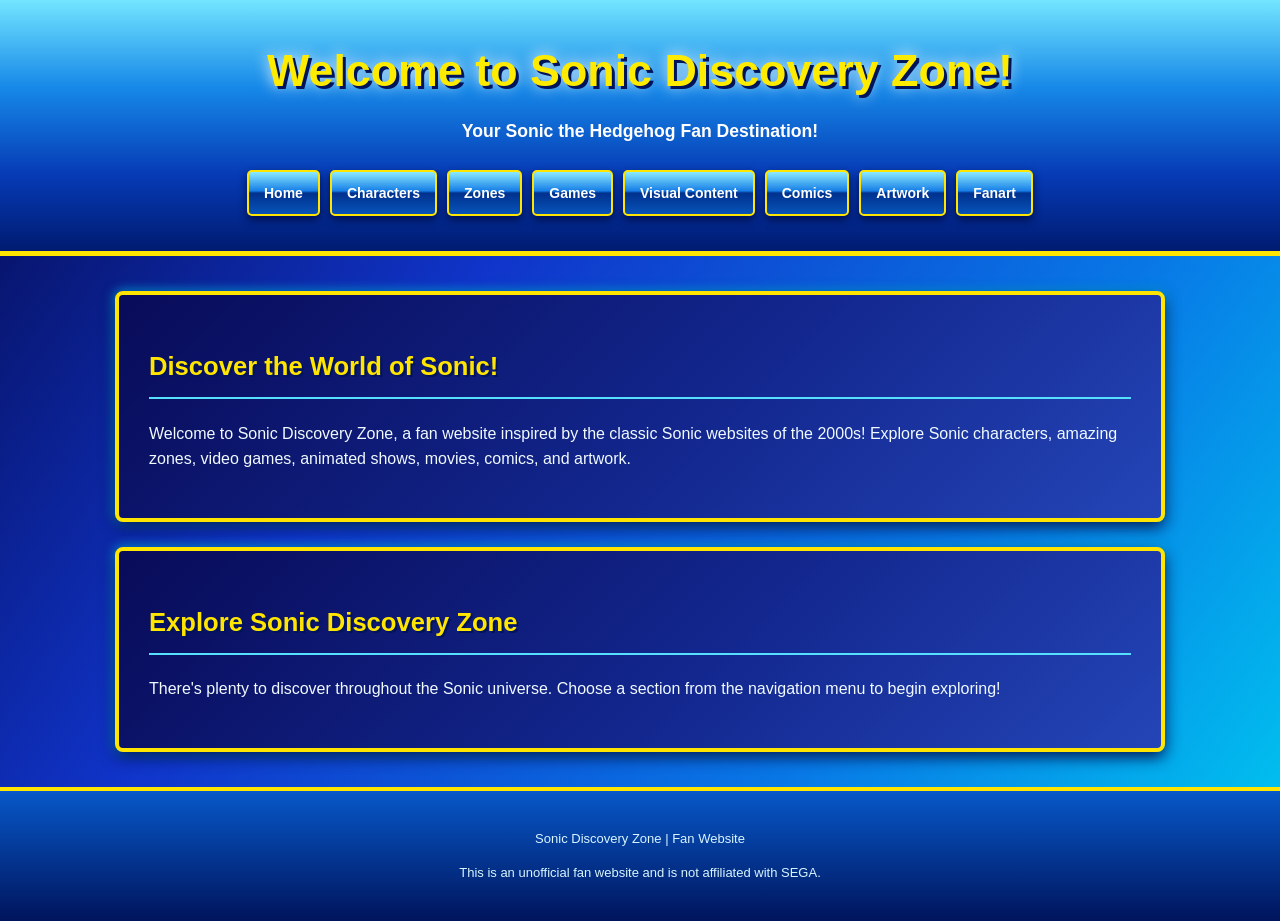
<file: index.html>
<!DOCTYPE html>
<html lang="en">
<head>
    <meta charset="UTF-8">
    <meta name="viewport" content="width=device-width, initial-scale=1.0">
    <title>Sonic Discovery Zone | Home</title> 
    <link rel="stylesheet" href="css/style.css">
</head>
<body>

    <header>
        <h1>Welcome to Sonic Discovery Zone!</h1>
        <p>Your Sonic the Hedgehog Fan Destination!</p>

        <nav aria-label="Main navigation">
            <a href="index.html">Home</a>
            <a href="characters.html">Characters</a>
            <a href="zones.html">Zones</a>
            <a href="games.html">Games</a>
            <a href="visual-content.html">Visual Content</a>
            <a href="comics.html">Comics</a>
            <a href="artwork.html">Artwork</a>
            <a href="fanart.html">Fanart</a>
        </nav>
    </header>

    <main>
        <section>
            <h2>Discover the World of Sonic!</h2>
            <p>
                Welcome to Sonic Discovery Zone, a fan website
                inspired by the classic Sonic websites of the 2000s!
                Explore Sonic characters, amazing zones, video games,
                animated shows, movies, comics, and artwork.
            </p>
        </section>

        <section>
            <h2>Explore Sonic Discovery Zone</h2>
            <p>
                There's plenty to discover throughout the Sonic
                universe. Choose a section from the navigation
                menu to begin exploring!
            </p>
        </section>
    </main>

    <footer>
        <p>Sonic Discovery Zone | Fan Website</p>
        <p>
            This is an unofficial fan website and is not
            affiliated with SEGA.
        </p>
    </footer>

</body>
</html>
</file>
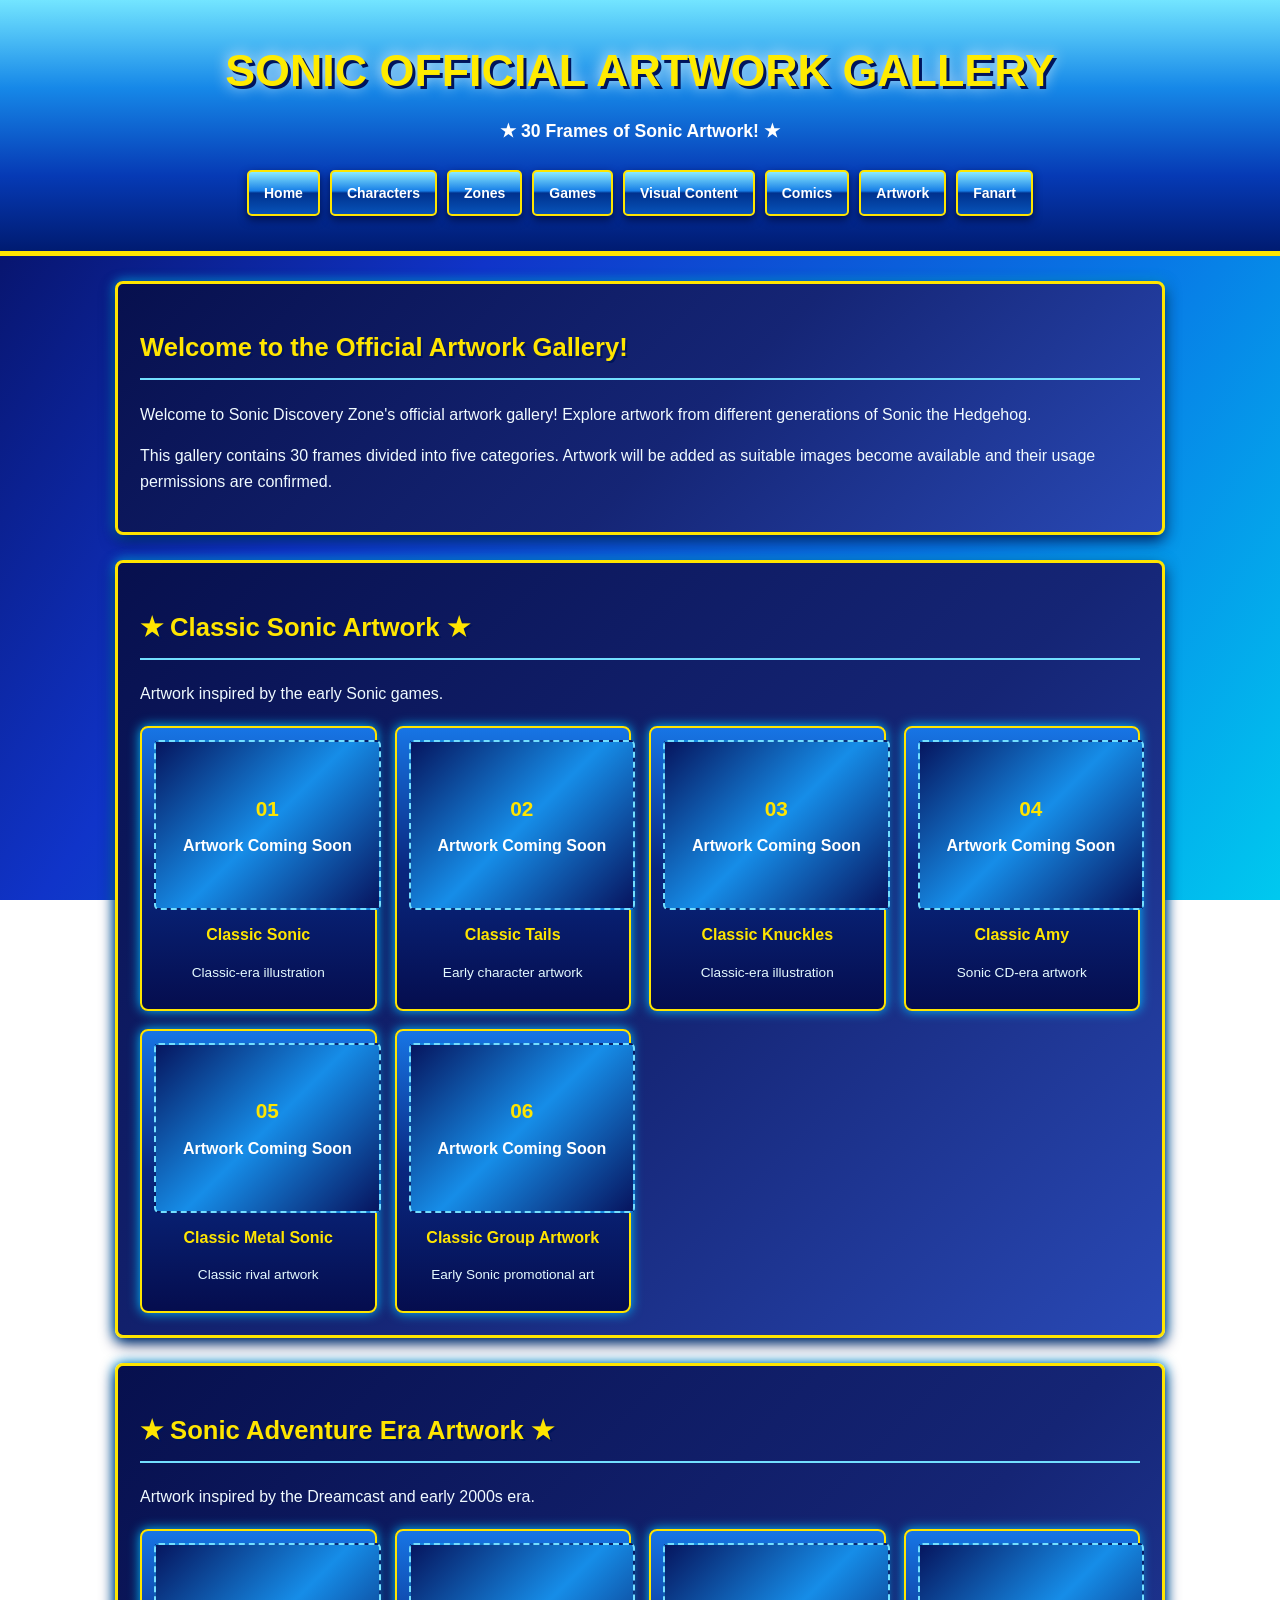
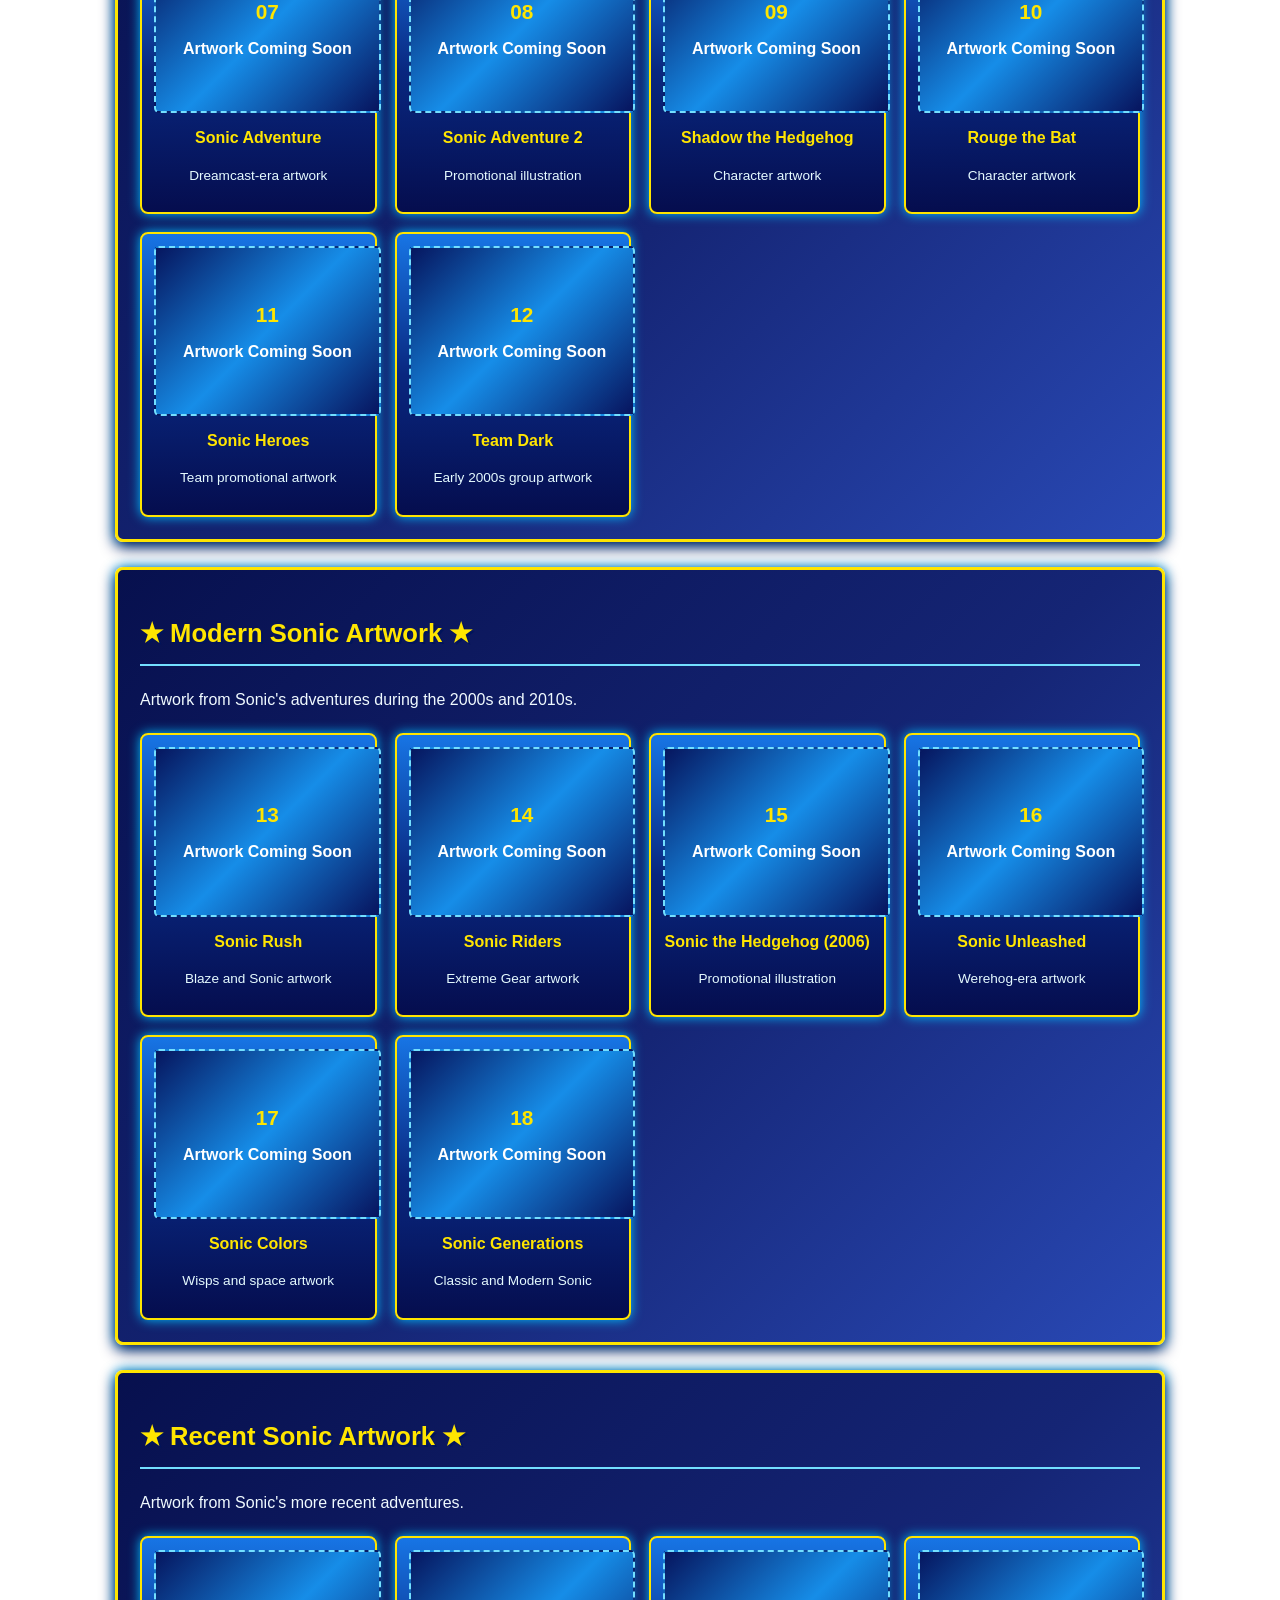
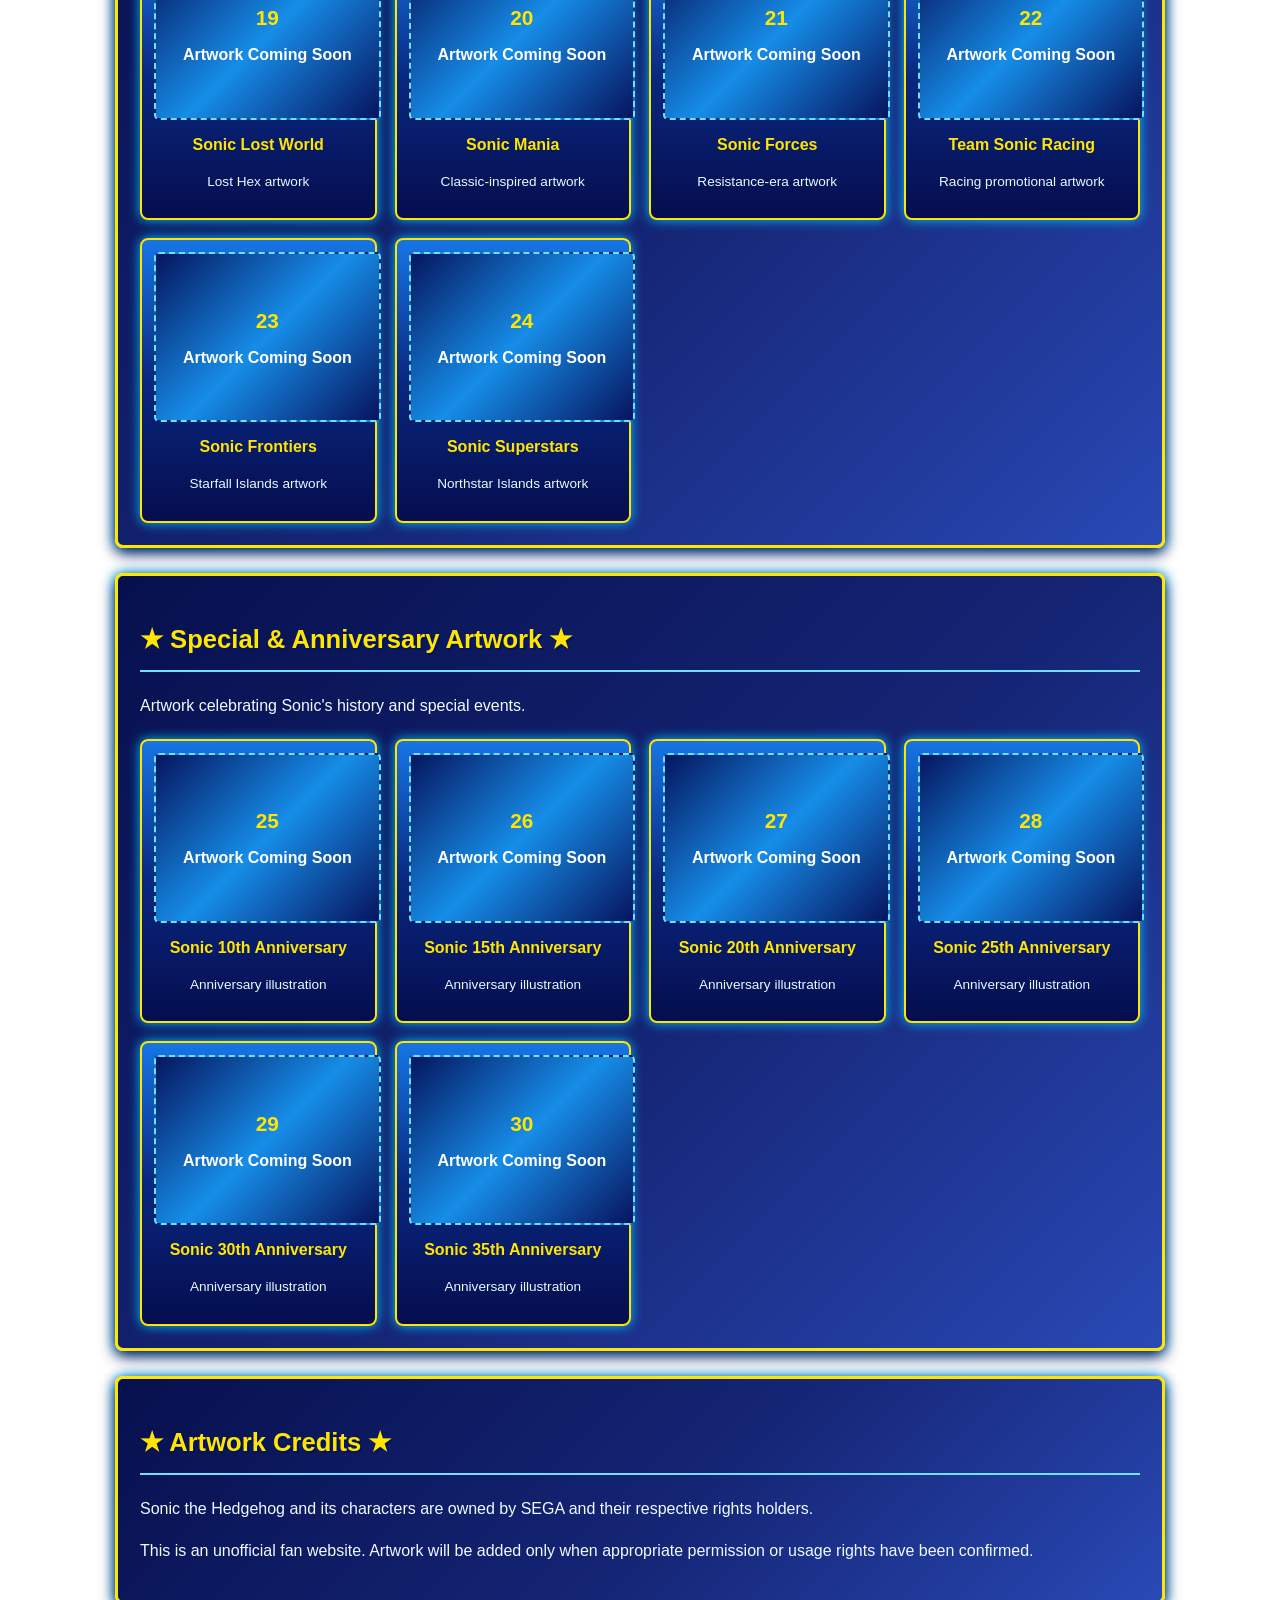
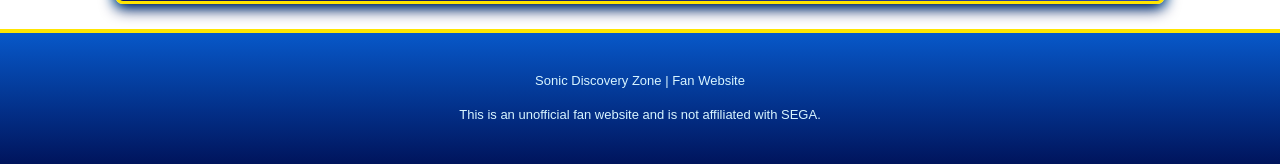
<file: artwork.html>
<!DOCTYPE html>
<html lang="en">

<head>
    <meta charset="UTF-8">
    <meta name="viewport"
          content="width=device-width, initial-scale=1.0">

    <title>Official Artwork | Sonic Discovery Zone</title>

    <link rel="stylesheet" href="css/style.css">

    <style>
        /* SONIC DISCOVERY ZONE - 30 ARTWORK FRAMES */

        .artwork-page {
            width: min(1100px, 94%);
            margin: 25px auto;
        }

        .artwork-page section {
            margin-bottom: 25px;
            padding: 22px;
            background: linear-gradient(
                135deg,
                #07104e,
                #152575 55%,
                #2949b5
            );
            border: 3px solid #ffe500;
            border-radius: 8px;
        }

        .artwork-page h2 {
            color: #ffe500;
            border-bottom: 2px solid #73dfff;
            padding-bottom: 10px;
        }

        /* GALLERY GRID */

        .artwork-gallery {
            display: grid;
            grid-template-columns:
                repeat(auto-fit, minmax(210px, 1fr));
            gap: 18px;
            margin-top: 20px;
        }

        /* INDIVIDUAL FRAMES */

        .artwork-card {
            min-width: 0;
            padding: 12px;
            text-align: center;

            background: linear-gradient(
                180deg,
                #1775e5,
                #09277f,
                #050d4e
            );

            border: 2px solid #ffe500;
            border-radius: 8px;

            box-shadow: 0 0 12px #00bfff;

            transition:
                transform 0.2s,
                box-shadow 0.2s;
        }

        .artwork-card:hover {
            transform: translateY(-4px);
            box-shadow: 0 0 20px #ffe500;
        }

        /* ARTWORK PLACEHOLDERS */

        .artwork-placeholder {
            aspect-ratio: 4 / 3;
            min-height: 170px;
            padding: 15px;

            display: flex;
            flex-direction: column;
            align-items: center;
            justify-content: center;
            gap: 8px;

            background: linear-gradient(
                135deg,
                #06165f,
                #168de8,
                #07145e
            );

            border: 2px dashed #73dfff;
            border-radius: 5px;
            color: white;
            font-weight: bold;
        }

        .frame-number {
            color: #ffe500;
            font-size: 1.3rem;
        }

        .artwork-card h3 {
            color: #ffe500;
            font-size: 1rem;
            margin: 12px 0 5px;
        }

        .artwork-card p {
            color: #e5faff;
            font-size: 0.85rem;
        }

        /* FUTURE ARTWORK IMAGES */

        .artwork-card img {
            display: block;
            width: 100%;
            aspect-ratio: 4 / 3;
            height: auto;
            object-fit: contain;
            background: #06104c;
            border: 2px solid #73dfff;
            border-radius: 5px;
        }

        /* RESPONSIVE DESIGN */

        @media (max-width: 600px) {
            .artwork-page section {
                padding: 14px;
            }

            .artwork-gallery {
                grid-template-columns:
                    repeat(auto-fit, minmax(160px, 1fr));
                gap: 12px;
            }
        }

        @media (max-width: 380px) {
            .artwork-gallery {
                grid-template-columns: 1fr;
            }
        }
    </style>
</head>

<body>

<header>
    <h1>SONIC OFFICIAL ARTWORK GALLERY</h1>
    <p>★ 30 Frames of Sonic Artwork! ★</p>

    <nav aria-label="Main navigation">
        <a href="index.html">Home</a>
        <a href="characters.html">Characters</a>
        <a href="zones.html">Zones</a>
        <a href="games.html">Games</a>
        <a href="visual-content.html">Visual Content</a>
        <a href="comics.html">Comics</a>
        <a href="artwork.html">Artwork</a>
        <a href="fanart.html">Fanart</a>
    </nav>
</header>

<main class="artwork-page">

    <section>
        <h2>Welcome to the Official Artwork Gallery!</h2>

        <p>
            Welcome to Sonic Discovery Zone's
            official artwork gallery!
            Explore artwork from different
            generations of Sonic the Hedgehog.
        </p>

        <p>
            This gallery contains 30 frames
            divided into five categories.
            Artwork will be added as
            suitable images become available
            and their usage permissions
            are confirmed.
        </p>
    </section>

    <!-- CLASSIC SONIC ARTWORK -->

    <section>
        <h2>★ Classic Sonic Artwork ★</h2>
        <p>Artwork inspired by the early Sonic games.</p>

        <div class="artwork-gallery">

            <article class="artwork-card">
                <div class="artwork-placeholder">
                    <span class="frame-number">01</span>
                    <span>Artwork Coming Soon</span>
                </div>
                <h3>Classic Sonic</h3>
                <p>Classic-era illustration</p>
            </article>

            <article class="artwork-card">
                <div class="artwork-placeholder">
                    <span class="frame-number">02</span>
                    <span>Artwork Coming Soon</span>
                </div>
                <h3>Classic Tails</h3>
                <p>Early character artwork</p>
            </article>

            <article class="artwork-card">
                <div class="artwork-placeholder">
                    <span class="frame-number">03</span>
                    <span>Artwork Coming Soon</span>
                </div>
                <h3>Classic Knuckles</h3>
                <p>Classic-era illustration</p>
            </article>

            <article class="artwork-card">
                <div class="artwork-placeholder">
                    <span class="frame-number">04</span>
                    <span>Artwork Coming Soon</span>
                </div>
                <h3>Classic Amy</h3>
                <p>Sonic CD-era artwork</p>
            </article>

            <article class="artwork-card">
                <div class="artwork-placeholder">
                    <span class="frame-number">05</span>
                    <span>Artwork Coming Soon</span>
                </div>
                <h3>Classic Metal Sonic</h3>
                <p>Classic rival artwork</p>
            </article>

            <article class="artwork-card">
                <div class="artwork-placeholder">
                    <span class="frame-number">06</span>
                    <span>Artwork Coming Soon</span>
                </div>
                <h3>Classic Group Artwork</h3>
                <p>Early Sonic promotional art</p>
            </article>

        </div>
    </section>

    <!-- SONIC ADVENTURE ERA -->

    <section>
        <h2>★ Sonic Adventure Era Artwork ★</h2>
        <p>Artwork inspired by the Dreamcast and early 2000s era.</p>

        <div class="artwork-gallery">

            <article class="artwork-card">
                <div class="artwork-placeholder">
                    <span class="frame-number">07</span>
                    <span>Artwork Coming Soon</span>
                </div>
                <h3>Sonic Adventure</h3>
                <p>Dreamcast-era artwork</p>
            </article>

            <article class="artwork-card">
                <div class="artwork-placeholder">
                    <span class="frame-number">08</span>
                    <span>Artwork Coming Soon</span>
                </div>
                <h3>Sonic Adventure 2</h3>
                <p>Promotional illustration</p>
            </article>

            <article class="artwork-card">
                <div class="artwork-placeholder">
                    <span class="frame-number">09</span>
                    <span>Artwork Coming Soon</span>
                </div>
                <h3>Shadow the Hedgehog</h3>
                <p>Character artwork</p>
            </article>

            <article class="artwork-card">
                <div class="artwork-placeholder">
                    <span class="frame-number">10</span>
                    <span>Artwork Coming Soon</span>
                </div>
                <h3>Rouge the Bat</h3>
                <p>Character artwork</p>
            </article>

            <article class="artwork-card">
                <div class="artwork-placeholder">
                    <span class="frame-number">11</span>
                    <span>Artwork Coming Soon</span>
                </div>
                <h3>Sonic Heroes</h3>
                <p>Team promotional artwork</p>
            </article>

            <article class="artwork-card">
                <div class="artwork-placeholder">
                    <span class="frame-number">12</span>
                    <span>Artwork Coming Soon</span>
                </div>
                <h3>Team Dark</h3>
                <p>Early 2000s group artwork</p>
            </article>

        </div>
    </section>

    <!-- MODERN SONIC ARTWORK -->

    <section>
        <h2>★ Modern Sonic Artwork ★</h2>
        <p>Artwork from Sonic's adventures during the 2000s and 2010s.</p>

        <div class="artwork-gallery">

            <article class="artwork-card">
                <div class="artwork-placeholder">
                    <span class="frame-number">13</span>
                    <span>Artwork Coming Soon</span>
                </div>
                <h3>Sonic Rush</h3>
                <p>Blaze and Sonic artwork</p>
            </article>

            <article class="artwork-card">
                <div class="artwork-placeholder">
                    <span class="frame-number">14</span>
                    <span>Artwork Coming Soon</span>
                </div>
                <h3>Sonic Riders</h3>
                <p>Extreme Gear artwork</p>
            </article>

            <article class="artwork-card">
                <div class="artwork-placeholder">
                    <span class="frame-number">15</span>
                    <span>Artwork Coming Soon</span>
                </div>
                <h3>Sonic the Hedgehog (2006)</h3>
                <p>Promotional illustration</p>
            </article>

            <article class="artwork-card">
                <div class="artwork-placeholder">
                    <span class="frame-number">16</span>
                    <span>Artwork Coming Soon</span>
                </div>
                <h3>Sonic Unleashed</h3>
                <p>Werehog-era artwork</p>
            </article>

            <article class="artwork-card">
                <div class="artwork-placeholder">
                    <span class="frame-number">17</span>
                    <span>Artwork Coming Soon</span>
                </div>
                <h3>Sonic Colors</h3>
                <p>Wisps and space artwork</p>
            </article>

            <article class="artwork-card">
                <div class="artwork-placeholder">
                    <span class="frame-number">18</span>
                    <span>Artwork Coming Soon</span>
                </div>
                <h3>Sonic Generations</h3>
                <p>Classic and Modern Sonic</p>
            </article>

        </div>
    </section>

    <!-- RECENT SONIC ARTWORK -->

    <section>
        <h2>★ Recent Sonic Artwork ★</h2>
        <p>Artwork from Sonic's more recent adventures.</p>

        <div class="artwork-gallery">

            <article class="artwork-card">
                <div class="artwork-placeholder">
                    <span class="frame-number">19</span>
                    <span>Artwork Coming Soon</span>
                </div>
                <h3>Sonic Lost World</h3>
                <p>Lost Hex artwork</p>
            </article>

            <article class="artwork-card">
                <div class="artwork-placeholder">
                    <span class="frame-number">20</span>
                    <span>Artwork Coming Soon</span>
                </div>
                <h3>Sonic Mania</h3>
                <p>Classic-inspired artwork</p>
            </article>

            <article class="artwork-card">
                <div class="artwork-placeholder">
                    <span class="frame-number">21</span>
                    <span>Artwork Coming Soon</span>
                </div>
                <h3>Sonic Forces</h3>
                <p>Resistance-era artwork</p>
            </article>

            <article class="artwork-card">
                <div class="artwork-placeholder">
                    <span class="frame-number">22</span>
                    <span>Artwork Coming Soon</span>
                </div>
                <h3>Team Sonic Racing</h3>
                <p>Racing promotional artwork</p>
            </article>

            <article class="artwork-card">
                <div class="artwork-placeholder">
                    <span class="frame-number">23</span>
                    <span>Artwork Coming Soon</span>
                </div>
                <h3>Sonic Frontiers</h3>
                <p>Starfall Islands artwork</p>
            </article>

            <article class="artwork-card">
                <div class="artwork-placeholder">
                    <span class="frame-number">24</span>
                    <span>Artwork Coming Soon</span>
                </div>
                <h3>Sonic Superstars</h3>
                <p>Northstar Islands artwork</p>
            </article>

        </div>
    </section>

    <!-- SPECIAL ARTWORK -->

    <section>
        <h2>★ Special &amp; Anniversary Artwork ★</h2>
        <p>Artwork celebrating Sonic's history and special events.</p>

        <div class="artwork-gallery">

            <article class="artwork-card">
                <div class="artwork-placeholder">
                    <span class="frame-number">25</span>
                    <span>Artwork Coming Soon</span>
                </div>
                <h3>Sonic 10th Anniversary</h3>
                <p>Anniversary illustration</p>
            </article>

            <article class="artwork-card">
                <div class="artwork-placeholder">
                    <span class="frame-number">26</span>
                    <span>Artwork Coming Soon</span>
                </div>
                <h3>Sonic 15th Anniversary</h3>
                <p>Anniversary illustration</p>
            </article>

            <article class="artwork-card">
                <div class="artwork-placeholder">
                    <span class="frame-number">27</span>
                    <span>Artwork Coming Soon</span>
                </div>
                <h3>Sonic 20th Anniversary</h3>
                <p>Anniversary illustration</p>
            </article>

            <article class="artwork-card">
                <div class="artwork-placeholder">
                    <span class="frame-number">28</span>
                    <span>Artwork Coming Soon</span>
                </div>
                <h3>Sonic 25th Anniversary</h3>
                <p>Anniversary illustration</p>
            </article>

            <article class="artwork-card">
                <div class="artwork-placeholder">
                    <span class="frame-number">29</span>
                    <span>Artwork Coming Soon</span>
                </div>
                <h3>Sonic 30th Anniversary</h3>
                <p>Anniversary illustration</p>
            </article>

            <article class="artwork-card">
                <div class="artwork-placeholder">
                    <span class="frame-number">30</span>
                    <span>Artwork Coming Soon</span>
                </div>
                <h3>Sonic 35th Anniversary</h3>
                <p>Anniversary illustration</p>
            </article>

        </div>
    </section>

    <!-- CREDITS -->

    <section>
        <h2>★ Artwork Credits ★</h2>

        <p>
            Sonic the Hedgehog and its characters
            are owned by SEGA and their respective
            rights holders.
        </p>

        <p>
            This is an unofficial fan website.
            Artwork will be added only when
            appropriate permission or usage
            rights have been confirmed.
        </p>
    </section>

</main>

<footer>
    <p>Sonic Discovery Zone | Fan Website</p>
    <p>
        This is an unofficial fan website
        and is not affiliated with SEGA.
    </p>
</footer>

</body>
</html>
</file>
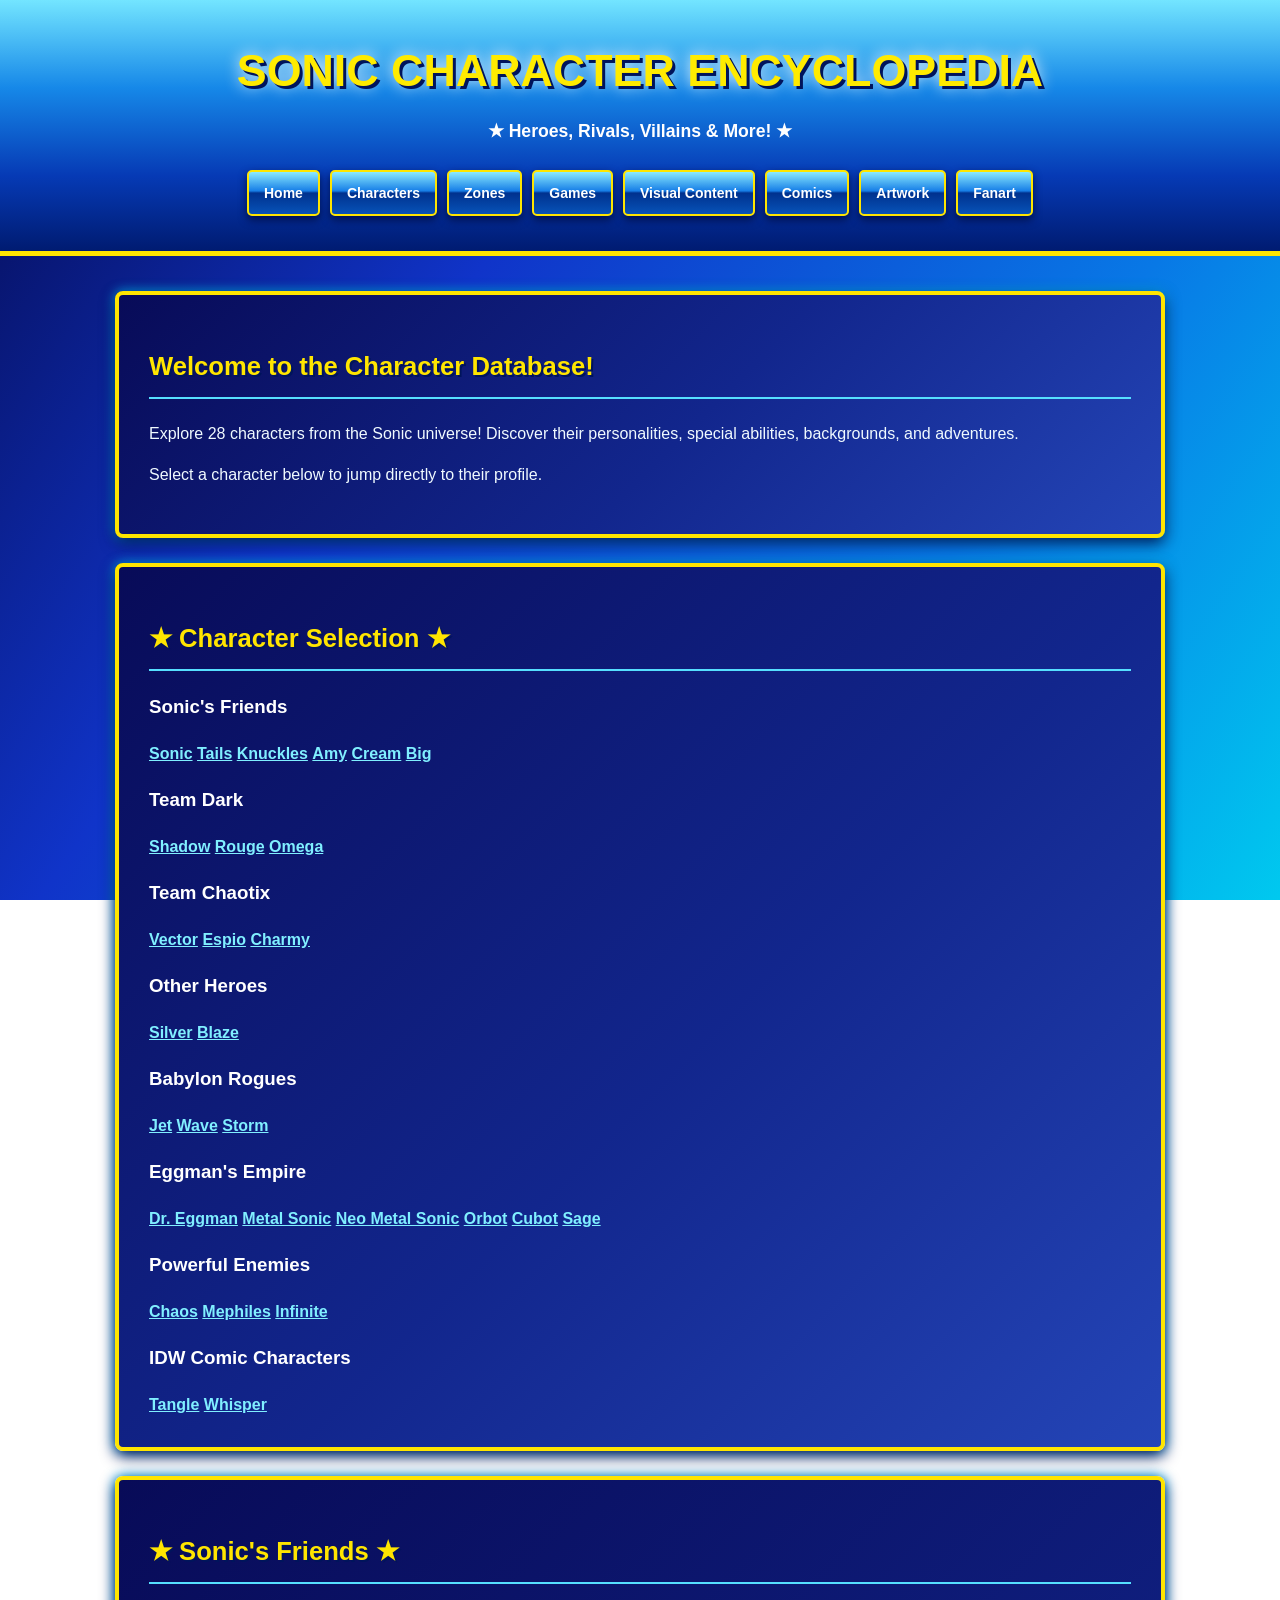
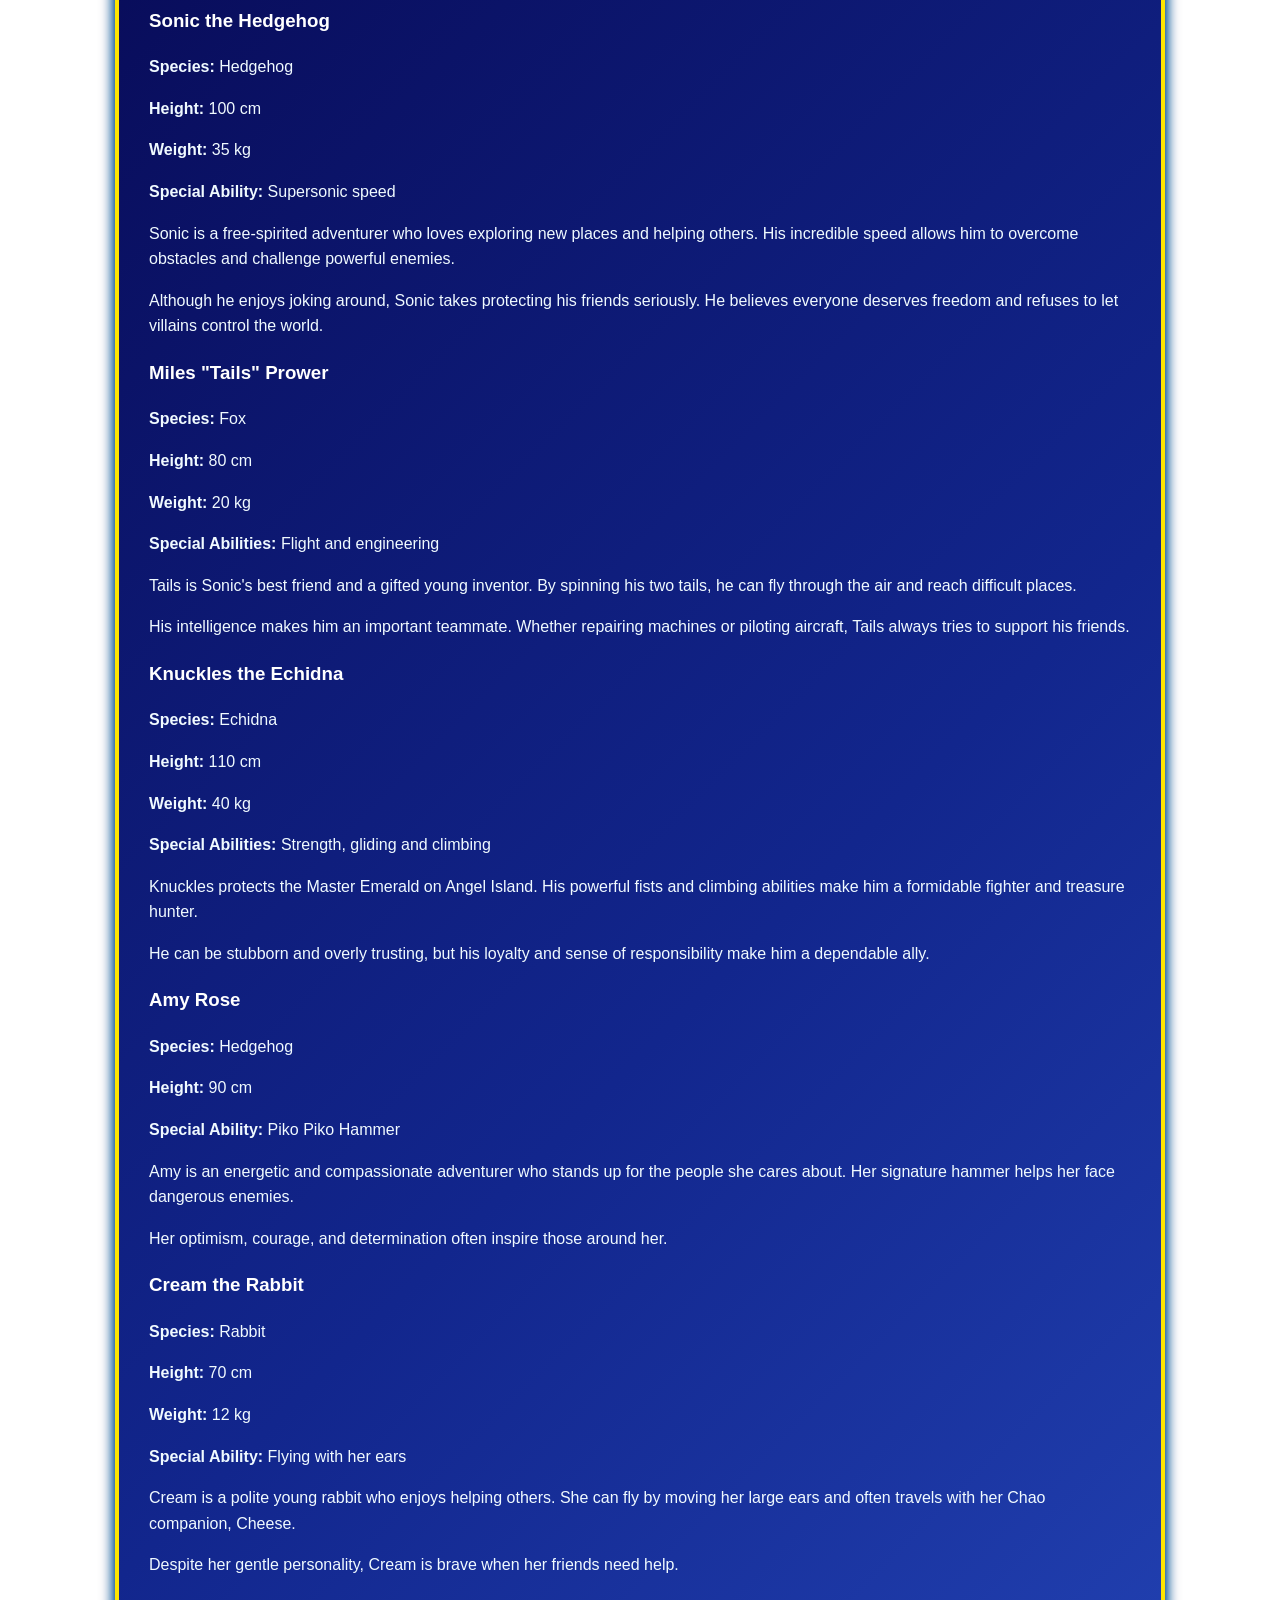
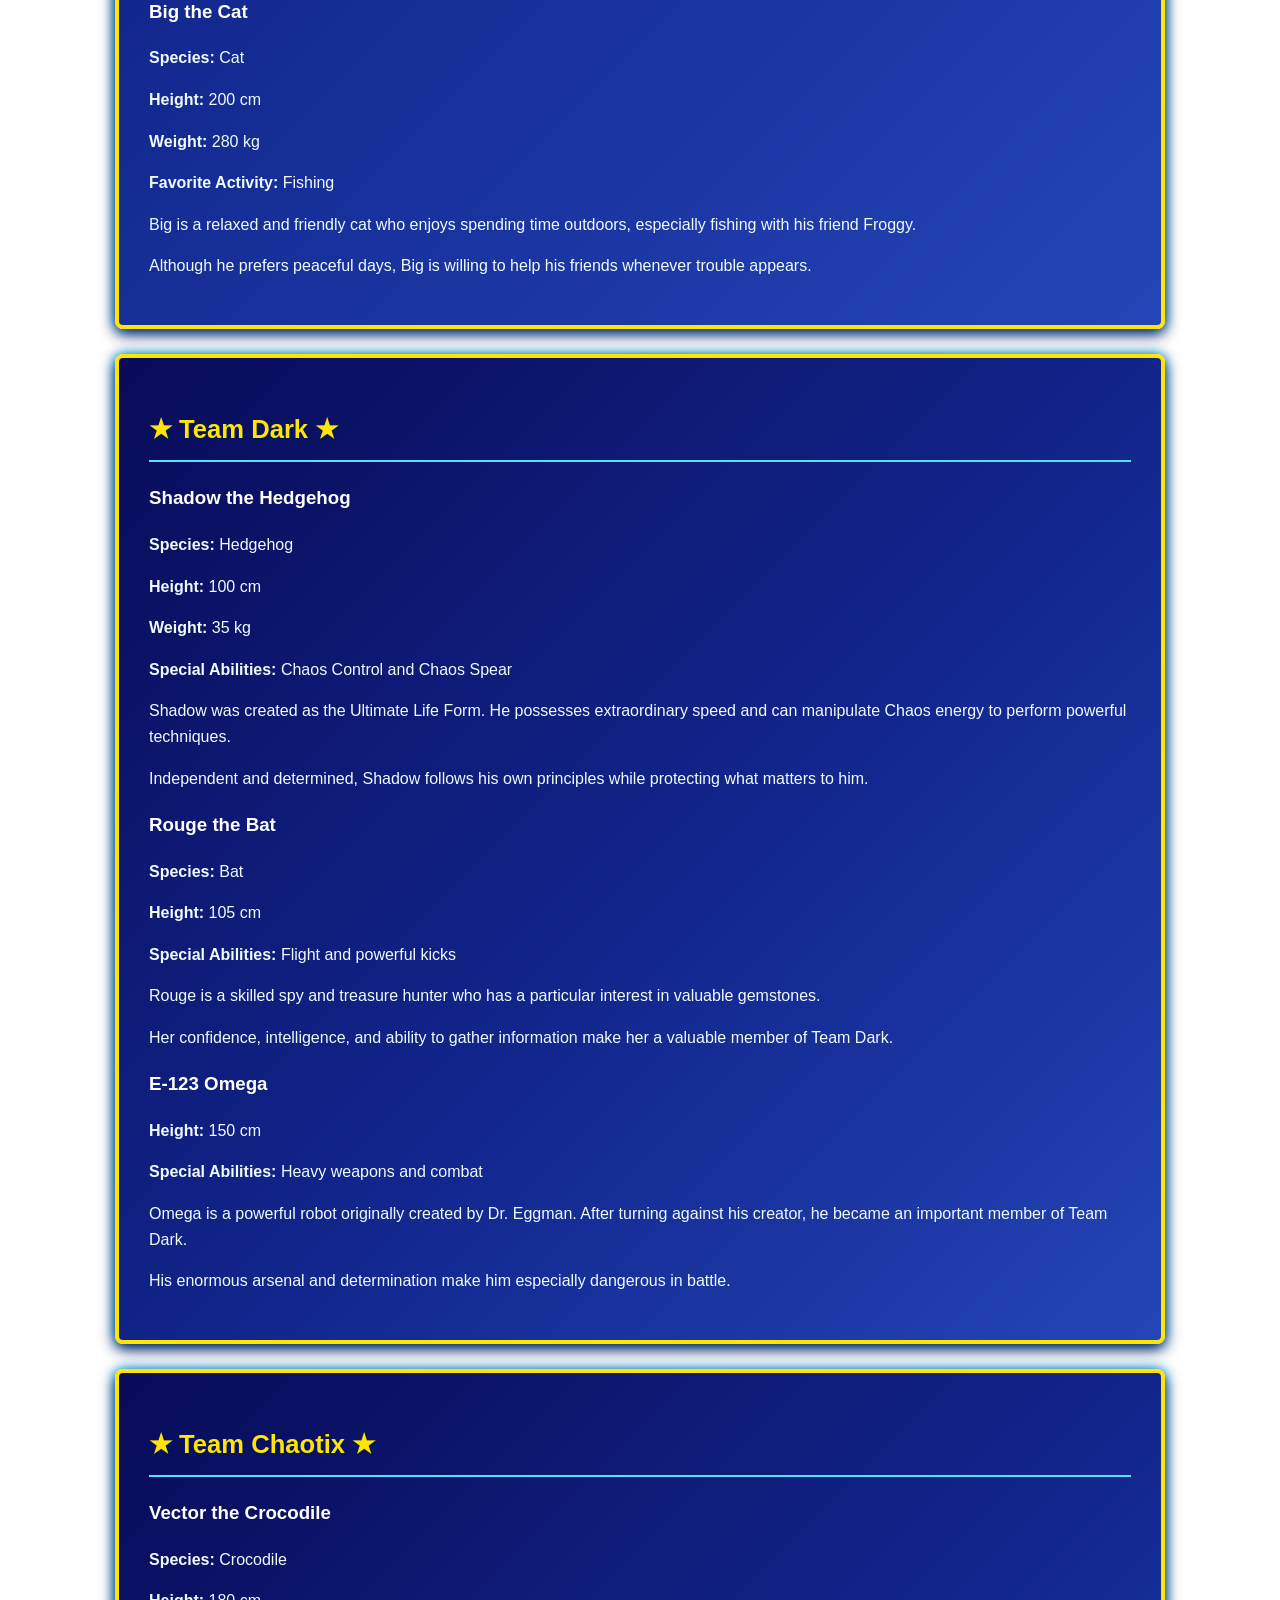
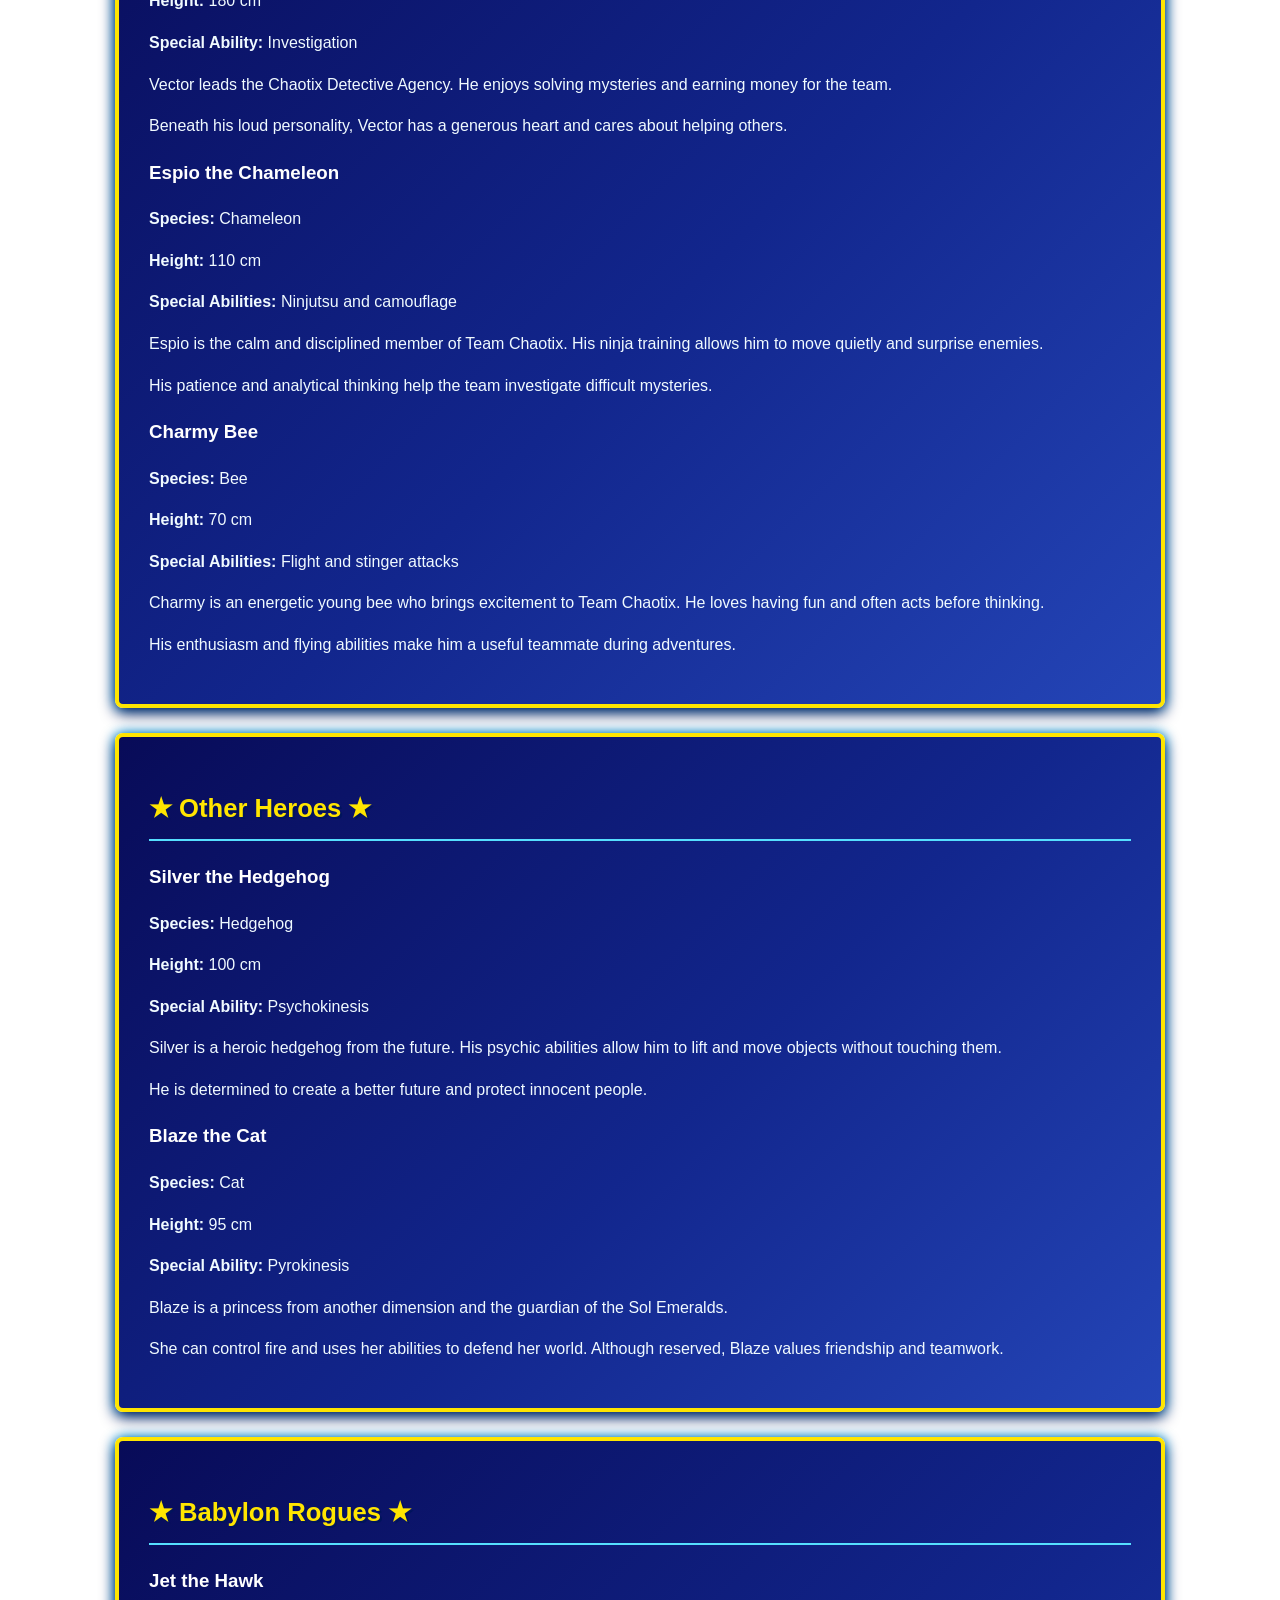
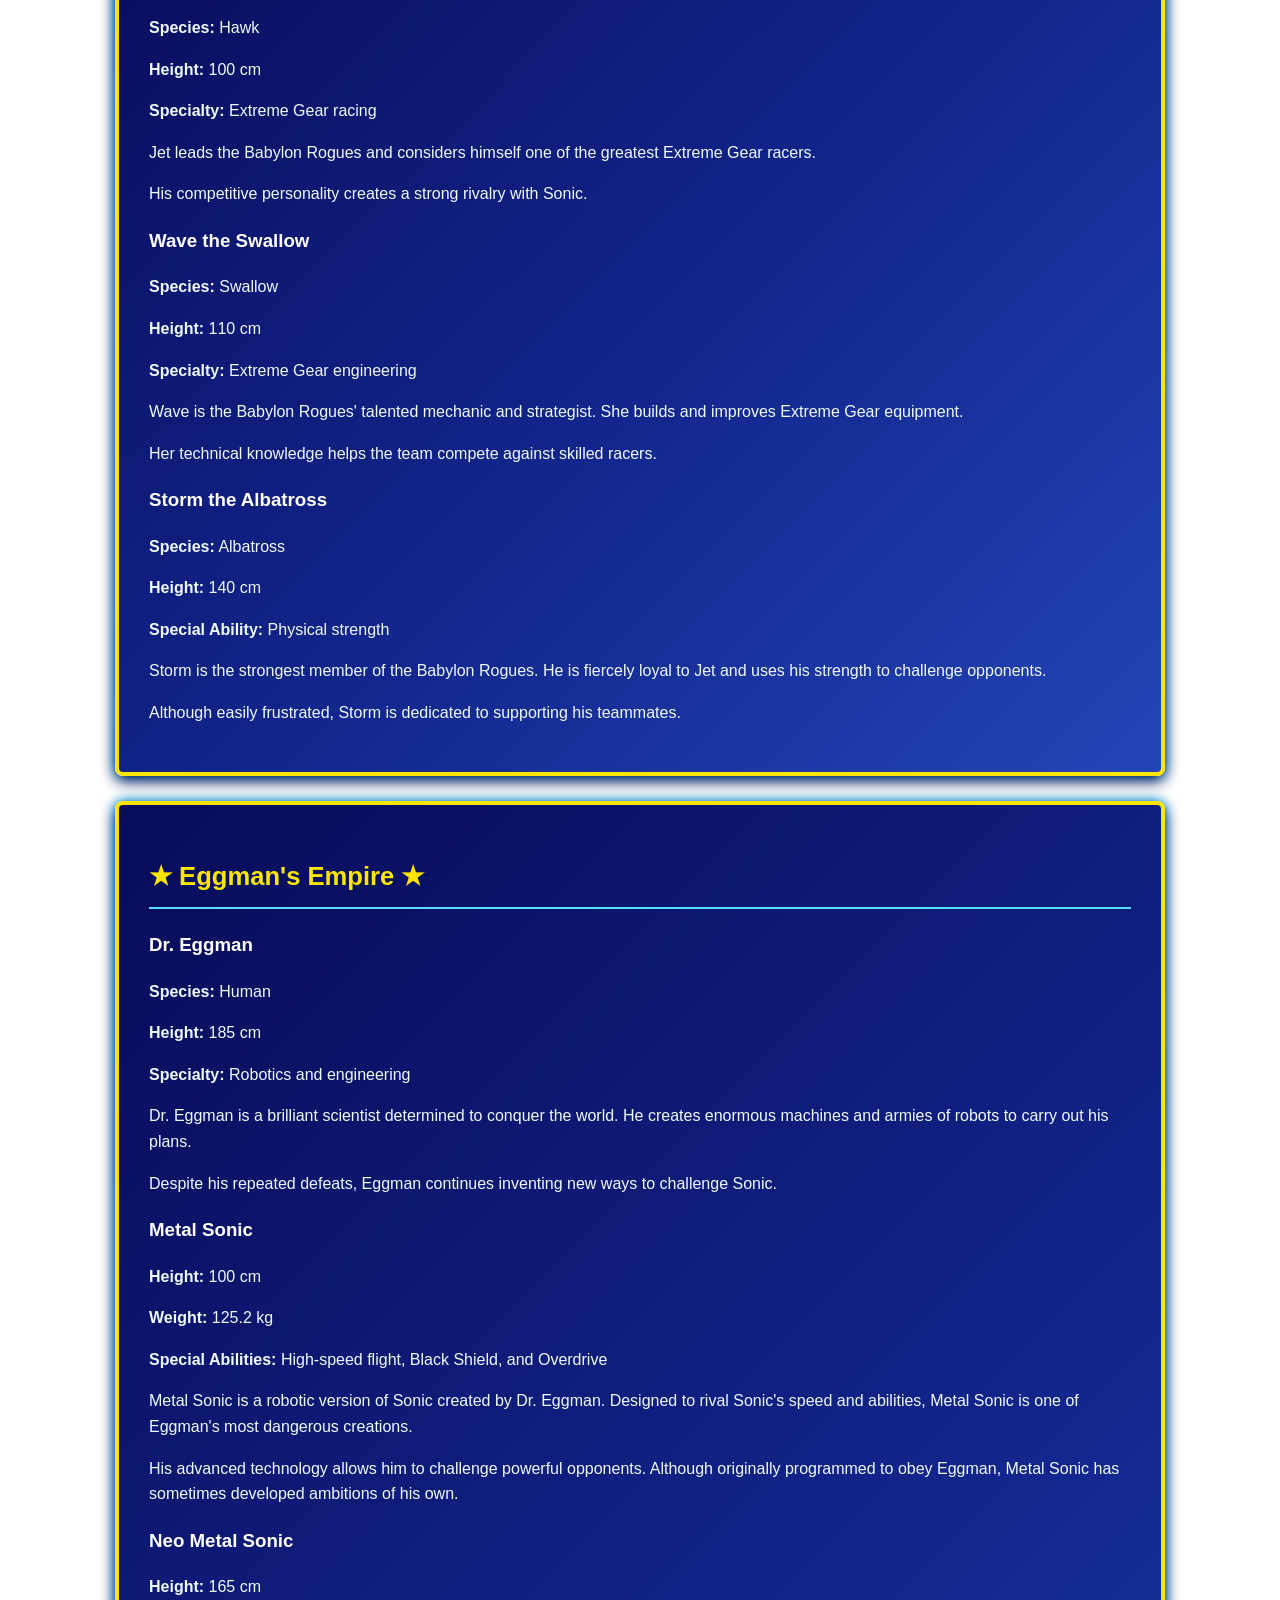
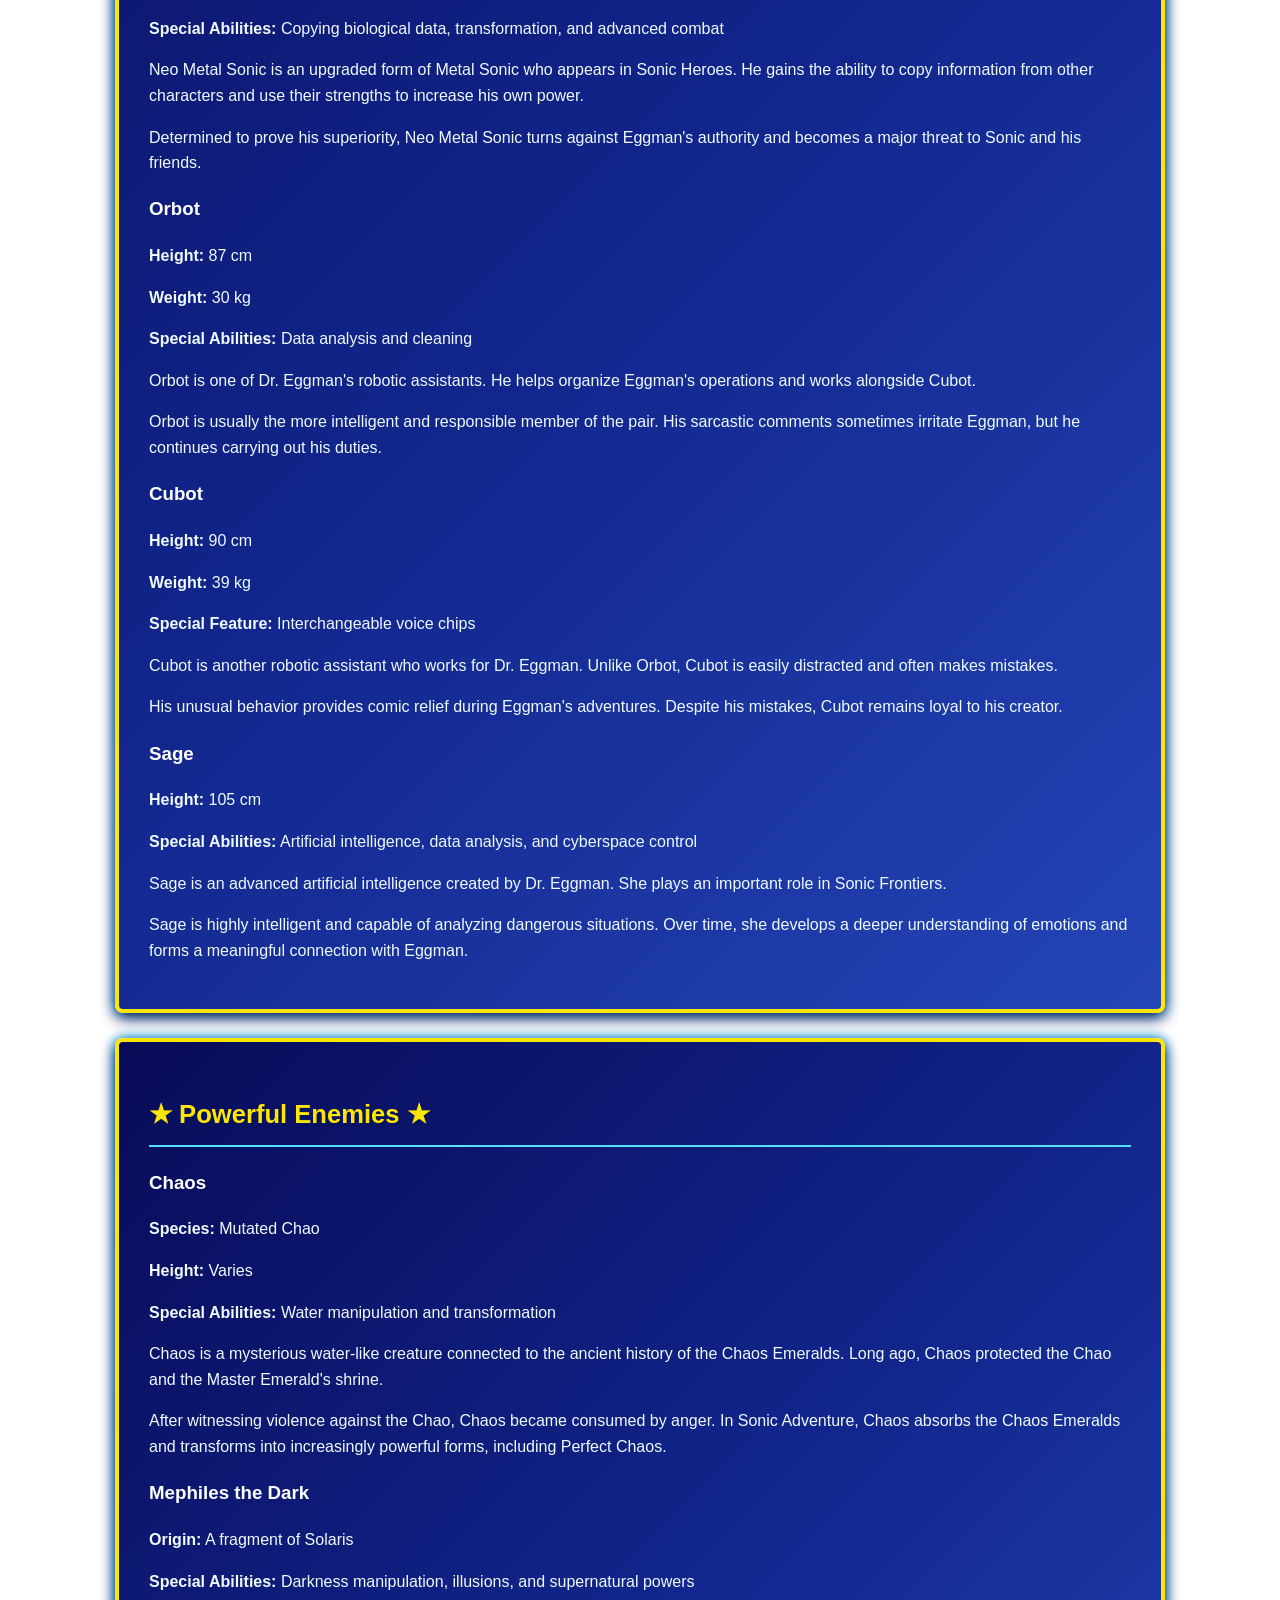
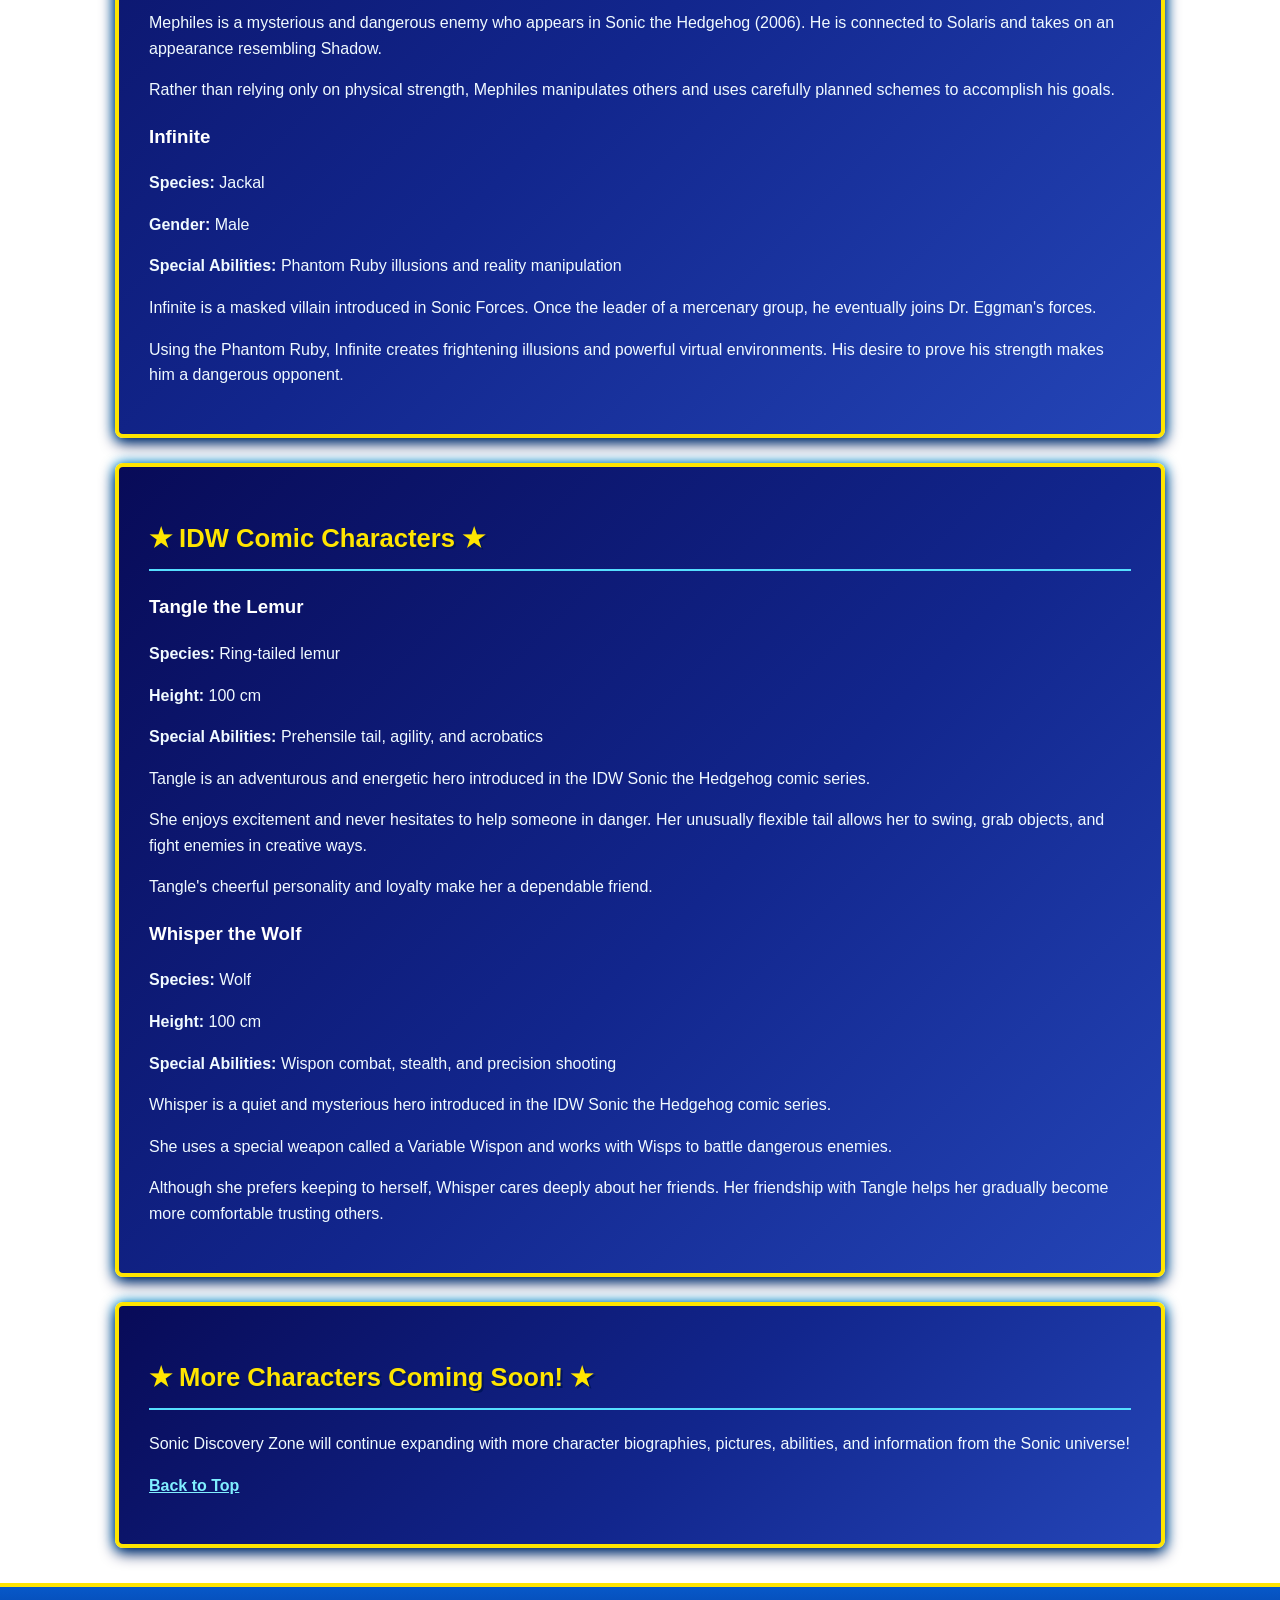
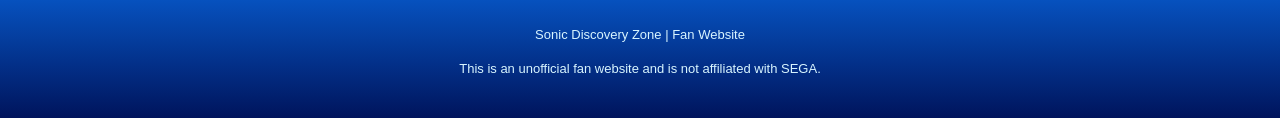
<file: characters.html>
<!DOCTYPE html>
<html lang="en">
<head>
    <meta charset="UTF-8">
    <meta name="viewport" content="width=device-width, initial-scale=1.0">
    <title>Characters | Sonic Discovery Zone</title>
    <link rel="stylesheet" href="css/style.css">
</head>
<body>

<header>
    <h1>SONIC CHARACTER ENCYCLOPEDIA</h1>
    <p>★ Heroes, Rivals, Villains & More! ★</p>

    <nav aria-label="Main navigation">
        <a href="index.html">Home</a>
        <a href="characters.html">Characters</a>
        <a href="zones.html">Zones</a>
        <a href="games.html">Games</a>
        <a href="visual-content.html">Visual Content</a>
        <a href="comics.html">Comics</a>
        <a href="artwork.html">Artwork</a>
        <a href="fanart.html">Fanart</a>
    </nav>
</header>

<main class="character-page">

    <section>
        <h2>Welcome to the Character Database!</h2>
        <p>
            Explore 28 characters from the Sonic universe!
            Discover their personalities, special abilities,
            backgrounds, and adventures.
        </p>
        <p>
            Select a character below to jump directly
            to their profile.
        </p>
    </section>

    <section class="character-directory">
        <h2>★ Character Selection ★</h2>

        <h3>Sonic's Friends</h3>
        <div class="character-links">
            <a href="#sonic">Sonic</a>
            <a href="#tails">Tails</a>
            <a href="#knuckles">Knuckles</a>
            <a href="#amy">Amy</a>
            <a href="#cream">Cream</a>
            <a href="#big">Big</a>
        </div>

        <h3>Team Dark</h3>
        <div class="character-links">
            <a href="#shadow">Shadow</a>
            <a href="#rouge">Rouge</a>
            <a href="#omega">Omega</a>
        </div>

        <h3>Team Chaotix</h3>
        <div class="character-links">
            <a href="#vector">Vector</a>
            <a href="#espio">Espio</a>
            <a href="#charmy">Charmy</a>
        </div>

        <h3>Other Heroes</h3>
        <div class="character-links">
            <a href="#silver">Silver</a>
            <a href="#blaze">Blaze</a>
        </div>

        <h3>Babylon Rogues</h3>
        <div class="character-links">
            <a href="#jet">Jet</a>
            <a href="#wave">Wave</a>
            <a href="#storm">Storm</a>
        </div>

        <h3>Eggman's Empire</h3>
        <div class="character-links">
            <a href="#eggman">Dr. Eggman</a>
            <a href="#metal-sonic">Metal Sonic</a>
            <a href="#neo-metal">Neo Metal Sonic</a>
            <a href="#orbot">Orbot</a>
            <a href="#cubot">Cubot</a>
            <a href="#sage">Sage</a>
        </div>

        <h3>Powerful Enemies</h3>
        <div class="character-links">
            <a href="#chaos">Chaos</a>
            <a href="#mephiles">Mephiles</a>
            <a href="#infinite">Infinite</a>
        </div>

        <h3>IDW Comic Characters</h3>
        <div class="character-links">
            <a href="#tangle">Tangle</a>
            <a href="#whisper">Whisper</a>
        </div>
    </section>

    <section>
        <h2>★ Sonic's Friends ★</h2>

        <article class="character-profile" id="sonic">
            <h3>Sonic the Hedgehog</h3>
            <p><strong>Species:</strong> Hedgehog</p>
            <p><strong>Height:</strong> 100 cm</p>
            <p><strong>Weight:</strong> 35 kg</p>
            <p><strong>Special Ability:</strong> Supersonic speed</p>
            <p>
                Sonic is a free-spirited adventurer who loves
                exploring new places and helping others.
                His incredible speed allows him to overcome
                obstacles and challenge powerful enemies.
            </p>
            <p>
                Although he enjoys joking around, Sonic takes
                protecting his friends seriously. He believes
                everyone deserves freedom and refuses to
                let villains control the world.
            </p>
        </article>

        <article class="character-profile" id="tails">
            <h3>Miles "Tails" Prower</h3>
            <p><strong>Species:</strong> Fox</p>
            <p><strong>Height:</strong> 80 cm</p>
            <p><strong>Weight:</strong> 20 kg</p>
            <p><strong>Special Abilities:</strong> Flight and engineering</p>
            <p>
                Tails is Sonic's best friend and a gifted young
                inventor. By spinning his two tails, he can
                fly through the air and reach difficult places.
            </p>
            <p>
                His intelligence makes him an important
                teammate. Whether repairing machines or
                piloting aircraft, Tails always tries to
                support his friends.
            </p>
        </article>

        <article class="character-profile" id="knuckles">
            <h3>Knuckles the Echidna</h3>
            <p><strong>Species:</strong> Echidna</p>
            <p><strong>Height:</strong> 110 cm</p>
            <p><strong>Weight:</strong> 40 kg</p>
            <p><strong>Special Abilities:</strong> Strength, gliding and climbing</p>
            <p>
                Knuckles protects the Master Emerald on
                Angel Island. His powerful fists and
                climbing abilities make him a formidable
                fighter and treasure hunter.
            </p>
            <p>
                He can be stubborn and overly trusting,
                but his loyalty and sense of responsibility
                make him a dependable ally.
            </p>
        </article>

        <article class="character-profile" id="amy">
            <h3>Amy Rose</h3>
            <p><strong>Species:</strong> Hedgehog</p>
            <p><strong>Height:</strong> 90 cm</p>
            <p><strong>Special Ability:</strong> Piko Piko Hammer</p>
            <p>
                Amy is an energetic and compassionate
                adventurer who stands up for the people
                she cares about. Her signature hammer
                helps her face dangerous enemies.
            </p>
            <p>
                Her optimism, courage, and determination
                often inspire those around her.
            </p>
        </article>

        <article class="character-profile" id="cream">
            <h3>Cream the Rabbit</h3>
            <p><strong>Species:</strong> Rabbit</p>
            <p><strong>Height:</strong> 70 cm</p>
            <p><strong>Weight:</strong> 12 kg</p>
            <p><strong>Special Ability:</strong> Flying with her ears</p>
            <p>
                Cream is a polite young rabbit who
                enjoys helping others. She can fly
                by moving her large ears and often
                travels with her Chao companion, Cheese.
            </p>
            <p>
                Despite her gentle personality,
                Cream is brave when her friends
                need help.
            </p>
        </article>

        <article class="character-profile" id="big">
            <h3>Big the Cat</h3>
            <p><strong>Species:</strong> Cat</p>
            <p><strong>Height:</strong> 200 cm</p>
            <p><strong>Weight:</strong> 280 kg</p>
            <p><strong>Favorite Activity:</strong> Fishing</p>
            <p>
                Big is a relaxed and friendly cat
                who enjoys spending time outdoors,
                especially fishing with his friend Froggy.
            </p>
            <p>
                Although he prefers peaceful days,
                Big is willing to help his friends
                whenever trouble appears.
            </p>
        </article>
    </section>

    <section>
        <h2>★ Team Dark ★</h2>

        <article class="character-profile" id="shadow">
            <h3>Shadow the Hedgehog</h3>
            <p><strong>Species:</strong> Hedgehog</p>
            <p><strong>Height:</strong> 100 cm</p>
            <p><strong>Weight:</strong> 35 kg</p>
            <p><strong>Special Abilities:</strong> Chaos Control and Chaos Spear</p>
            <p>
                Shadow was created as the Ultimate Life Form.
                He possesses extraordinary speed and can
                manipulate Chaos energy to perform
                powerful techniques.
            </p>
            <p>
                Independent and determined, Shadow
                follows his own principles while
                protecting what matters to him.
            </p>
        </article>

        <article class="character-profile" id="rouge">
            <h3>Rouge the Bat</h3>
            <p><strong>Species:</strong> Bat</p>
            <p><strong>Height:</strong> 105 cm</p>
            <p><strong>Special Abilities:</strong> Flight and powerful kicks</p>
            <p>
                Rouge is a skilled spy and treasure
                hunter who has a particular interest
                in valuable gemstones.
            </p>
            <p>
                Her confidence, intelligence, and
                ability to gather information make
                her a valuable member of Team Dark.
            </p>
        </article>

        <article class="character-profile" id="omega">
            <h3>E-123 Omega</h3>
            <p><strong>Height:</strong> 150 cm</p>
            <p><strong>Special Abilities:</strong> Heavy weapons and combat</p>
            <p>
                Omega is a powerful robot originally
                created by Dr. Eggman. After turning
                against his creator, he became an
                important member of Team Dark.
            </p>
            <p>
                His enormous arsenal and determination
                make him especially dangerous
                in battle.
            </p>
        </article>
    </section>

    <section>
        <h2>★ Team Chaotix ★</h2>

        <article class="character-profile" id="vector">
            <h3>Vector the Crocodile</h3>
            <p><strong>Species:</strong> Crocodile</p>
            <p><strong>Height:</strong> 180 cm</p>
            <p><strong>Special Ability:</strong> Investigation</p>
            <p>
                Vector leads the Chaotix Detective
                Agency. He enjoys solving mysteries
                and earning money for the team.
            </p>
            <p>
                Beneath his loud personality,
                Vector has a generous heart
                and cares about helping others.
            </p>
        </article>

        <article class="character-profile" id="espio">
            <h3>Espio the Chameleon</h3>
            <p><strong>Species:</strong> Chameleon</p>
            <p><strong>Height:</strong> 110 cm</p>
            <p><strong>Special Abilities:</strong> Ninjutsu and camouflage</p>
            <p>
                Espio is the calm and disciplined
                member of Team Chaotix.
                His ninja training allows him
                to move quietly and surprise enemies.
            </p>
            <p>
                His patience and analytical thinking
                help the team investigate
                difficult mysteries.
            </p>
        </article>

        <article class="character-profile" id="charmy">
            <h3>Charmy Bee</h3>
            <p><strong>Species:</strong> Bee</p>
            <p><strong>Height:</strong> 70 cm</p>
            <p><strong>Special Abilities:</strong> Flight and stinger attacks</p>
            <p>
                Charmy is an energetic young bee
                who brings excitement to Team Chaotix.
                He loves having fun and often
                acts before thinking.
            </p>
            <p>
                His enthusiasm and flying abilities
                make him a useful teammate
                during adventures.
            </p>
        </article>
    </section>

    <section>
        <h2>★ Other Heroes ★</h2>

        <article class="character-profile" id="silver">
            <h3>Silver the Hedgehog</h3>
            <p><strong>Species:</strong> Hedgehog</p>
            <p><strong>Height:</strong> 100 cm</p>
            <p><strong>Special Ability:</strong> Psychokinesis</p>
            <p>
                Silver is a heroic hedgehog from
                the future. His psychic abilities
                allow him to lift and move objects
                without touching them.
            </p>
            <p>
                He is determined to create
                a better future and protect
                innocent people.
            </p>
        </article>

        <article class="character-profile" id="blaze">
            <h3>Blaze the Cat</h3>
            <p><strong>Species:</strong> Cat</p>
            <p><strong>Height:</strong> 95 cm</p>
            <p><strong>Special Ability:</strong> Pyrokinesis</p>
            <p>
                Blaze is a princess from another
                dimension and the guardian
                of the Sol Emeralds.
            </p>
            <p>
                She can control fire and uses
                her abilities to defend
                her world. Although reserved,
                Blaze values friendship
                and teamwork.
            </p>
        </article>
    </section>

    <section>
        <h2>★ Babylon Rogues ★</h2>

        <article class="character-profile" id="jet">
            <h3>Jet the Hawk</h3>
            <p><strong>Species:</strong> Hawk</p>
            <p><strong>Height:</strong> 100 cm</p>
            <p><strong>Specialty:</strong> Extreme Gear racing</p>
            <p>
                Jet leads the Babylon Rogues
                and considers himself one of
                the greatest Extreme Gear racers.
            </p>
            <p>
                His competitive personality
                creates a strong rivalry
                with Sonic.
            </p>
        </article>

        <article class="character-profile" id="wave">
            <h3>Wave the Swallow</h3>
            <p><strong>Species:</strong> Swallow</p>
            <p><strong>Height:</strong> 110 cm</p>
            <p><strong>Specialty:</strong> Extreme Gear engineering</p>
            <p>
                Wave is the Babylon Rogues'
                talented mechanic and strategist.
                She builds and improves
                Extreme Gear equipment.
            </p>
            <p>
                Her technical knowledge
                helps the team compete
                against skilled racers.
            </p>
        </article>

        <article class="character-profile" id="storm">
            <h3>Storm the Albatross</h3>
            <p><strong>Species:</strong> Albatross</p>
            <p><strong>Height:</strong> 140 cm</p>
            <p><strong>Special Ability:</strong> Physical strength</p>
            <p>
                Storm is the strongest member
                of the Babylon Rogues.
                He is fiercely loyal to Jet
                and uses his strength
                to challenge opponents.
            </p>
            <p>
                Although easily frustrated,
                Storm is dedicated to
                supporting his teammates.
            </p>
        </article>
    </section>

    <section>
        <h2>★ Eggman's Empire ★</h2>

        <article class="character-profile" id="eggman">
            <h3>Dr. Eggman</h3>
            <p><strong>Species:</strong> Human</p>
            <p><strong>Height:</strong> 185 cm</p>
            <p><strong>Specialty:</strong> Robotics and engineering</p>
            <p>
                Dr. Eggman is a brilliant scientist
                determined to conquer the world.
                He creates enormous machines
                and armies of robots
                to carry out his plans.
            </p>
            <p>
                Despite his repeated defeats,
                Eggman continues inventing
                new ways to challenge Sonic.
            </p>
        </article>

       <article class="character-profile" id="metal-sonic">
            <h3>Metal Sonic</h3>
            <p><strong>Height:</strong> 100 cm</p>
            <p><strong>Weight:</strong> 125.2 kg</p>
            <p><strong>Special Abilities:</strong>
                High-speed flight, Black Shield,
                and Overdrive
            </p>
            <p>
                Metal Sonic is a robotic version of Sonic
                created by Dr. Eggman. Designed to rival
                Sonic's speed and abilities, Metal Sonic
                is one of Eggman's most dangerous creations.
            </p>
            <p>
                His advanced technology allows him to
                challenge powerful opponents. Although
                originally programmed to obey Eggman,
                Metal Sonic has sometimes developed
                ambitions of his own.
            </p>
        </article>

        <article class="character-profile" id="neo-metal">
            <h3>Neo Metal Sonic</h3>
            <p><strong>Height:</strong> 165 cm</p>
            <p><strong>Special Abilities:</strong>
                Copying biological data,
                transformation, and advanced combat
            </p>
            <p>
                Neo Metal Sonic is an upgraded form of
                Metal Sonic who appears in Sonic Heroes.
                He gains the ability to copy information
                from other characters and use their
                strengths to increase his own power.
            </p>
            <p>
                Determined to prove his superiority,
                Neo Metal Sonic turns against Eggman's
                authority and becomes a major threat
                to Sonic and his friends.
            </p>
        </article>

        <article class="character-profile" id="orbot">
            <h3>Orbot</h3>
            <p><strong>Height:</strong> 87 cm</p>
            <p><strong>Weight:</strong> 30 kg</p>
            <p><strong>Special Abilities:</strong>
                Data analysis and cleaning
            </p>
            <p>
                Orbot is one of Dr. Eggman's robotic
                assistants. He helps organize Eggman's
                operations and works alongside Cubot.
            </p>
            <p>
                Orbot is usually the more intelligent
                and responsible member of the pair.
                His sarcastic comments sometimes
                irritate Eggman, but he continues
                carrying out his duties.
            </p>
        </article>

        <article class="character-profile" id="cubot">
            <h3>Cubot</h3>
            <p><strong>Height:</strong> 90 cm</p>
            <p><strong>Weight:</strong> 39 kg</p>
            <p><strong>Special Feature:</strong>
                Interchangeable voice chips
            </p>
            <p>
                Cubot is another robotic assistant
                who works for Dr. Eggman. Unlike
                Orbot, Cubot is easily distracted
                and often makes mistakes.
            </p>
            <p>
                His unusual behavior provides
                comic relief during Eggman's
                adventures. Despite his mistakes,
                Cubot remains loyal to his creator.
            </p>
        </article>

        <article class="character-profile" id="sage">
            <h3>Sage</h3>
            <p><strong>Height:</strong> 105 cm</p>
            <p><strong>Special Abilities:</strong>
                Artificial intelligence,
                data analysis, and cyberspace control
            </p>
            <p>
                Sage is an advanced artificial
                intelligence created by Dr. Eggman.
                She plays an important role in
                Sonic Frontiers.
            </p>
            <p>
                Sage is highly intelligent and
                capable of analyzing dangerous
                situations. Over time, she develops
                a deeper understanding of emotions
                and forms a meaningful connection
                with Eggman.
            </p>
        </article>

    </section>

    <section>
        <h2>★ Powerful Enemies ★</h2>

        <article class="character-profile" id="chaos">
            <h3>Chaos</h3>
            <p><strong>Species:</strong> Mutated Chao</p>
            <p><strong>Height:</strong> Varies</p>
            <p><strong>Special Abilities:</strong>
                Water manipulation and transformation
            </p>
            <p>
                Chaos is a mysterious water-like
                creature connected to the ancient
                history of the Chaos Emeralds.
                Long ago, Chaos protected the
                Chao and the Master Emerald's shrine.
            </p>
            <p>
                After witnessing violence against
                the Chao, Chaos became consumed
                by anger. In Sonic Adventure,
                Chaos absorbs the Chaos Emeralds
                and transforms into increasingly
                powerful forms, including Perfect Chaos.
            </p>
        </article>

        <article class="character-profile" id="mephiles">
            <h3>Mephiles the Dark</h3>
            <p><strong>Origin:</strong>
                A fragment of Solaris
            </p>
            <p><strong>Special Abilities:</strong>
                Darkness manipulation,
                illusions, and supernatural powers
            </p>
            <p>
                Mephiles is a mysterious and
                dangerous enemy who appears
                in Sonic the Hedgehog (2006).
                He is connected to Solaris
                and takes on an appearance
                resembling Shadow.
            </p>
            <p>
                Rather than relying only on
                physical strength, Mephiles
                manipulates others and uses
                carefully planned schemes
                to accomplish his goals.
            </p>
        </article>

        <article class="character-profile" id="infinite">
            <h3>Infinite</h3>
            <p><strong>Species:</strong> Jackal</p>
            <p><strong>Gender:</strong> Male</p>
            <p><strong>Special Abilities:</strong>
                Phantom Ruby illusions
                and reality manipulation
            </p>
            <p>
                Infinite is a masked villain
                introduced in Sonic Forces.
                Once the leader of a mercenary
                group, he eventually joins
                Dr. Eggman's forces.
            </p>
            <p>
                Using the Phantom Ruby,
                Infinite creates frightening
                illusions and powerful
                virtual environments.
                His desire to prove his
                strength makes him a
                dangerous opponent.
            </p>
        </article>

    </section>

    <section>
        <h2>★ IDW Comic Characters ★</h2>

        <article class="character-profile" id="tangle">
            <h3>Tangle the Lemur</h3>
            <p><strong>Species:</strong>
                Ring-tailed lemur
            </p>
            <p><strong>Height:</strong> 100 cm</p>
            <p><strong>Special Abilities:</strong>
                Prehensile tail, agility,
                and acrobatics
            </p>
            <p>
                Tangle is an adventurous
                and energetic hero introduced
                in the IDW Sonic the Hedgehog
                comic series.
            </p>
            <p>
                She enjoys excitement and
                never hesitates to help
                someone in danger. Her
                unusually flexible tail
                allows her to swing,
                grab objects, and fight
                enemies in creative ways.
            </p>
            <p>
                Tangle's cheerful personality
                and loyalty make her
                a dependable friend.
            </p>
        </article>

        <article class="character-profile" id="whisper">
            <h3>Whisper the Wolf</h3>
            <p><strong>Species:</strong> Wolf</p>
            <p><strong>Height:</strong> 100 cm</p>
            <p><strong>Special Abilities:</strong>
                Wispon combat, stealth,
                and precision shooting
            </p>
            <p>
                Whisper is a quiet and
                mysterious hero introduced
                in the IDW Sonic the Hedgehog
                comic series.
            </p>
            <p>
                She uses a special weapon
                called a Variable Wispon
                and works with Wisps
                to battle dangerous enemies.
            </p>
            <p>
                Although she prefers
                keeping to herself,
                Whisper cares deeply
                about her friends.
                Her friendship with Tangle
                helps her gradually become
                more comfortable trusting others.
            </p>
        </article>

    </section>

    <section>
        <h2>★ More Characters Coming Soon! ★</h2>
        <p>
            Sonic Discovery Zone will continue
            expanding with more character
            biographies, pictures, abilities,
            and information from the Sonic universe!
        </p>
        <p>
            <a href="#top">Back to Top</a>
        </p>
    </section>

</main>

<footer>
    <p>Sonic Discovery Zone | Fan Website</p>
    <p>
        This is an unofficial fan website
        and is not affiliated with SEGA.
    </p>
</footer>

</body>
</html>
</file>
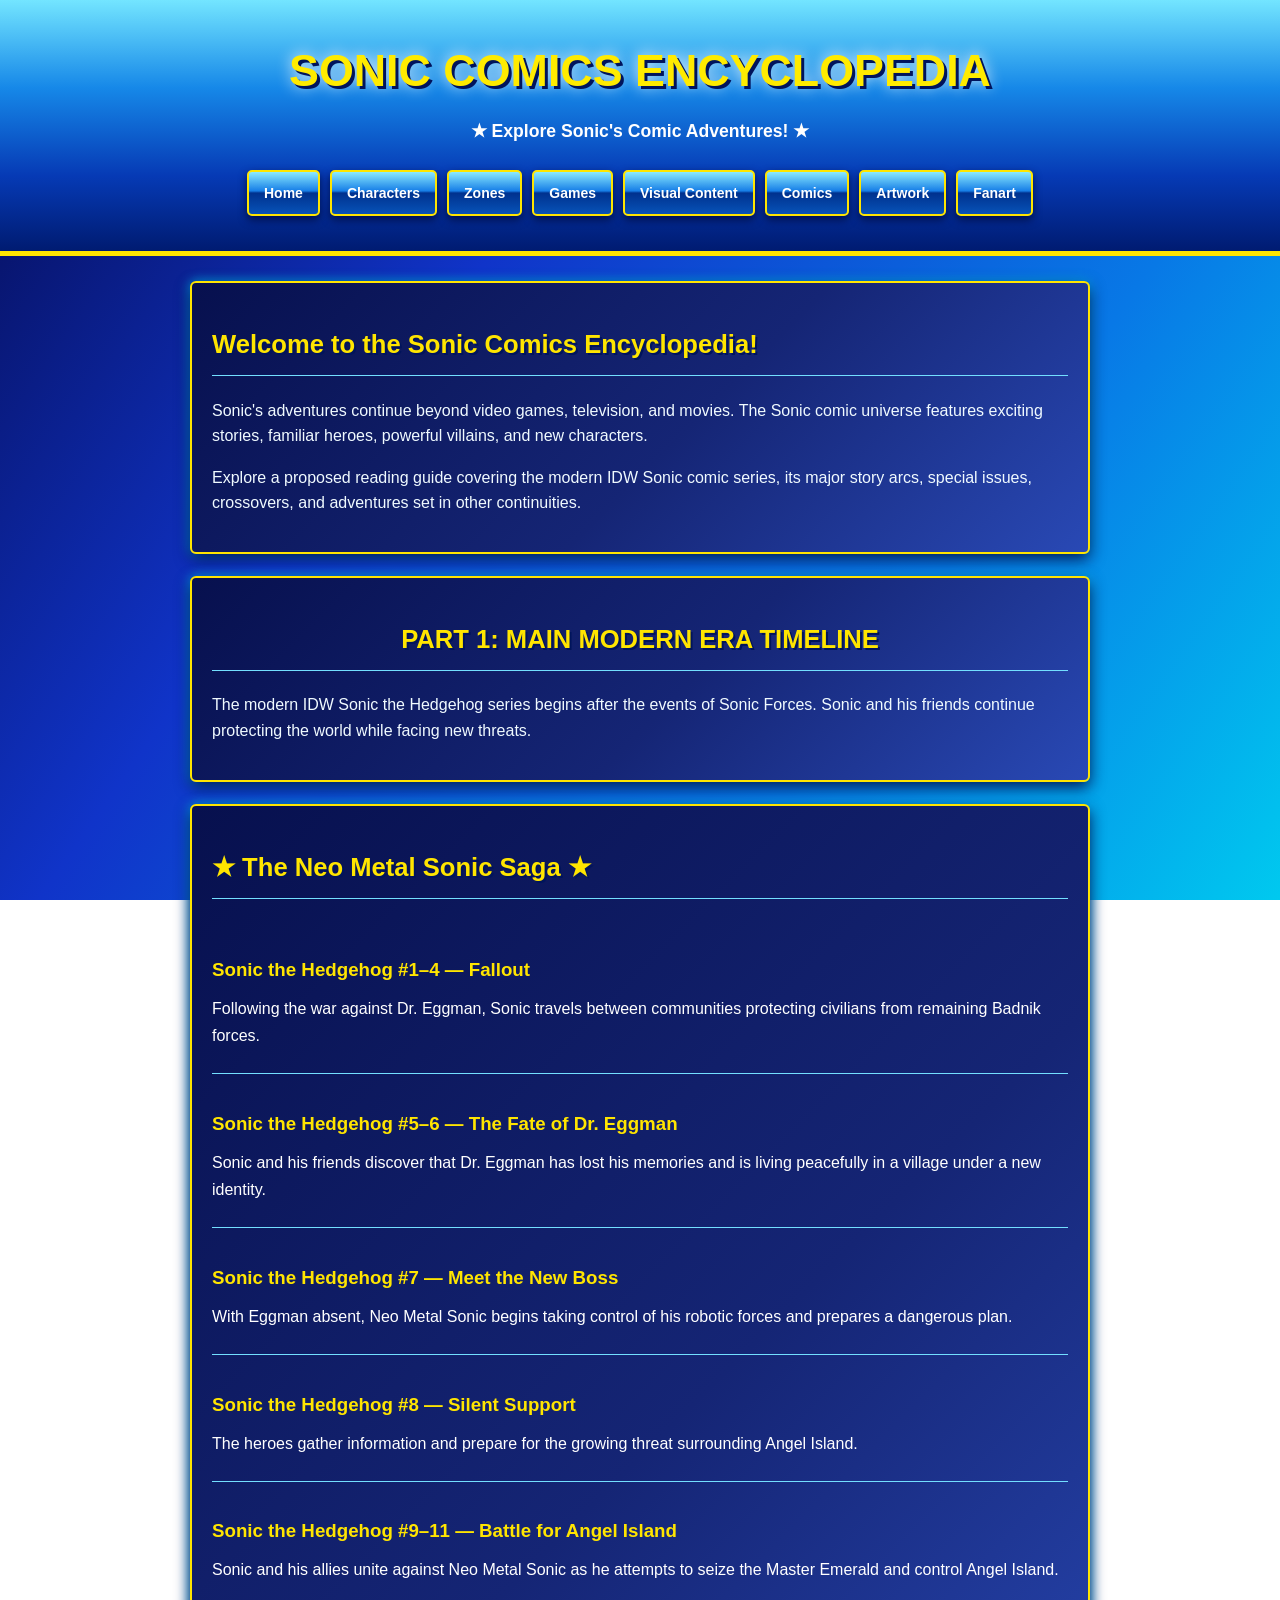
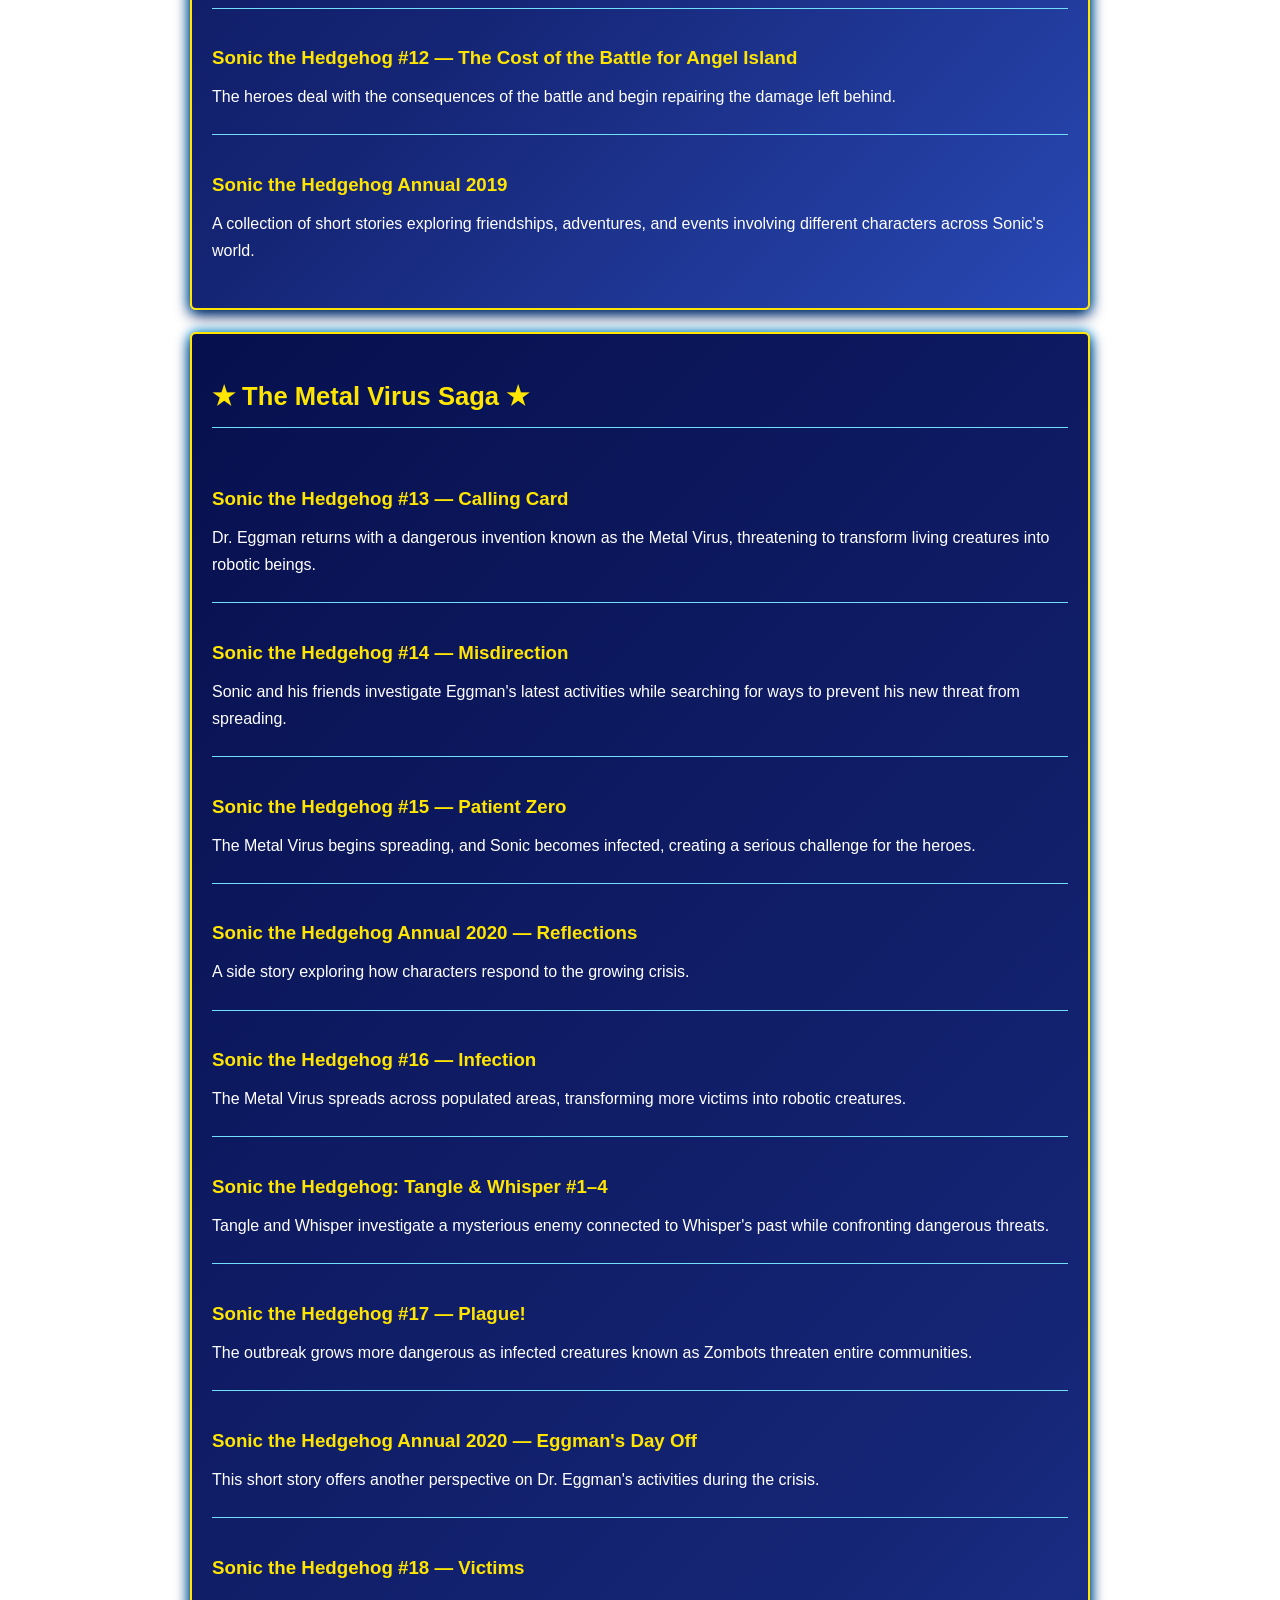
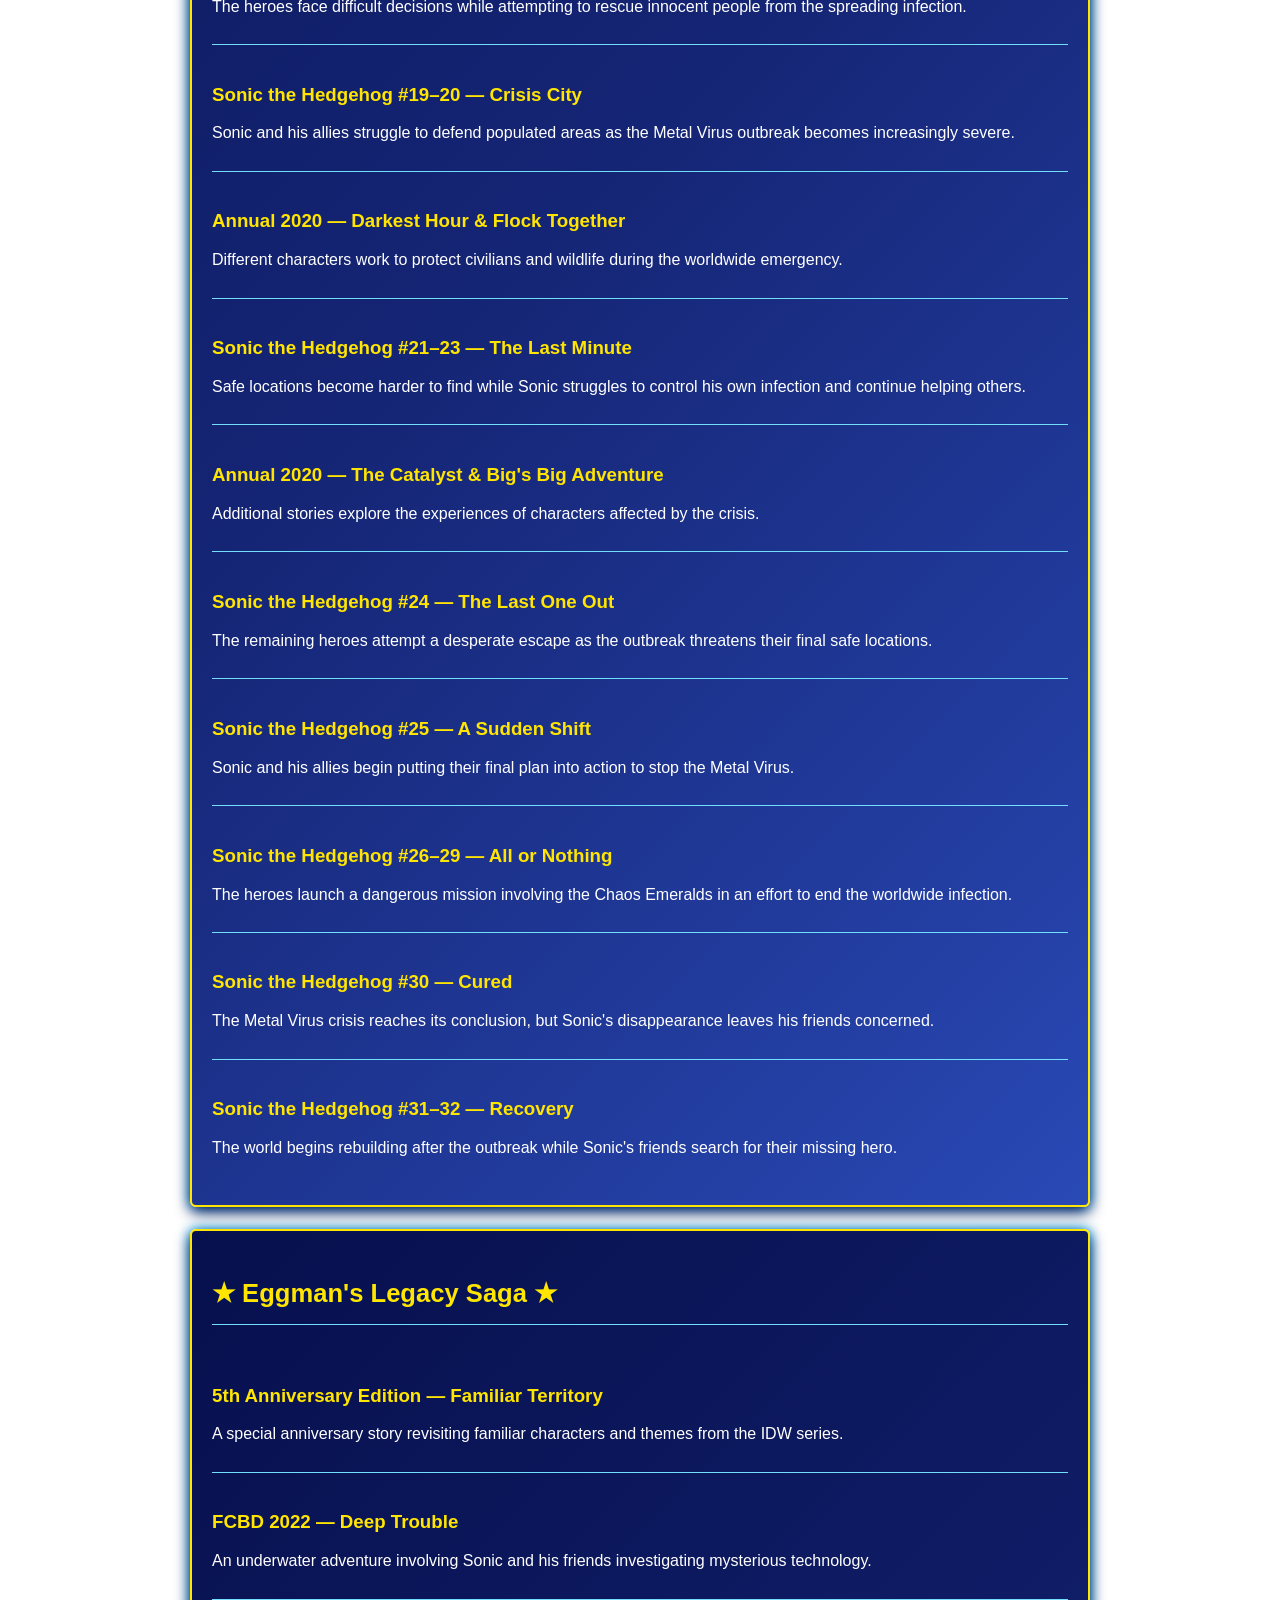
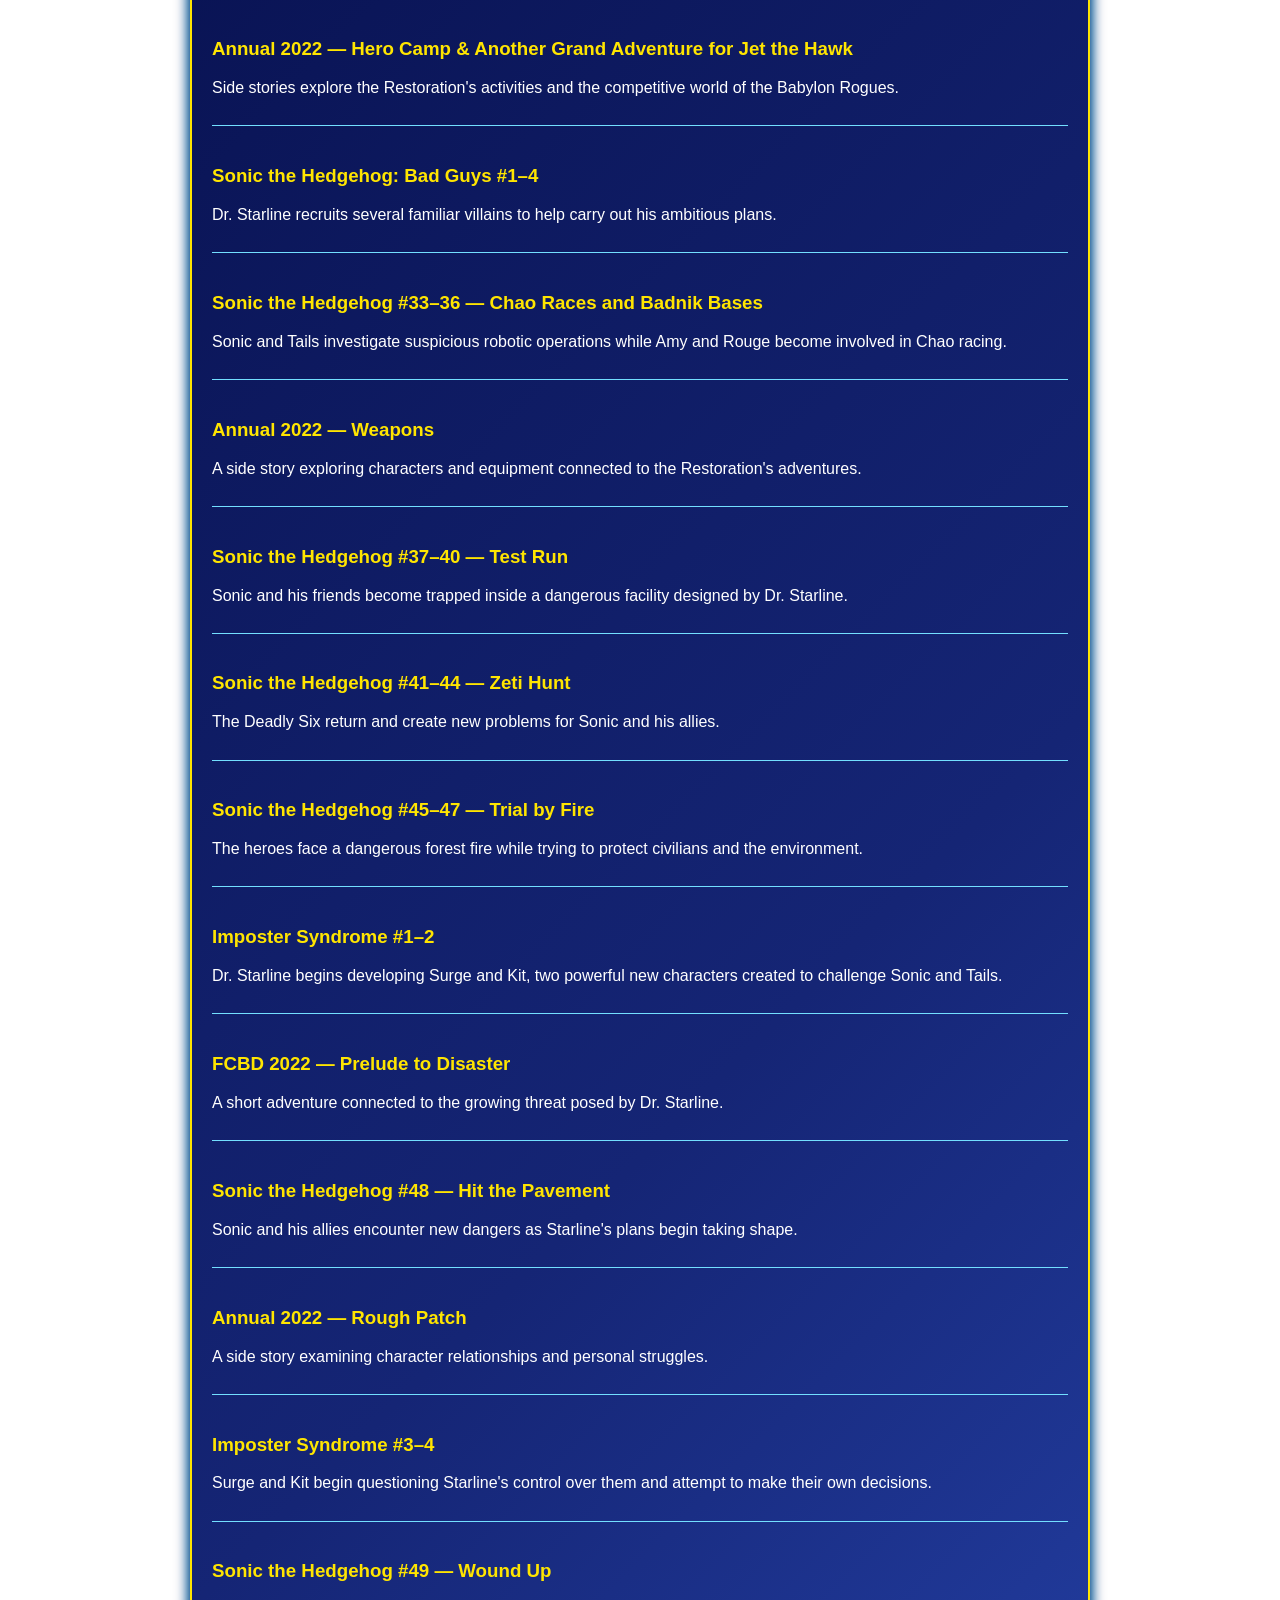
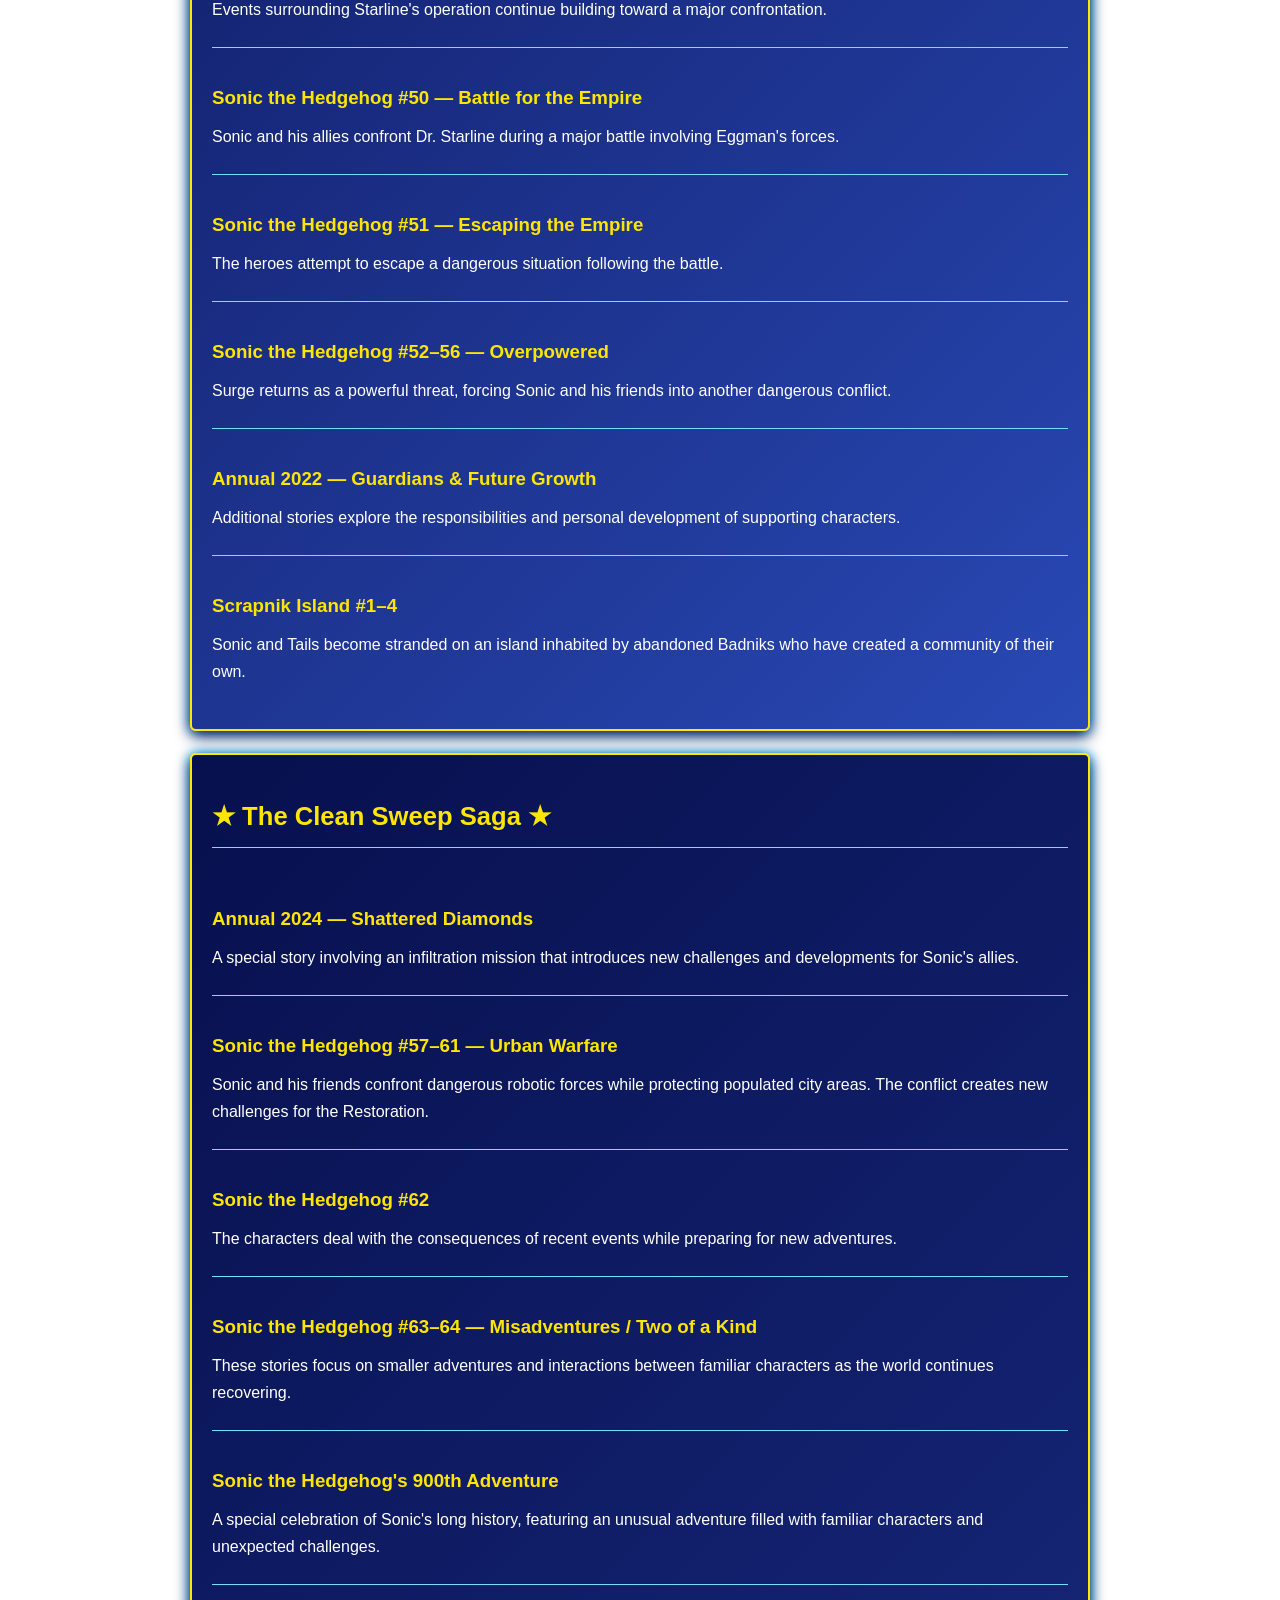
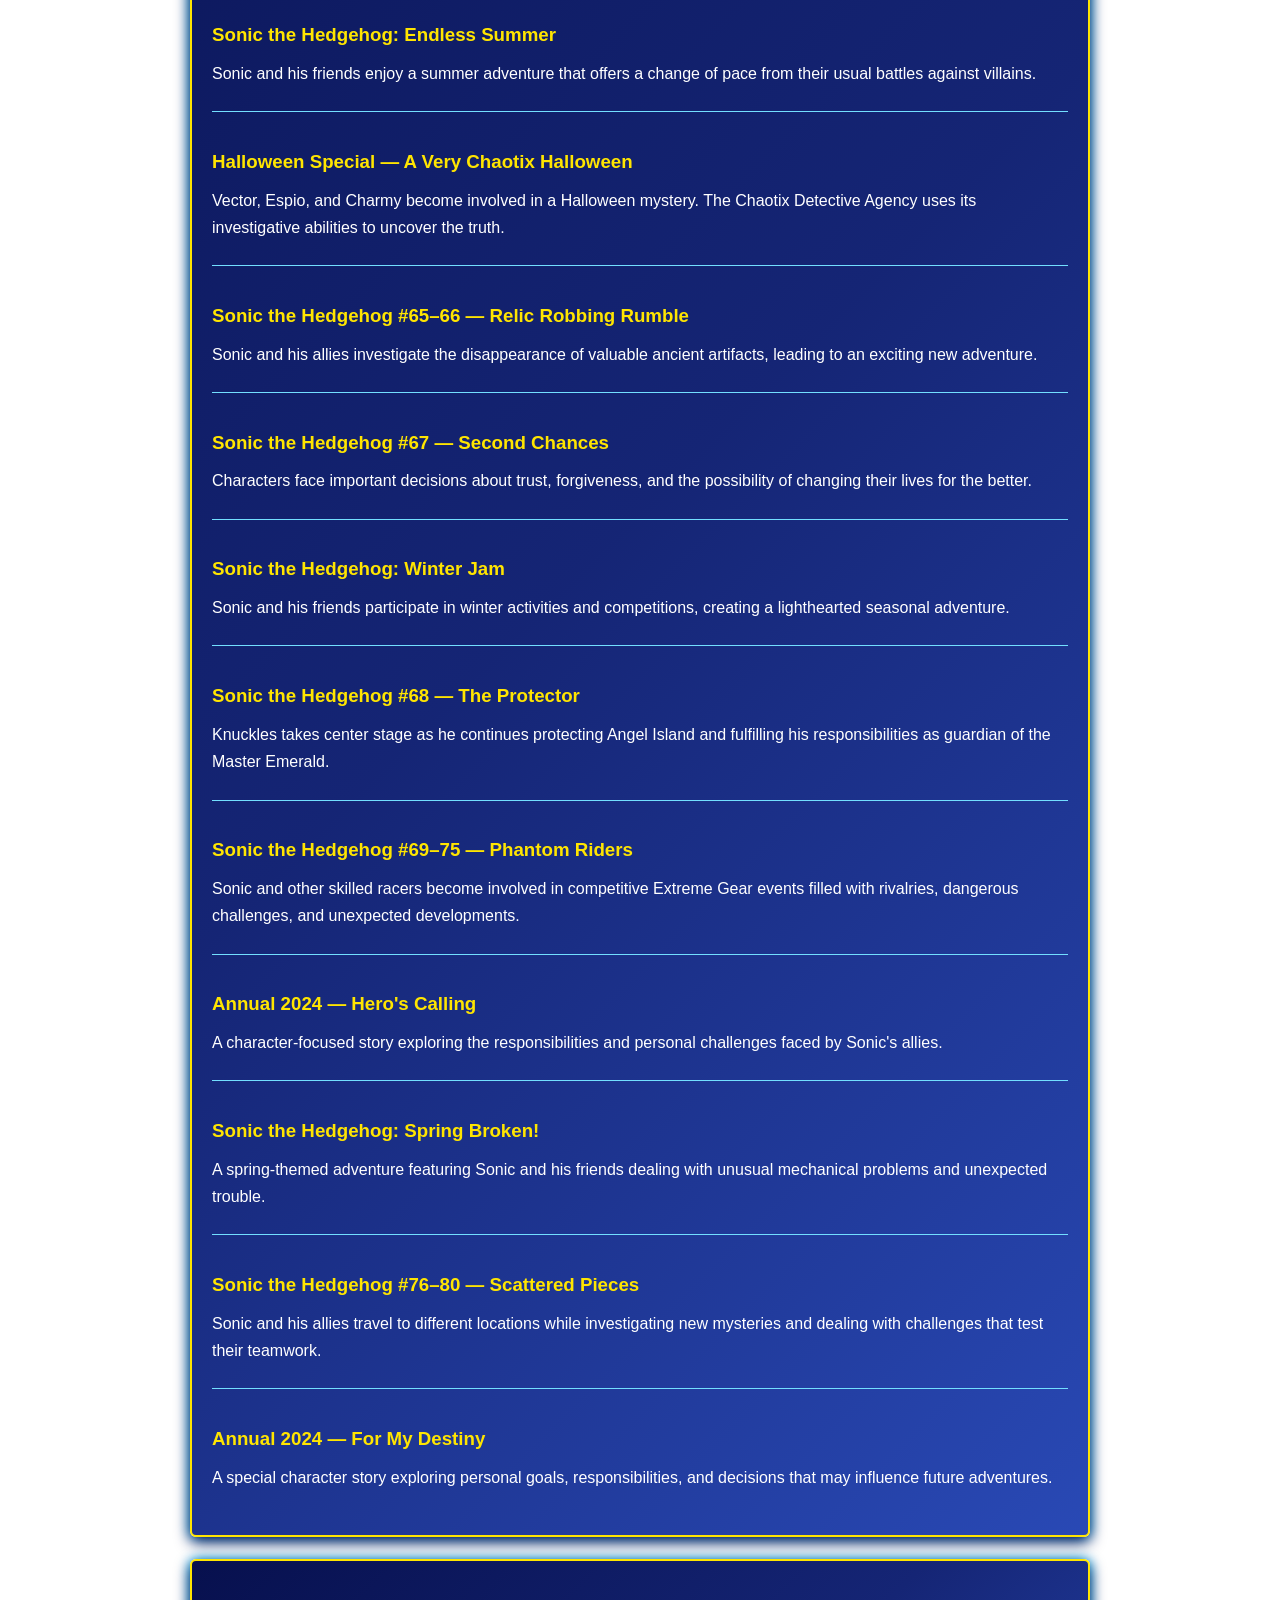
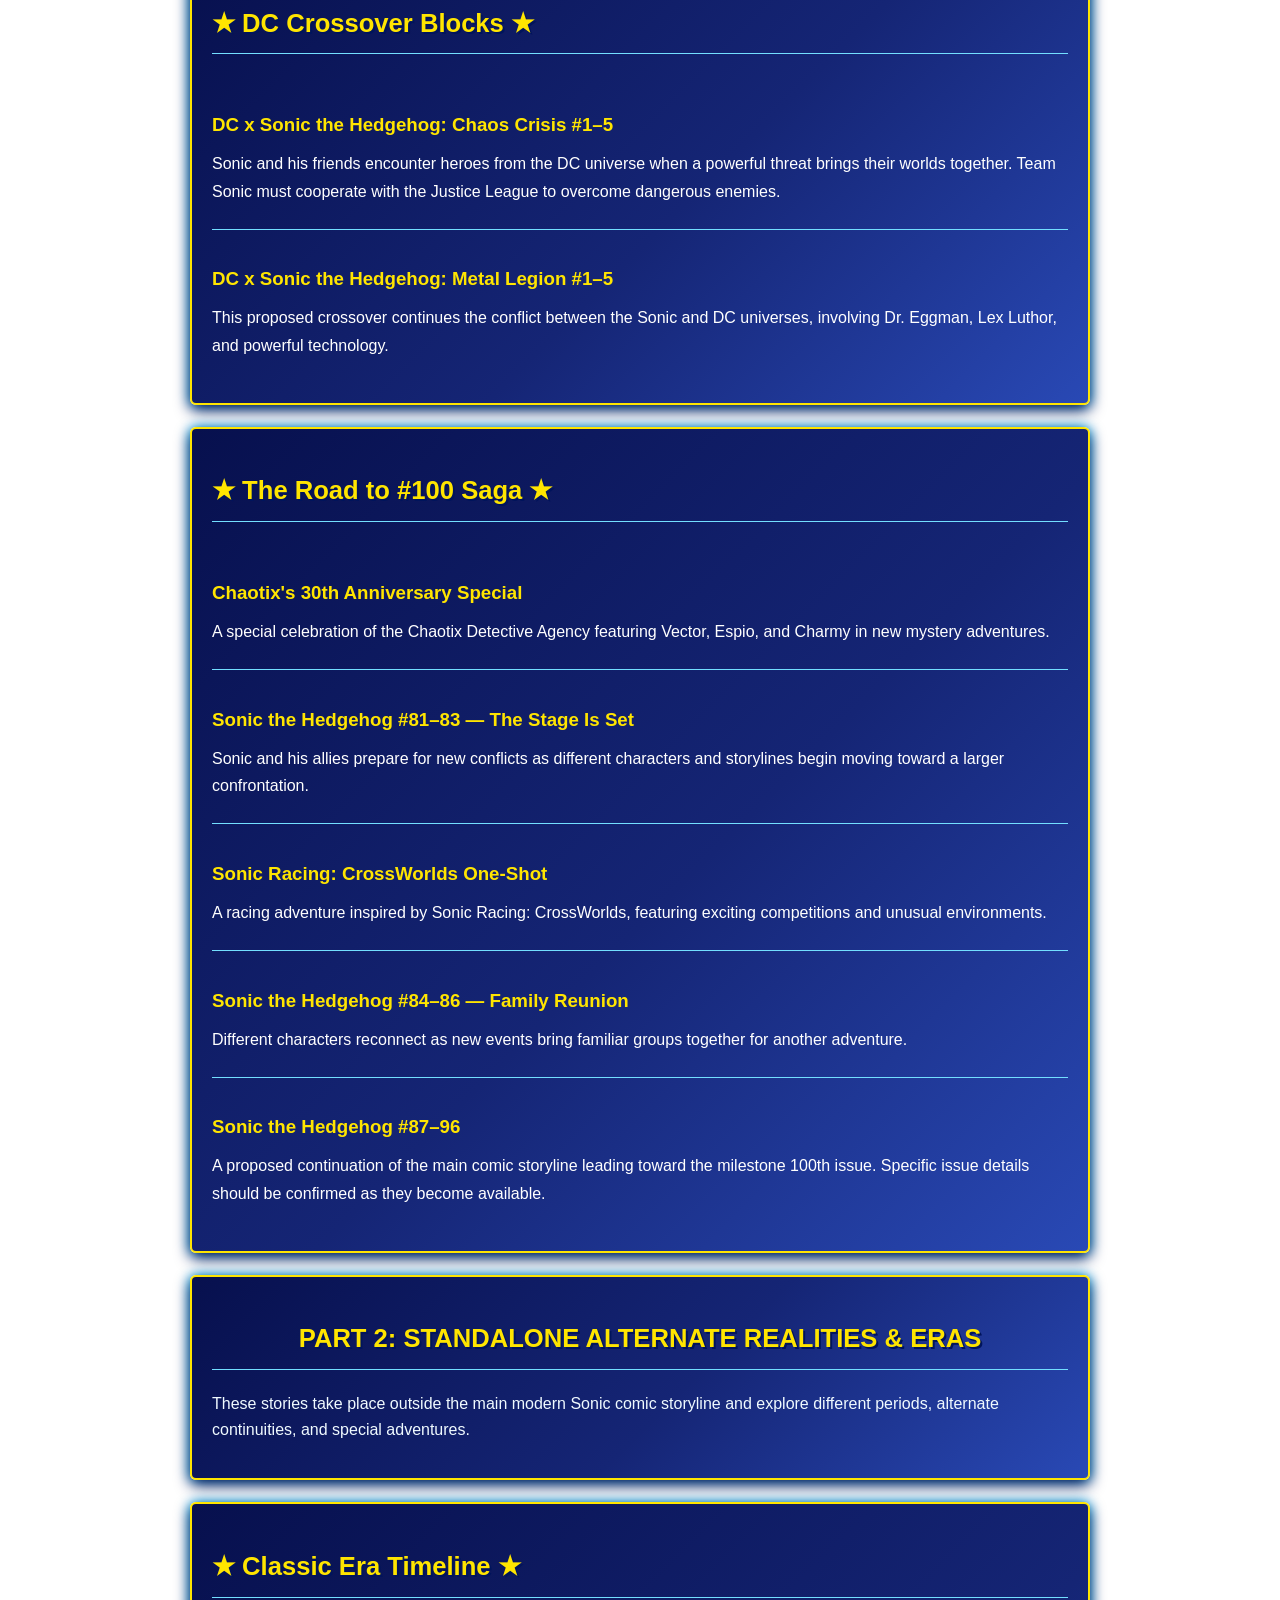
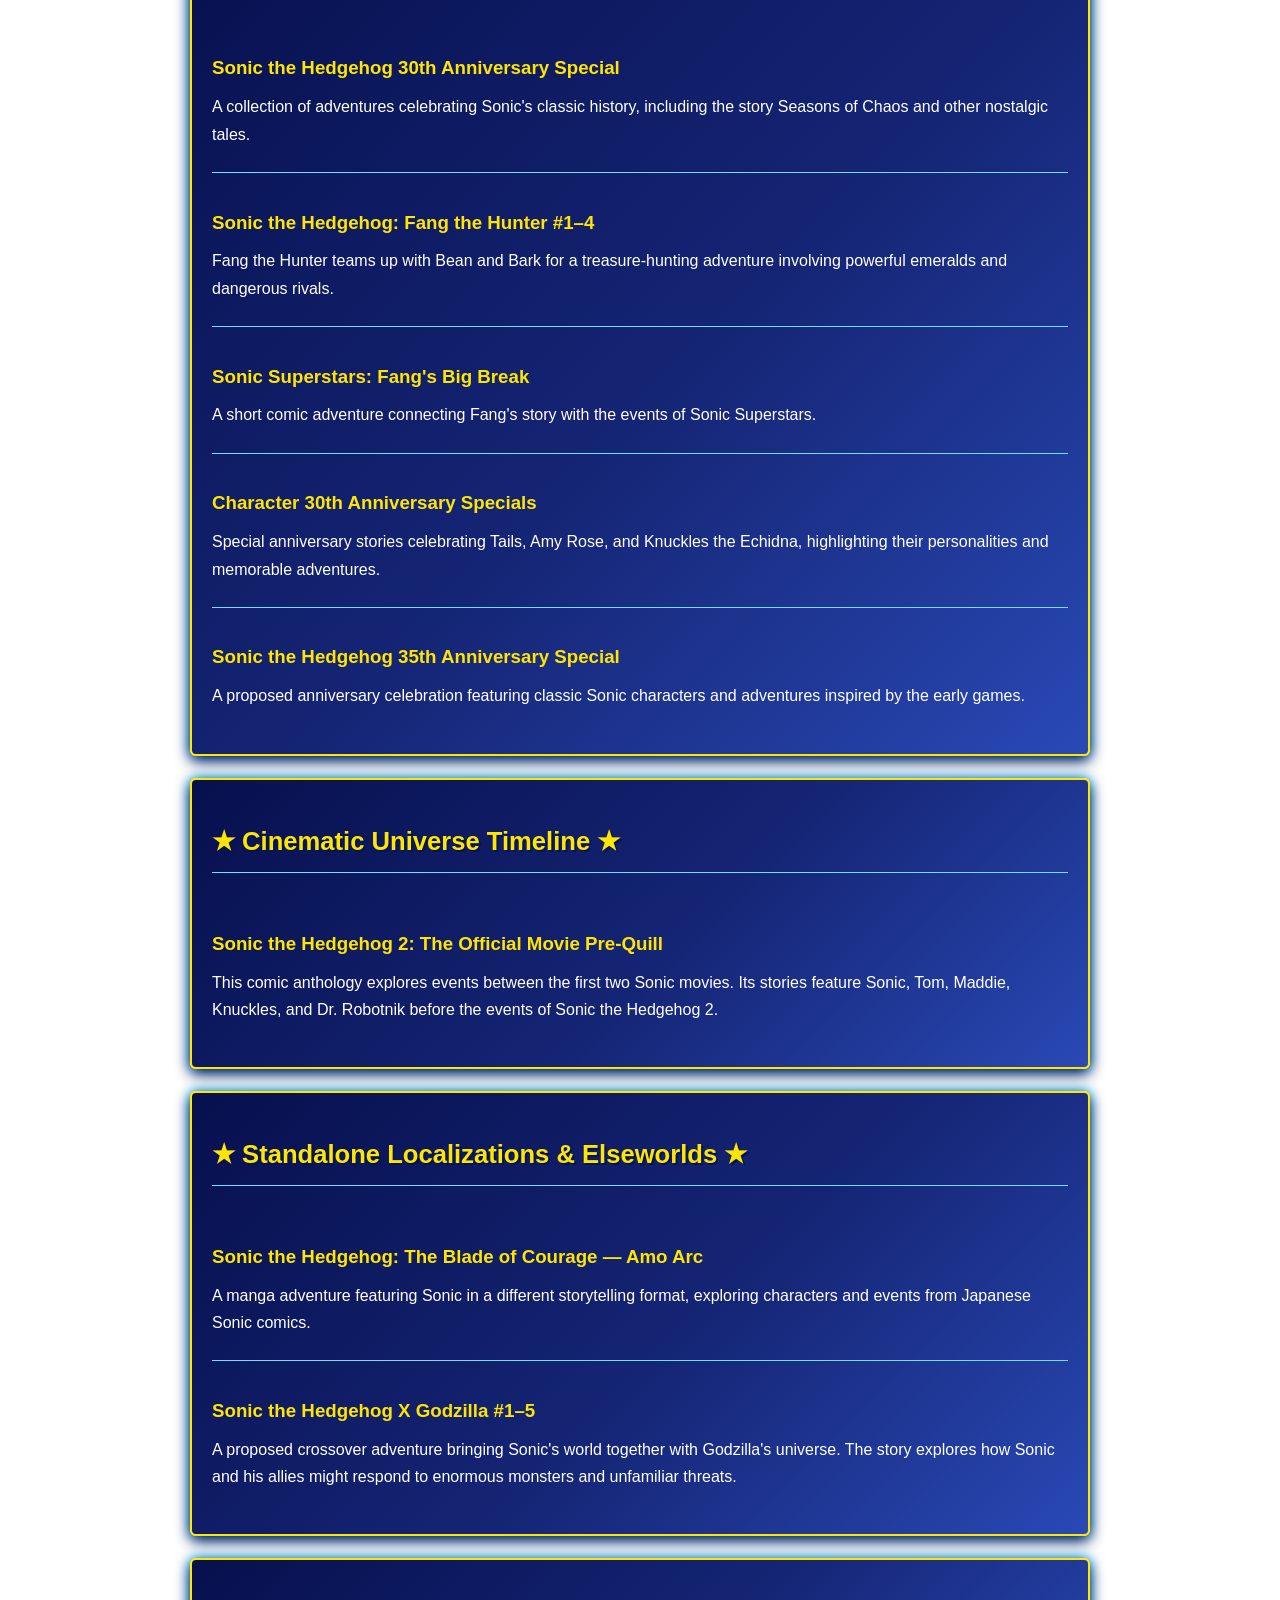
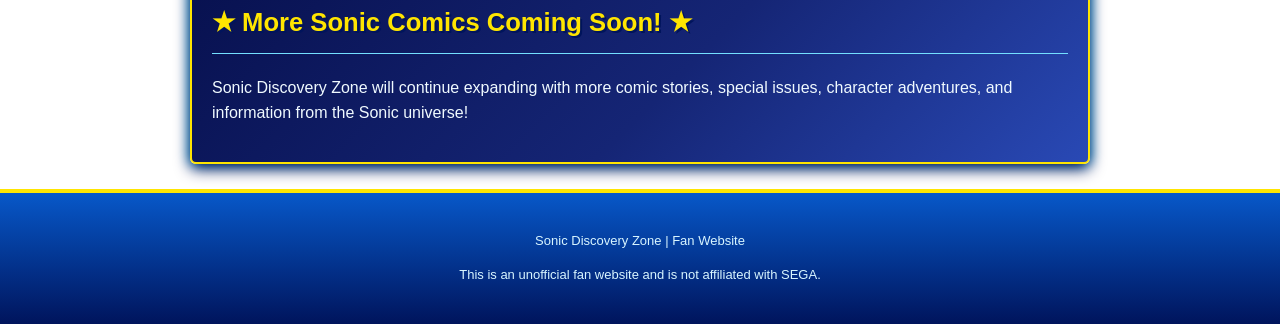
<file: comics.html>
<!DOCTYPE html>
<html lang="en">

<head>
    <meta charset="UTF-8">
    <meta name="viewport" content="width=device-width, initial-scale=1.0">
    <title>Comics | Sonic Discovery Zone</title>
    <link rel="stylesheet" href="css/style.css">

    <style>
        /* Sonic Comics Encyclopedia */

        .comics-page {
            width: min(900px, 94%);
            margin: 25px auto;
        }

        .comics-page section {
            margin-bottom: 22px;
            padding: 20px;
            background: linear-gradient(
                135deg,
                #07104e 0%,
                #152575 55%,
                #2949b5 100%
            );
            border: 2px solid #ffe500;
            border-radius: 6px;
            color: white;
        }

        .comics-page h2 {
            color: #ffe500;
            border-bottom: 1px solid #73dfff;
            padding-bottom: 10px;
        }

        .comic-profile {
            padding: 16px 0;
            border-bottom: 1px solid #73dfff;
        }

        .comic-profile:last-child {
            border-bottom: none;
        }

        .comic-profile h3 {
            color: #ffe500;
            margin-bottom: 10px;
        }

        .comic-profile p {
            color: white;
            line-height: 1.7;
            margin: 8px 0;
        }

        .comic-profile strong {
            color: #85eaff;
        }

        .comics-part {
            text-align: center;
            color: #ffe500;
            text-shadow: 2px 2px #00145c;
        }

        @media (max-width: 600px) {
            .comics-page section {
                padding: 14px;
            }

            .comic-profile {
                padding: 12px 0;
            }
        }
    </style>
</head>

<body>

<header>
    <h1>SONIC COMICS ENCYCLOPEDIA</h1>
    <p>★ Explore Sonic's Comic Adventures! ★</p>

    <nav aria-label="Main navigation">
        <a href="index.html">Home</a>
        <a href="characters.html">Characters</a>
        <a href="zones.html">Zones</a>
        <a href="games.html">Games</a>
        <a href="visual-content.html">Visual Content</a>
        <a href="comics.html">Comics</a>
        <a href="artwork.html">Artwork</a>
        <a href="fanart.html">Fanart</a>
    </nav>
</header>

<main class="comics-page">

    <section>
        <h2>Welcome to the Sonic Comics Encyclopedia!</h2>
        <p>
            Sonic's adventures continue beyond video games,
            television, and movies. The Sonic comic universe
            features exciting stories, familiar heroes,
            powerful villains, and new characters.
        </p>
        <p>
            Explore a proposed reading guide covering the
            modern IDW Sonic comic series, its major
            story arcs, special issues, crossovers,
            and adventures set in other continuities.
        </p>
    </section>

    <section>
        <h2 class="comics-part">PART 1: MAIN MODERN ERA TIMELINE</h2>
        <p>
            The modern IDW Sonic the Hedgehog series begins
            after the events of Sonic Forces. Sonic and
            his friends continue protecting the world
            while facing new threats.
        </p>
    </section>

    <!-- NEO METAL SONIC SAGA -->

    <section>
        <h2>★ The Neo Metal Sonic Saga ★</h2>

        <article class="comic-profile">
            <h3>Sonic the Hedgehog #1–4 — Fallout</h3>
            <p>
                Following the war against Dr. Eggman,
                Sonic travels between communities
                protecting civilians from remaining
                Badnik forces.
            </p>
        </article>

        <article class="comic-profile">
            <h3>Sonic the Hedgehog #5–6 — The Fate of Dr. Eggman</h3>
            <p>
                Sonic and his friends discover that
                Dr. Eggman has lost his memories
                and is living peacefully in a village
                under a new identity.
            </p>
        </article>

        <article class="comic-profile">
            <h3>Sonic the Hedgehog #7 — Meet the New Boss</h3>
            <p>
                With Eggman absent, Neo Metal Sonic
                begins taking control of his robotic
                forces and prepares a dangerous plan.
            </p>
        </article>

        <article class="comic-profile">
            <h3>Sonic the Hedgehog #8 — Silent Support</h3>
            <p>
                The heroes gather information and
                prepare for the growing threat
                surrounding Angel Island.
            </p>
        </article>

        <article class="comic-profile">
            <h3>Sonic the Hedgehog #9–11 — Battle for Angel Island</h3>
            <p>
                Sonic and his allies unite against
                Neo Metal Sonic as he attempts
                to seize the Master Emerald
                and control Angel Island.
            </p>
        </article>

        <article class="comic-profile">
            <h3>Sonic the Hedgehog #12 — The Cost of the Battle for Angel Island</h3>
            <p>
                The heroes deal with the consequences
                of the battle and begin repairing
                the damage left behind.
            </p>
        </article>

        <article class="comic-profile">
            <h3>Sonic the Hedgehog Annual 2019</h3>
            <p>
                A collection of short stories
                exploring friendships, adventures,
                and events involving different
                characters across Sonic's world.
            </p>
        </article>
    </section>

    <!-- METAL VIRUS SAGA -->

    <section>
        <h2>★ The Metal Virus Saga ★</h2>

        <article class="comic-profile">
            <h3>Sonic the Hedgehog #13 — Calling Card</h3>
            <p>
                Dr. Eggman returns with a dangerous
                invention known as the Metal Virus,
                threatening to transform living
                creatures into robotic beings.
            </p>
        </article>

        <article class="comic-profile">
            <h3>Sonic the Hedgehog #14 — Misdirection</h3>
            <p>
                Sonic and his friends investigate
                Eggman's latest activities while
                searching for ways to prevent
                his new threat from spreading.
            </p>
        </article>

        <article class="comic-profile">
            <h3>Sonic the Hedgehog #15 — Patient Zero</h3>
            <p>
                The Metal Virus begins spreading,
                and Sonic becomes infected,
                creating a serious challenge
                for the heroes.
            </p>
        </article>

        <article class="comic-profile">
            <h3>Sonic the Hedgehog Annual 2020 — Reflections</h3>
            <p>
                A side story exploring how
                characters respond to the
                growing crisis.
            </p>
        </article>

        <article class="comic-profile">
            <h3>Sonic the Hedgehog #16 — Infection</h3>
            <p>
                The Metal Virus spreads across
                populated areas, transforming
                more victims into robotic creatures.
            </p>
        </article>

        <article class="comic-profile">
            <h3>Sonic the Hedgehog: Tangle &amp; Whisper #1–4</h3>
            <p>
                Tangle and Whisper investigate
                a mysterious enemy connected
                to Whisper's past while
                confronting dangerous threats.
            </p>
        </article>

        <article class="comic-profile">
            <h3>Sonic the Hedgehog #17 — Plague!</h3>
            <p>
                The outbreak grows more dangerous
                as infected creatures known as
                Zombots threaten entire communities.
            </p>
        </article>

        <article class="comic-profile">
            <h3>Sonic the Hedgehog Annual 2020 — Eggman's Day Off</h3>
            <p>
                This short story offers another
                perspective on Dr. Eggman's
                activities during the crisis.
            </p>
        </article>

        <article class="comic-profile">
            <h3>Sonic the Hedgehog #18 — Victims</h3>
            <p>
                The heroes face difficult
                decisions while attempting
                to rescue innocent people
                from the spreading infection.
            </p>
        </article>

        <article class="comic-profile">
            <h3>Sonic the Hedgehog #19–20 — Crisis City</h3>
            <p>
                Sonic and his allies struggle
                to defend populated areas
                as the Metal Virus outbreak
                becomes increasingly severe.
            </p>
        </article>

        <article class="comic-profile">
            <h3>Annual 2020 — Darkest Hour &amp; Flock Together</h3>
            <p>
                Different characters work
                to protect civilians and
                wildlife during the
                worldwide emergency.
            </p>
        </article>

        <article class="comic-profile">
            <h3>Sonic the Hedgehog #21–23 — The Last Minute</h3>
            <p>
                Safe locations become harder
                to find while Sonic struggles
                to control his own infection
                and continue helping others.
            </p>
        </article>

        <article class="comic-profile">
            <h3>Annual 2020 — The Catalyst &amp; Big's Big Adventure</h3>
            <p>
                Additional stories explore
                the experiences of characters
                affected by the crisis.
            </p>
        </article>

        <article class="comic-profile">
            <h3>Sonic the Hedgehog #24 — The Last One Out</h3>
            <p>
                The remaining heroes attempt
                a desperate escape as the
                outbreak threatens their
                final safe locations.
            </p>
        </article>

        <article class="comic-profile">
            <h3>Sonic the Hedgehog #25 — A Sudden Shift</h3>
            <p>
                Sonic and his allies begin
                putting their final plan
                into action to stop
                the Metal Virus.
            </p>
        </article>

        <article class="comic-profile">
            <h3>Sonic the Hedgehog #26–29 — All or Nothing</h3>
            <p>
                The heroes launch a dangerous
                mission involving the Chaos
                Emeralds in an effort
                to end the worldwide infection.
            </p>
        </article>

        <article class="comic-profile">
            <h3>Sonic the Hedgehog #30 — Cured</h3>
            <p>
                The Metal Virus crisis
                reaches its conclusion,
                but Sonic's disappearance
                leaves his friends concerned.
            </p>
        </article>

        <article class="comic-profile">
            <h3>Sonic the Hedgehog #31–32 — Recovery</h3>
            <p>
                The world begins rebuilding
                after the outbreak while
                Sonic's friends search
                for their missing hero.
            </p>
        </article>
    </section>

    <!-- EGGMAN'S LEGACY SAGA -->

    <section>
        <h2>★ Eggman's Legacy Saga ★</h2>

        <article class="comic-profile">
            <h3>5th Anniversary Edition — Familiar Territory</h3>
            <p>
                A special anniversary story
                revisiting familiar characters
                and themes from the IDW series.
            </p>
        </article>

        <article class="comic-profile">
            <h3>FCBD 2022 — Deep Trouble</h3>
            <p>
                An underwater adventure
                involving Sonic and his
                friends investigating
                mysterious technology.
            </p>
        </article>

        <article class="comic-profile">
            <h3>Annual 2022 — Hero Camp &amp; Another Grand Adventure for Jet the Hawk</h3>
            <p>
                Side stories explore
                the Restoration's activities
                and the competitive world
                of the Babylon Rogues.
            </p>
        </article>

        <article class="comic-profile">
            <h3>Sonic the Hedgehog: Bad Guys #1–4</h3>
            <p>
                Dr. Starline recruits
                several familiar villains
                to help carry out
                his ambitious plans.
            </p>
        </article>

        <article class="comic-profile">
            <h3>Sonic the Hedgehog #33–36 — Chao Races and Badnik Bases</h3>
            <p>
                Sonic and Tails investigate
                suspicious robotic operations
                while Amy and Rouge become
                involved in Chao racing.
            </p>
        </article>

        <article class="comic-profile">
            <h3>Annual 2022 — Weapons</h3>
            <p>
                A side story exploring
                characters and equipment
                connected to the
                Restoration's adventures.
            </p>
        </article>

        <article class="comic-profile">
            <h3>Sonic the Hedgehog #37–40 — Test Run</h3>
            <p>
                Sonic and his friends
                become trapped inside
                a dangerous facility
                designed by Dr. Starline.
            </p>
        </article>

        <article class="comic-profile">
            <h3>Sonic the Hedgehog #41–44 — Zeti Hunt</h3>
            <p>
                The Deadly Six return
                and create new problems
                for Sonic and his allies.
            </p>
        </article>

        <article class="comic-profile">
            <h3>Sonic the Hedgehog #45–47 — Trial by Fire</h3>
            <p>
                The heroes face a dangerous
                forest fire while trying
                to protect civilians
                and the environment.
            </p>
        </article>

        <article class="comic-profile">
            <h3>Imposter Syndrome #1–2</h3>
            <p>
                Dr. Starline begins
                developing Surge and Kit,
                two powerful new characters
                created to challenge Sonic
                and Tails.
            </p>
        </article>

        <article class="comic-profile">
            <h3>FCBD 2022 — Prelude to Disaster</h3>
            <p>
                A short adventure connected
                to the growing threat
                posed by Dr. Starline.
            </p>
        </article>

        <article class="comic-profile">
            <h3>Sonic the Hedgehog #48 — Hit the Pavement</h3>
            <p>
                Sonic and his allies
                encounter new dangers
                as Starline's plans
                begin taking shape.
            </p>
        </article>

        <article class="comic-profile">
            <h3>Annual 2022 — Rough Patch</h3>
            <p>
                A side story examining
                character relationships
                and personal struggles.
            </p>
        </article>

        <article class="comic-profile">
            <h3>Imposter Syndrome #3–4</h3>
            <p>
                Surge and Kit begin
                questioning Starline's
                control over them
                and attempt to make
                their own decisions.
            </p>
        </article>

        <article class="comic-profile">
            <h3>Sonic the Hedgehog #49 — Wound Up</h3>
            <p>
                Events surrounding
                Starline's operation
                continue building toward
                a major confrontation.
            </p>
        </article>

        <article class="comic-profile">
            <h3>Sonic the Hedgehog #50 — Battle for the Empire</h3>
            <p>
                Sonic and his allies
                confront Dr. Starline
                during a major battle
                involving Eggman's forces.
            </p>
        </article>

        <article class="comic-profile">
            <h3>Sonic the Hedgehog #51 — Escaping the Empire</h3>
            <p>
                The heroes attempt
                to escape a dangerous
                situation following
                the battle.
            </p>
        </article>

        <article class="comic-profile">
            <h3>Sonic the Hedgehog #52–56 — Overpowered</h3>
            <p>
                Surge returns as a
                powerful threat,
                forcing Sonic and
                his friends into
                another dangerous conflict.
            </p>
        </article>

        <article class="comic-profile">
            <h3>Annual 2022 — Guardians &amp; Future Growth</h3>
            <p>
                Additional stories explore
                the responsibilities
                and personal development
                of supporting characters.
            </p>
        </article>

        <article class="comic-profile">
            <h3>Scrapnik Island #1–4</h3>
            <p>
                Sonic and Tails become
                stranded on an island
                inhabited by abandoned
                Badniks who have created
                a community of their own.
            </p>
        </article>
    </section>

  <!-- CLEAN SWEEP SAGA -->

<section>
    <h2>★ The Clean Sweep Saga ★</h2>

    <article class="comic-profile">
        <h3>Annual 2024 — Shattered Diamonds</h3>
        <p>
            A special story involving an infiltration
            mission that introduces new challenges
            and developments for Sonic's allies.
        </p>
    </article>

    <article class="comic-profile">
        <h3>Sonic the Hedgehog #57–61 — Urban Warfare</h3>
        <p>
            Sonic and his friends confront
            dangerous robotic forces while
            protecting populated city areas.
            The conflict creates new challenges
            for the Restoration.
        </p>
    </article>

    <article class="comic-profile">
        <h3>Sonic the Hedgehog #62</h3>
        <p>
            The characters deal with the
            consequences of recent events
            while preparing for new adventures.
        </p>
    </article>

    <article class="comic-profile">
        <h3>Sonic the Hedgehog #63–64 — Misadventures / Two of a Kind</h3>
        <p>
            These stories focus on smaller
            adventures and interactions
            between familiar characters
            as the world continues recovering.
        </p>
    </article>

    <article class="comic-profile">
        <h3>Sonic the Hedgehog's 900th Adventure</h3>
        <p>
            A special celebration of Sonic's
            long history, featuring an unusual
            adventure filled with familiar
            characters and unexpected challenges.
        </p>
    </article>

    <article class="comic-profile">
        <h3>Sonic the Hedgehog: Endless Summer</h3>
        <p>
            Sonic and his friends enjoy
            a summer adventure that offers
            a change of pace from their
            usual battles against villains.
        </p>
    </article>

    <article class="comic-profile">
        <h3>Halloween Special — A Very Chaotix Halloween</h3>
        <p>
            Vector, Espio, and Charmy become
            involved in a Halloween mystery.
            The Chaotix Detective Agency
            uses its investigative abilities
            to uncover the truth.
        </p>
    </article>

    <article class="comic-profile">
        <h3>Sonic the Hedgehog #65–66 — Relic Robbing Rumble</h3>
        <p>
            Sonic and his allies investigate
            the disappearance of valuable
            ancient artifacts, leading
            to an exciting new adventure.
        </p>
    </article>

    <article class="comic-profile">
        <h3>Sonic the Hedgehog #67 — Second Chances</h3>
        <p>
            Characters face important
            decisions about trust,
            forgiveness, and the
            possibility of changing
            their lives for the better.
        </p>
    </article>

    <article class="comic-profile">
        <h3>Sonic the Hedgehog: Winter Jam</h3>
        <p>
            Sonic and his friends participate
            in winter activities and
            competitions, creating a
            lighthearted seasonal adventure.
        </p>
    </article>

    <article class="comic-profile">
        <h3>Sonic the Hedgehog #68 — The Protector</h3>
        <p>
            Knuckles takes center stage
            as he continues protecting
            Angel Island and fulfilling
            his responsibilities as
            guardian of the Master Emerald.
        </p>
    </article>

    <article class="comic-profile">
        <h3>Sonic the Hedgehog #69–75 — Phantom Riders</h3>
        <p>
            Sonic and other skilled racers
            become involved in competitive
            Extreme Gear events filled
            with rivalries, dangerous
            challenges, and unexpected
            developments.
        </p>
    </article>

    <article class="comic-profile">
        <h3>Annual 2024 — Hero's Calling</h3>
        <p>
            A character-focused story
            exploring the responsibilities
            and personal challenges
            faced by Sonic's allies.
        </p>
    </article>

    <article class="comic-profile">
        <h3>Sonic the Hedgehog: Spring Broken!</h3>
        <p>
            A spring-themed adventure
            featuring Sonic and his
            friends dealing with
            unusual mechanical problems
            and unexpected trouble.
        </p>
    </article>

    <article class="comic-profile">
        <h3>Sonic the Hedgehog #76–80 — Scattered Pieces</h3>
        <p>
            Sonic and his allies travel
            to different locations while
            investigating new mysteries
            and dealing with challenges
            that test their teamwork.
        </p>
    </article>

    <article class="comic-profile">
        <h3>Annual 2024 — For My Destiny</h3>
        <p>
            A special character story
            exploring personal goals,
            responsibilities, and
            decisions that may influence
            future adventures.
        </p>
    </article>
</section>

<!-- DC CROSSOVER BLOCKS -->

<section>
    <h2>★ DC Crossover Blocks ★</h2>

    <article class="comic-profile">
        <h3>DC x Sonic the Hedgehog: Chaos Crisis #1–5</h3>
        <p>
            Sonic and his friends encounter
            heroes from the DC universe
            when a powerful threat
            brings their worlds together.
            Team Sonic must cooperate
            with the Justice League
            to overcome dangerous enemies.
        </p>
    </article>

    <article class="comic-profile">
        <h3>DC x Sonic the Hedgehog: Metal Legion #1–5</h3>
        <p>
            This proposed crossover
            continues the conflict
            between the Sonic and
            DC universes, involving
            Dr. Eggman, Lex Luthor,
            and powerful technology.
        </p>
    </article>
</section>

<!-- ROAD TO ISSUE 100 -->

<section>
    <h2>★ The Road to #100 Saga ★</h2>

    <article class="comic-profile">
        <h3>Chaotix's 30th Anniversary Special</h3>
        <p>
            A special celebration
            of the Chaotix Detective
            Agency featuring Vector,
            Espio, and Charmy
            in new mystery adventures.
        </p>
    </article>

    <article class="comic-profile">
        <h3>Sonic the Hedgehog #81–83 — The Stage Is Set</h3>
        <p>
            Sonic and his allies
            prepare for new conflicts
            as different characters
            and storylines begin
            moving toward a larger
            confrontation.
        </p>
    </article>

    <article class="comic-profile">
        <h3>Sonic Racing: CrossWorlds One-Shot</h3>
        <p>
            A racing adventure
            inspired by Sonic Racing:
            CrossWorlds, featuring
            exciting competitions
            and unusual environments.
        </p>
    </article>

    <article class="comic-profile">
        <h3>Sonic the Hedgehog #84–86 — Family Reunion</h3>
        <p>
            Different characters
            reconnect as new events
            bring familiar groups
            together for another
            adventure.
        </p>
    </article>

    <article class="comic-profile">
        <h3>Sonic the Hedgehog #87–96</h3>
        <p>
            A proposed continuation
            of the main comic storyline
            leading toward the
            milestone 100th issue.
            Specific issue details
            should be confirmed
            as they become available.
        </p>
    </article>
</section>

<!-- PART 2 -->

<section>
    <h2 class="comics-part">
        PART 2: STANDALONE ALTERNATE REALITIES &amp; ERAS
    </h2>

    <p>
        These stories take place outside
        the main modern Sonic comic
        storyline and explore different
        periods, alternate continuities,
        and special adventures.
    </p>
</section>

<!-- CLASSIC ERA -->

<section>
    <h2>★ Classic Era Timeline ★</h2>

    <article class="comic-profile">
        <h3>Sonic the Hedgehog 30th Anniversary Special</h3>
        <p>
            A collection of adventures
            celebrating Sonic's classic
            history, including the
            story Seasons of Chaos
            and other nostalgic tales.
        </p>
    </article>

    <article class="comic-profile">
        <h3>Sonic the Hedgehog: Fang the Hunter #1–4</h3>
        <p>
            Fang the Hunter teams up
            with Bean and Bark
            for a treasure-hunting
            adventure involving
            powerful emeralds
            and dangerous rivals.
        </p>
    </article>

    <article class="comic-profile">
        <h3>Sonic Superstars: Fang's Big Break</h3>
        <p>
            A short comic adventure
            connecting Fang's story
            with the events of
            Sonic Superstars.
        </p>
    </article>

    <article class="comic-profile">
        <h3>Character 30th Anniversary Specials</h3>
        <p>
            Special anniversary
            stories celebrating
            Tails, Amy Rose,
            and Knuckles the Echidna,
            highlighting their
            personalities and
            memorable adventures.
        </p>
    </article>

    <article class="comic-profile">
        <h3>Sonic the Hedgehog 35th Anniversary Special</h3>
        <p>
            A proposed anniversary
            celebration featuring
            classic Sonic characters
            and adventures inspired
            by the early games.
        </p>
    </article>
</section>

<!-- CINEMATIC UNIVERSE -->

<section>
    <h2>★ Cinematic Universe Timeline ★</h2>

    <article class="comic-profile">
        <h3>Sonic the Hedgehog 2: The Official Movie Pre-Quill</h3>
        <p>
            This comic anthology
            explores events between
            the first two Sonic movies.
            Its stories feature
            Sonic, Tom, Maddie,
            Knuckles, and Dr. Robotnik
            before the events of
            Sonic the Hedgehog 2.
        </p>
    </article>
</section>

<!-- ELSEWORLDS -->

<section>
    <h2>★ Standalone Localizations &amp; Elseworlds ★</h2>

    <article class="comic-profile">
        <h3>Sonic the Hedgehog: The Blade of Courage — Amo Arc</h3>
        <p>
            A manga adventure
            featuring Sonic
            in a different
            storytelling format,
            exploring characters
            and events from
            Japanese Sonic comics.
        </p>
    </article>

    <article class="comic-profile">
        <h3>Sonic the Hedgehog X Godzilla #1–5</h3>
        <p>
            A proposed crossover
            adventure bringing
            Sonic's world together
            with Godzilla's universe.
            The story explores
            how Sonic and his allies
            might respond to
            enormous monsters
            and unfamiliar threats.
        </p>
    </article>
</section>

<!-- END OF COMICS ENCYCLOPEDIA -->

<section>
    <h2>★ More Sonic Comics Coming Soon! ★</h2>

    <p>
        Sonic Discovery Zone
        will continue expanding
        with more comic stories,
        special issues,
        character adventures,
        and information
        from the Sonic universe!
    </p>
</section>

</main>

<footer>
    <p>Sonic Discovery Zone | Fan Website</p>
    <p>
        This is an unofficial
        fan website and is
        not affiliated with SEGA.
    </p>
</footer>

</body>
</html>
</file>
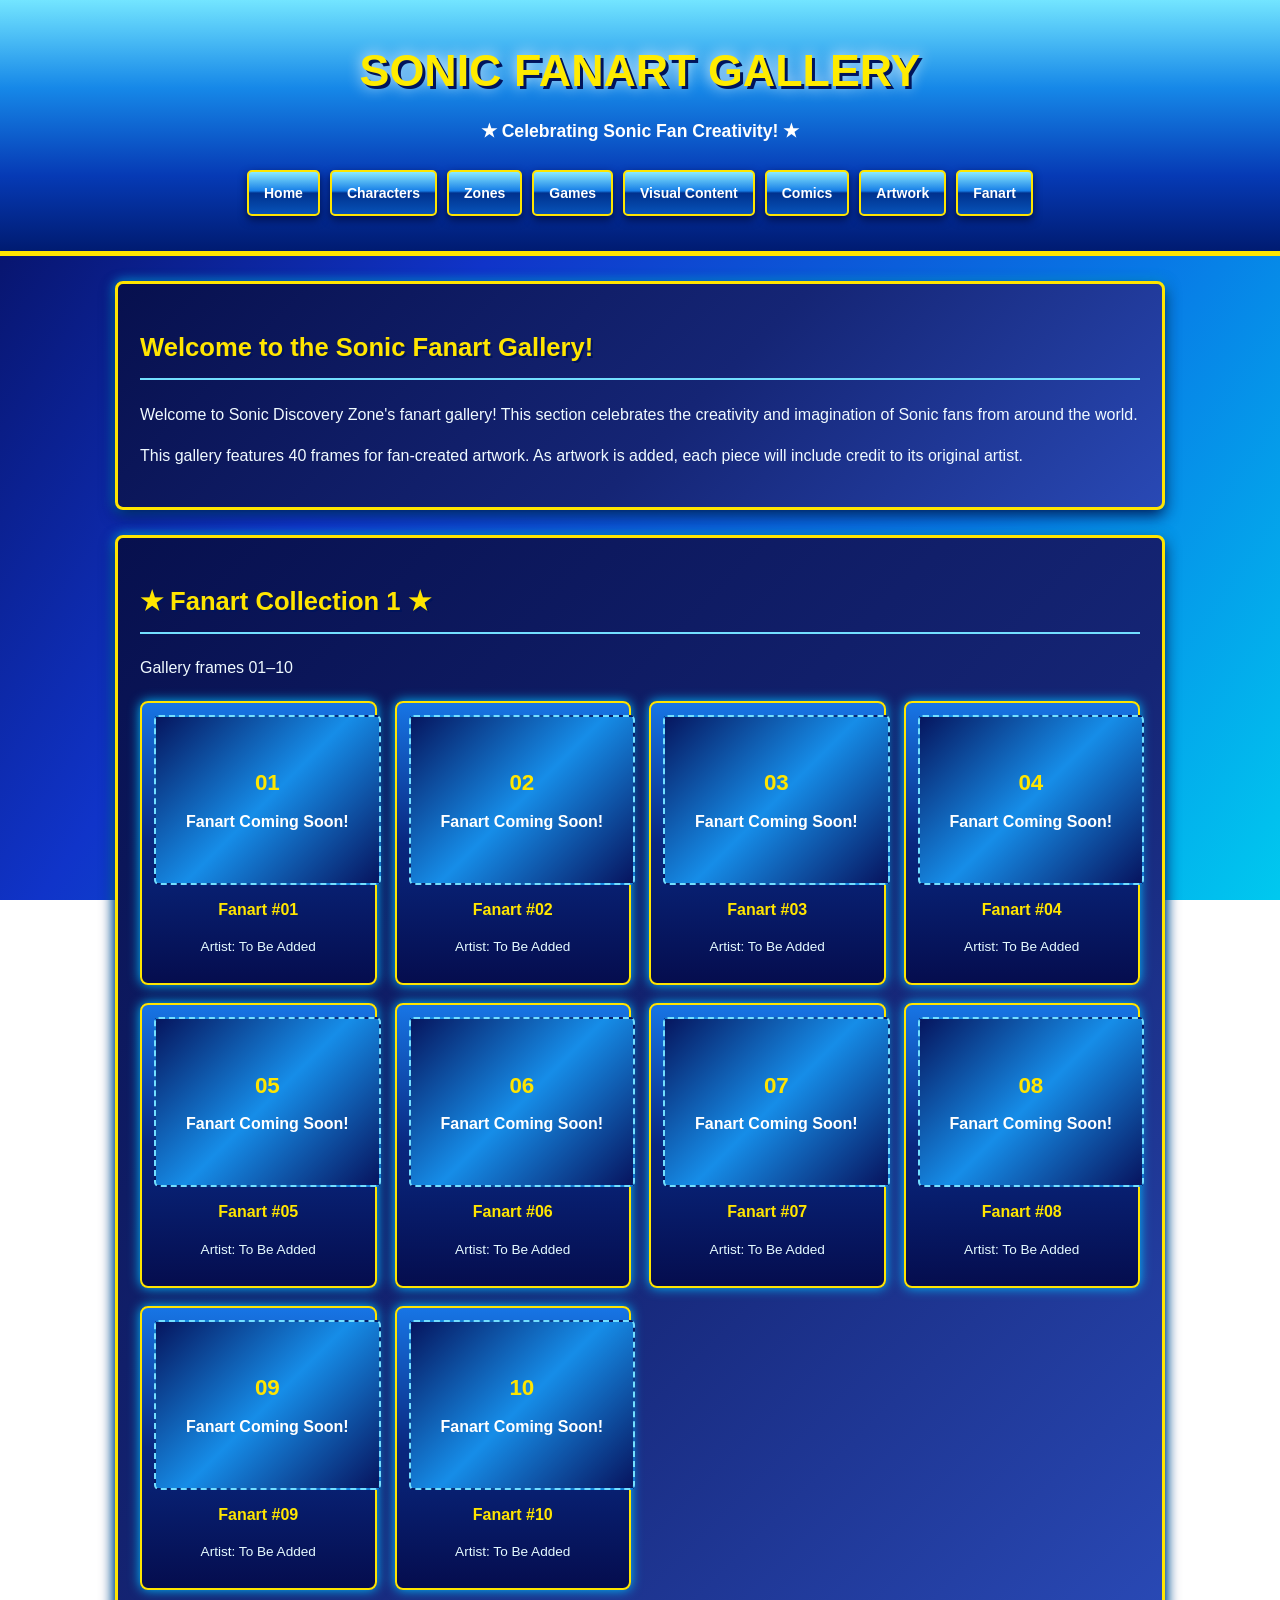
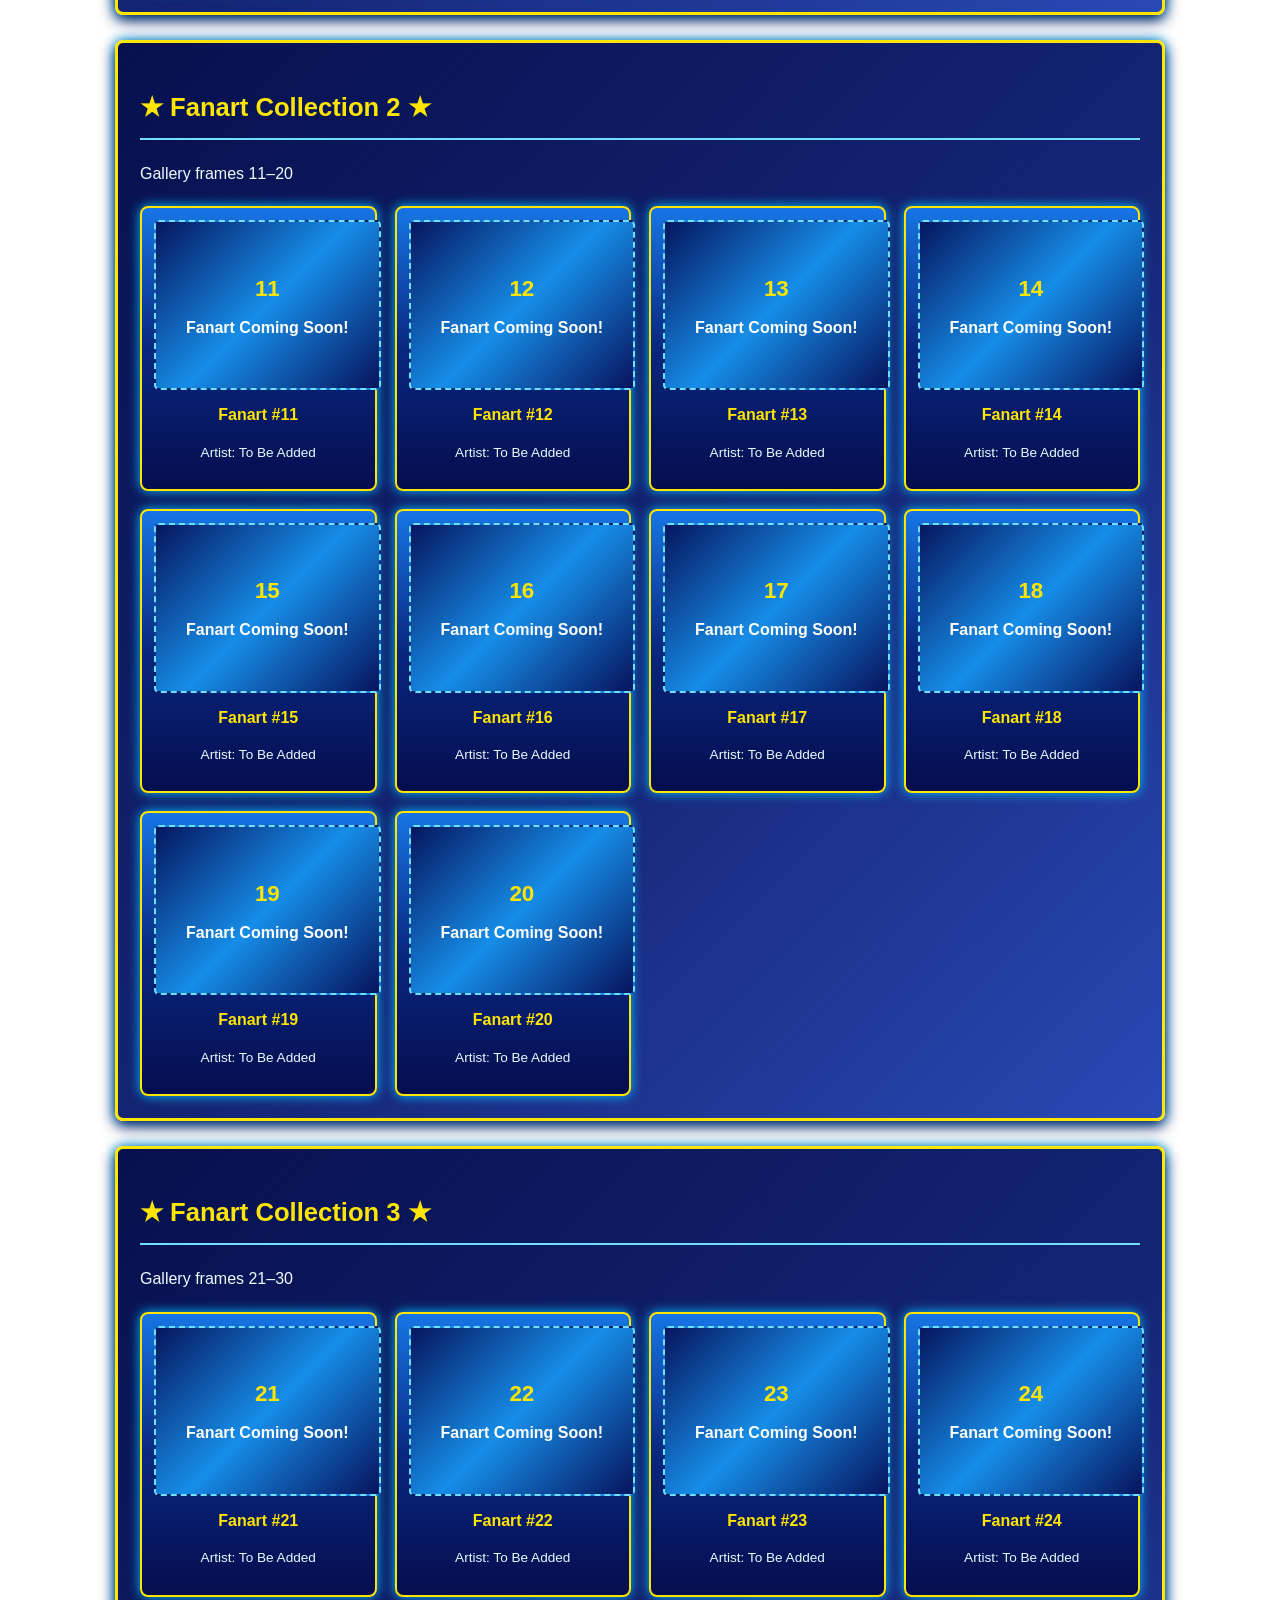
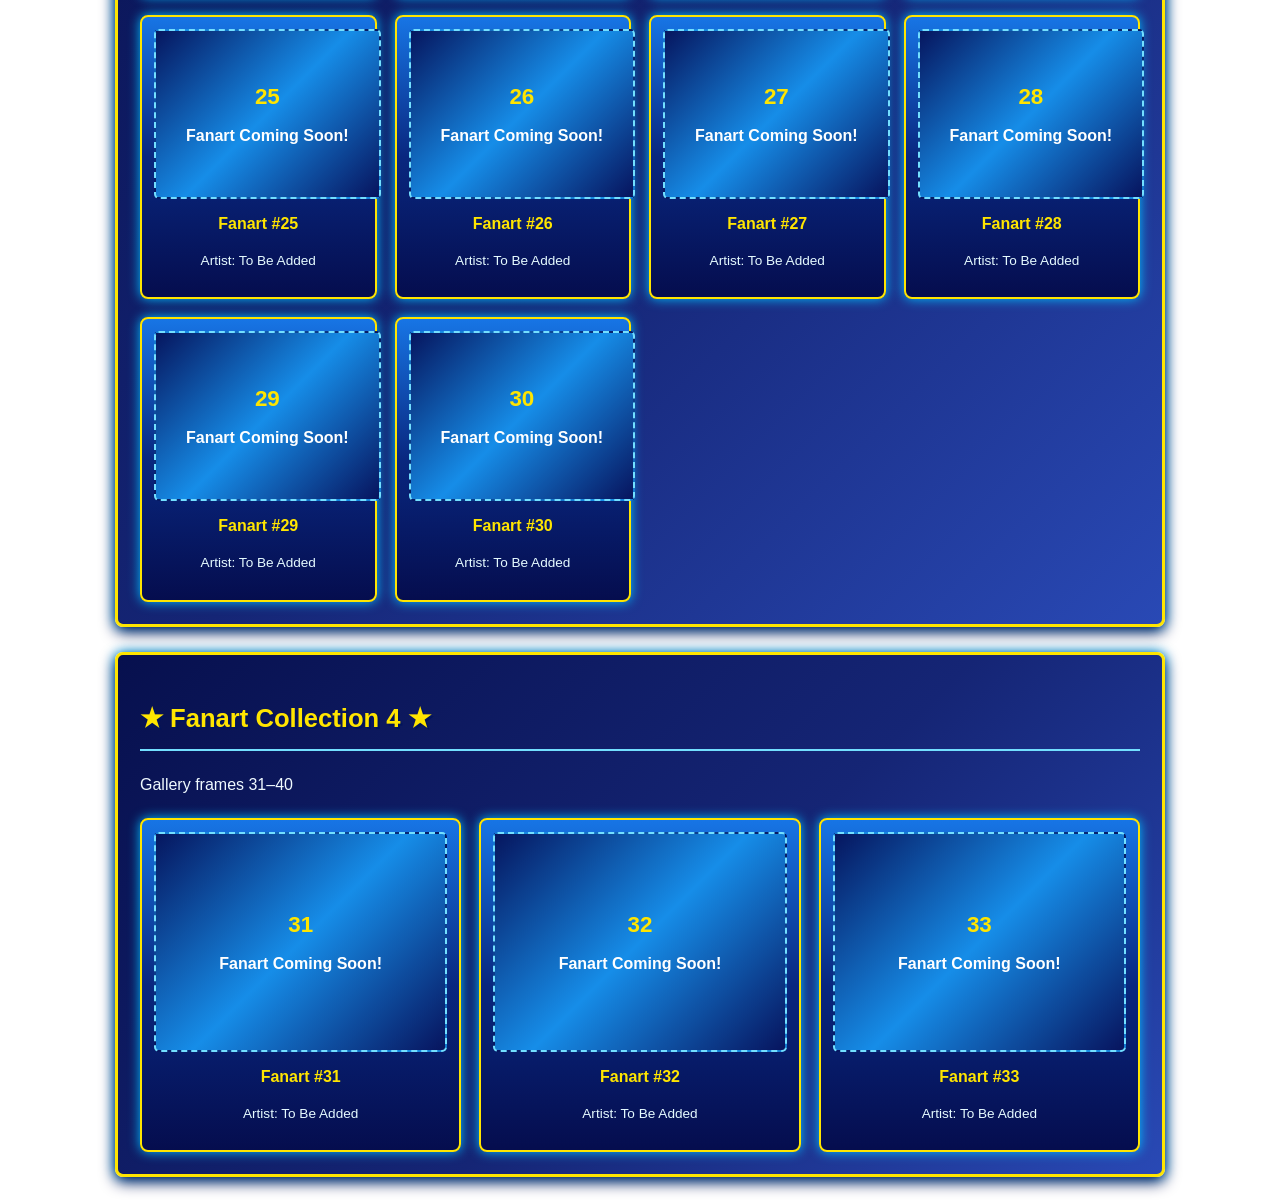
<file: fanart.html>
<!DOCTYPE html>
<html lang="en">

<head>
    <meta charset="UTF-8">
    <meta name="viewport"
          content="width=device-width, initial-scale=1.0">

    <title>Fanart Gallery | Sonic Discovery Zone</title>
    <link rel="stylesheet" href="css/style.css">

    <style>
        /* SONIC DISCOVERY ZONE - FANART GALLERY */

        .fanart-page {
            width: min(1100px, 94%);
            margin: 25px auto;
        }

        .fanart-page section {
            margin-bottom: 25px;
            padding: 22px;

            background: linear-gradient(
                135deg,
                #07104e,
                #152575 55%,
                #2949b5
            );

            border: 3px solid #ffe500;
            border-radius: 8px;
        }

        .fanart-page h2 {
            color: #ffe500;
            border-bottom: 2px solid #73dfff;
            padding-bottom: 10px;
        }

        /* FANART GRID */

        .fanart-gallery {
            display: grid;
            grid-template-columns:
                repeat(auto-fit, minmax(210px, 1fr));
            gap: 18px;
            margin-top: 20px;
        }

        /* FANART FRAMES */

        .fanart-card {
            min-width: 0;
            padding: 12px;
            text-align: center;

            background: linear-gradient(
                180deg,
                #1775e5,
                #09277f,
                #050d4e
            );

            border: 2px solid #ffe500;
            border-radius: 8px;

            box-shadow: 0 0 12px #00bfff;

            transition:
                transform 0.2s,
                box-shadow 0.2s;
        }

        .fanart-card:hover {
            transform: translateY(-4px);
            box-shadow: 0 0 20px #ffe500;
        }

        /* EMPTY FANART PLACEHOLDERS */

        .fanart-placeholder {
            aspect-ratio: 4 / 3;
            min-height: 170px;
            padding: 15px;

            display: flex;
            flex-direction: column;
            align-items: center;
            justify-content: center;
            gap: 8px;

            background: linear-gradient(
                135deg,
                #06165f,
                #168de8,
                #07145e
            );

            border: 2px dashed #73dfff;
            border-radius: 5px;

            color: white;
            font-weight: bold;
        }

        .fanart-number {
            color: #ffe500;
            font-size: 1.4rem;
        }

        .fanart-card h3 {
            color: #ffe500;
            font-size: 1rem;
            margin: 12px 0 5px;
        }

        .fanart-card p {
            color: #e5faff;
            font-size: 0.85rem;
        }

        /* FUTURE FANART IMAGES */

        .fanart-card img {
            display: block;
            width: 100%;
            aspect-ratio: 4 / 3;
            height: auto;
            object-fit: contain;

            background: #06104c;
            border: 2px solid #73dfff;
            border-radius: 5px;
        }

        /* RESPONSIVE DESIGN */

        @media (max-width: 600px) {
            .fanart-page section {
                padding: 14px;
            }

            .fanart-gallery {
                grid-template-columns:
                    repeat(auto-fit, minmax(160px, 1fr));
                gap: 12px;
            }
        }

        @media (max-width: 380px) {
            .fanart-gallery {
                grid-template-columns: 1fr;
            }
        }
    </style>
</head>

<body>

<header>
    <h1>SONIC FANART GALLERY</h1>
    <p>★ Celebrating Sonic Fan Creativity! ★</p>

    <nav aria-label="Main navigation">
        <a href="index.html">Home</a>
        <a href="characters.html">Characters</a>
        <a href="zones.html">Zones</a>
        <a href="games.html">Games</a>
        <a href="visual-content.html">Visual Content</a>
        <a href="comics.html">Comics</a>
        <a href="artwork.html">Artwork</a>
        <a href="fanart.html">Fanart</a>
    </nav>
</header>

<main class="fanart-page">

    <section>
        <h2>Welcome to the Sonic Fanart Gallery!</h2>

        <p>
            Welcome to Sonic Discovery Zone's
            fanart gallery! This section
            celebrates the creativity
            and imagination of Sonic fans
            from around the world.
        </p>

        <p>
            This gallery features 40 frames
            for fan-created artwork.
            As artwork is added, each
            piece will include credit
            to its original artist.
        </p>
    </section>

    <!-- FANART COLLECTION 1 -->

    <section>
        <h2>★ Fanart Collection 1 ★</h2>
        <p>Gallery frames 01–10</p>

        <div class="fanart-gallery">

            <article class="fanart-card">
                <div class="fanart-placeholder">
                    <span class="fanart-number">01</span>
                    <span>Fanart Coming Soon!</span>
                </div>
                <h3>Fanart #01</h3>
                <p>Artist: To Be Added</p>
            </article>

            <article class="fanart-card">
                <div class="fanart-placeholder">
                    <span class="fanart-number">02</span>
                    <span>Fanart Coming Soon!</span>
                </div>
                <h3>Fanart #02</h3>
                <p>Artist: To Be Added</p>
            </article>

            <article class="fanart-card">
                <div class="fanart-placeholder">
                    <span class="fanart-number">03</span>
                    <span>Fanart Coming Soon!</span>
                </div>
                <h3>Fanart #03</h3>
                <p>Artist: To Be Added</p>
            </article>

            <article class="fanart-card">
                <div class="fanart-placeholder">
                    <span class="fanart-number">04</span>
                    <span>Fanart Coming Soon!</span>
                </div>
                <h3>Fanart #04</h3>
                <p>Artist: To Be Added</p>
            </article>

            <article class="fanart-card">
                <div class="fanart-placeholder">
                    <span class="fanart-number">05</span>
                    <span>Fanart Coming Soon!</span>
                </div>
                <h3>Fanart #05</h3>
                <p>Artist: To Be Added</p>
            </article>

            <article class="fanart-card">
                <div class="fanart-placeholder">
                    <span class="fanart-number">06</span>
                    <span>Fanart Coming Soon!</span>
                </div>
                <h3>Fanart #06</h3>
                <p>Artist: To Be Added</p>
            </article>

            <article class="fanart-card">
                <div class="fanart-placeholder">
                    <span class="fanart-number">07</span>
                    <span>Fanart Coming Soon!</span>
                </div>
                <h3>Fanart #07</h3>
                <p>Artist: To Be Added</p>
            </article>

            <article class="fanart-card">
                <div class="fanart-placeholder">
                    <span class="fanart-number">08</span>
                    <span>Fanart Coming Soon!</span>
                </div>
                <h3>Fanart #08</h3>
                <p>Artist: To Be Added</p>
            </article>

            <article class="fanart-card">
                <div class="fanart-placeholder">
                    <span class="fanart-number">09</span>
                    <span>Fanart Coming Soon!</span>
                </div>
                <h3>Fanart #09</h3>
                <p>Artist: To Be Added</p>
            </article>

            <article class="fanart-card">
                <div class="fanart-placeholder">
                    <span class="fanart-number">10</span>
                    <span>Fanart Coming Soon!</span>
                </div>
                <h3>Fanart #10</h3>
                <p>Artist: To Be Added</p>
            </article>

        </div>
    </section>

    <!-- FANART COLLECTION 2 -->

    <section>
        <h2>★ Fanart Collection 2 ★</h2>
        <p>Gallery frames 11–20</p>

        <div class="fanart-gallery">

            <article class="fanart-card">
                <div class="fanart-placeholder">
                    <span class="fanart-number">11</span>
                    <span>Fanart Coming Soon!</span>
                </div>
                <h3>Fanart #11</h3>
                <p>Artist: To Be Added</p>
            </article>

            <article class="fanart-card">
                <div class="fanart-placeholder">
                    <span class="fanart-number">12</span>
                    <span>Fanart Coming Soon!</span>
                </div>
                <h3>Fanart #12</h3>
                <p>Artist: To Be Added</p>
            </article>

            <article class="fanart-card">
                <div class="fanart-placeholder">
                    <span class="fanart-number">13</span>
                    <span>Fanart Coming Soon!</span>
                </div>
                <h3>Fanart #13</h3>
                <p>Artist: To Be Added</p>
            </article>

            <article class="fanart-card">
                <div class="fanart-placeholder">
                    <span class="fanart-number">14</span>
                    <span>Fanart Coming Soon!</span>
                </div>
                <h3>Fanart #14</h3>
                <p>Artist: To Be Added</p>
            </article>

            <article class="fanart-card">
                <div class="fanart-placeholder">
                    <span class="fanart-number">15</span>
                    <span>Fanart Coming Soon!</span>
                </div>
                <h3>Fanart #15</h3>
                <p>Artist: To Be Added</p>
            </article>

            <article class="fanart-card">
                <div class="fanart-placeholder">
                    <span class="fanart-number">16</span>
                    <span>Fanart Coming Soon!</span>
                </div>
                <h3>Fanart #16</h3>
                <p>Artist: To Be Added</p>
            </article>

            <article class="fanart-card">
                <div class="fanart-placeholder">
                    <span class="fanart-number">17</span>
                    <span>Fanart Coming Soon!</span>
                </div>
                <h3>Fanart #17</h3>
                <p>Artist: To Be Added</p>
            </article>

            <article class="fanart-card">
                <div class="fanart-placeholder">
                    <span class="fanart-number">18</span>
                    <span>Fanart Coming Soon!</span>
                </div>
                <h3>Fanart #18</h3>
                <p>Artist: To Be Added</p>
            </article>

            <article class="fanart-card">
                <div class="fanart-placeholder">
                    <span class="fanart-number">19</span>
                    <span>Fanart Coming Soon!</span>
                </div>
                <h3>Fanart #19</h3>
                <p>Artist: To Be Added</p>
            </article>

            <article class="fanart-card">
                <div class="fanart-placeholder">
                    <span class="fanart-number">20</span>
                    <span>Fanart Coming Soon!</span>
                </div>
                <h3>Fanart #20</h3>
                <p>Artist: To Be Added</p>
            </article>

        </div>
    </section>

    <!-- FANART COLLECTION 3 -->

    <section>
        <h2>★ Fanart Collection 3 ★</h2>
        <p>Gallery frames 21–30</p>

        <div class="fanart-gallery">

            <article class="fanart-card">
                <div class="fanart-placeholder">
                    <span class="fanart-number">21</span>
                    <span>Fanart Coming Soon!</span>
                </div>
                <h3>Fanart #21</h3>
                <p>Artist: To Be Added</p>
            </article>

            <article class="fanart-card">
                <div class="fanart-placeholder">
                    <span class="fanart-number">22</span>
                    <span>Fanart Coming Soon!</span>
                </div>
                <h3>Fanart #22</h3>
                <p>Artist: To Be Added</p>
            </article>

            <article class="fanart-card">
                <div class="fanart-placeholder">
                    <span class="fanart-number">23</span>
                    <span>Fanart Coming Soon!</span>
                </div>
                <h3>Fanart #23</h3>
                <p>Artist: To Be Added</p>
            </article>

            <article class="fanart-card">
                <div class="fanart-placeholder">
                    <span class="fanart-number">24</span>
                    <span>Fanart Coming Soon!</span>
                </div>
                <h3>Fanart #24</h3>
                <p>Artist: To Be Added</p>
            </article>

            <article class="fanart-card">
                <div class="fanart-placeholder">
                    <span class="fanart-number">25</span>
                    <span>Fanart Coming Soon!</span>
                </div>
                <h3>Fanart #25</h3>
                <p>Artist: To Be Added</p>
            </article>

            <article class="fanart-card">
                <div class="fanart-placeholder">
                    <span class="fanart-number">26</span>
                    <span>Fanart Coming Soon!</span>
                </div>
                <h3>Fanart #26</h3>
                <p>Artist: To Be Added</p>
            </article>

            <article class="fanart-card">
                <div class="fanart-placeholder">
                    <span class="fanart-number">27</span>
                    <span>Fanart Coming Soon!</span>
                </div>
                <h3>Fanart #27</h3>
                <p>Artist: To Be Added</p>
            </article>

            <article class="fanart-card">
                <div class="fanart-placeholder">
                    <span class="fanart-number">28</span>
                    <span>Fanart Coming Soon!</span>
                </div>
                <h3>Fanart #28</h3>
                <p>Artist: To Be Added</p>
            </article>

            <article class="fanart-card">
                <div class="fanart-placeholder">
                    <span class="fanart-number">29</span>
                    <span>Fanart Coming Soon!</span>
                </div>
                <h3>Fanart #29</h3>
                <p>Artist: To Be Added</p>
            </article>

            <article class="fanart-card">
                <div class="fanart-placeholder">
                    <span class="fanart-number">30</span>
                    <span>Fanart Coming Soon!</span>
                </div>
                <h3>Fanart #30</h3>
                <p>Artist: To Be Added</p>
            </article>

        </div>
    </section>

    <!-- FANART COLLECTION 4 -->

    <section>
        <h2>★ Fanart Collection 4 ★</h2>
        <p>Gallery frames 31–40</p>

        <div class="fanart-gallery">

            <article class="fanart-card">
                <div class="fanart-placeholder">
                    <span class="fanart-number">31</span>
                    <span>Fanart Coming Soon!</span>
                </div>
                <h3>Fanart #31</h3>
                <p>Artist: To Be Added</p>
            </article>

            <article class="fanart-card">
                <div class="fanart-placeholder">
                    <span class="fanart-number">32</span>
                    <span>Fanart Coming Soon!</span>
                </div>
                <h3>Fanart #32</h3>
                <p>Artist: To Be Added</p>
            </article>

            <article class="fanart-card">
                <div class="fanart-placeholder">
                    <span class="fanart-number">33</span>
                    <span>Fanart Coming Soon!</span>
                </div>
                <h3>Fanart #33</h3>
                <p>Artist: To Be Added</p>
            </article>

            <article class="
</file>
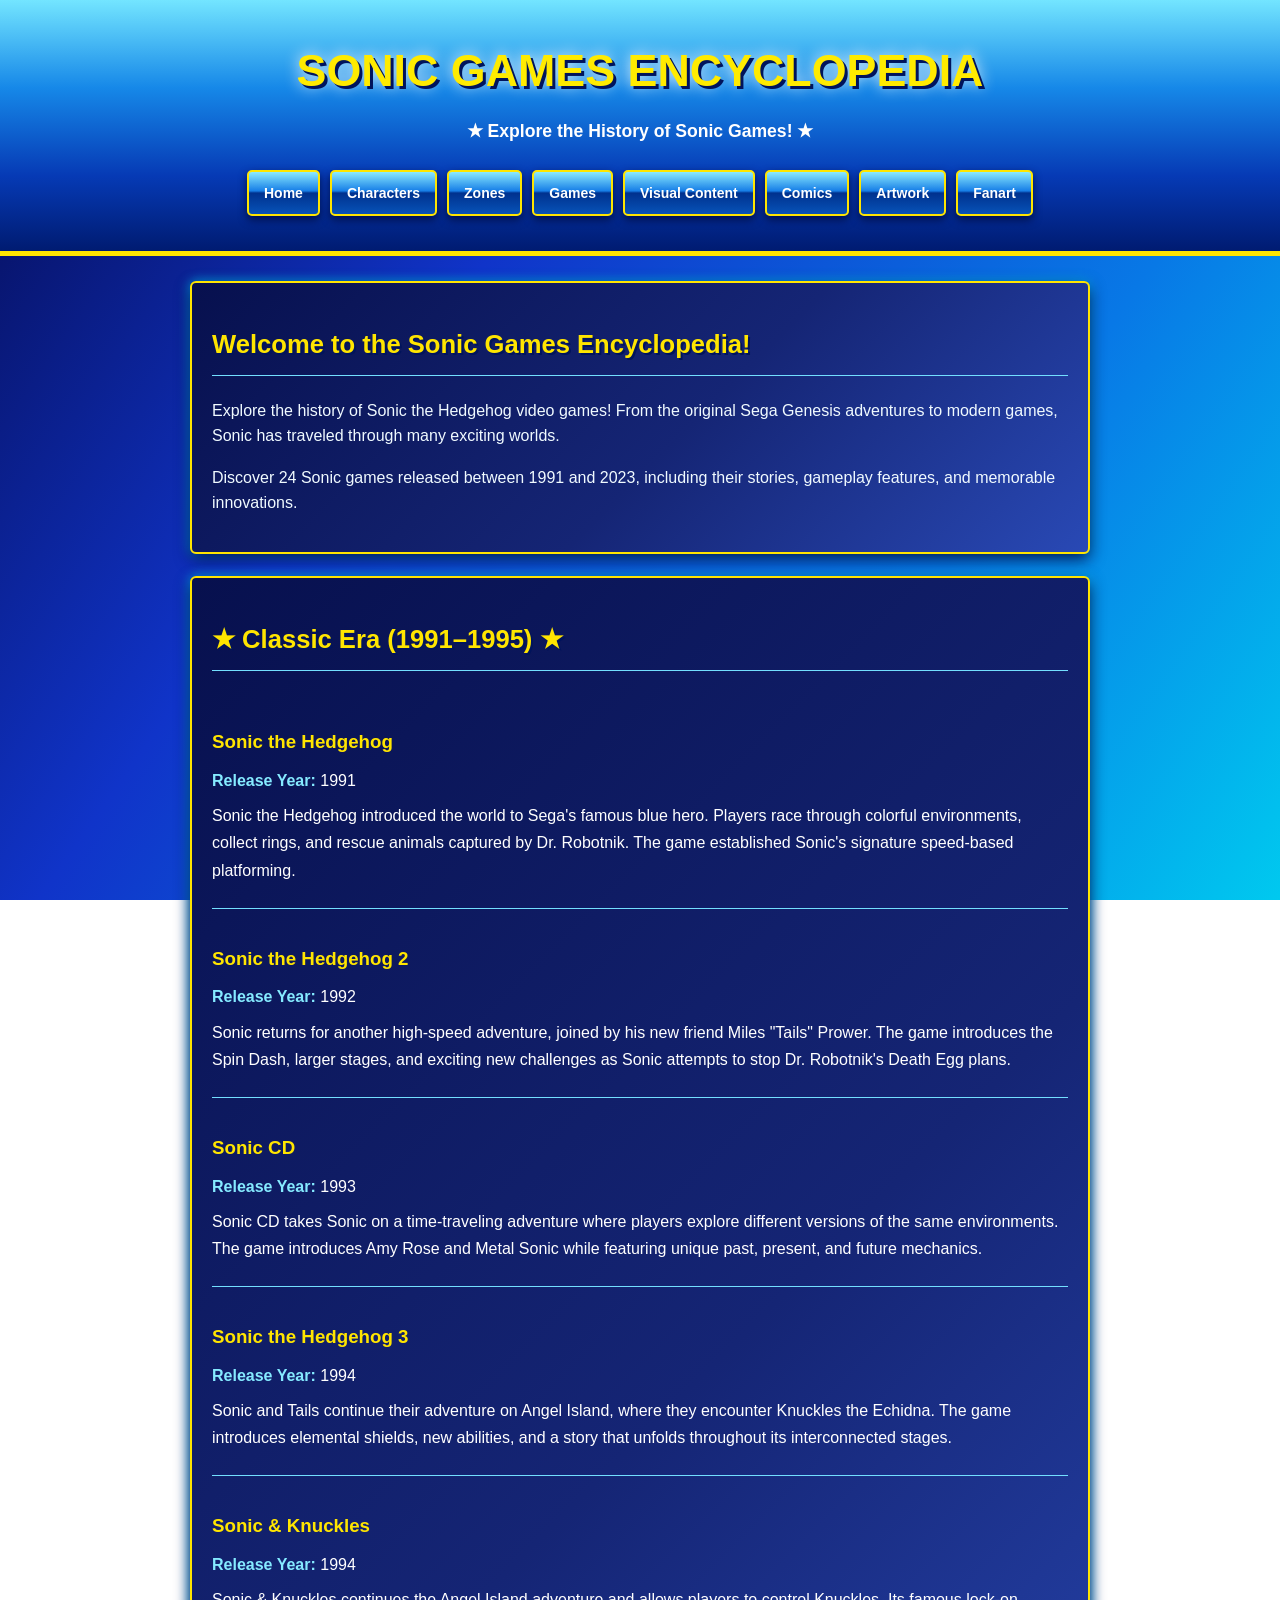
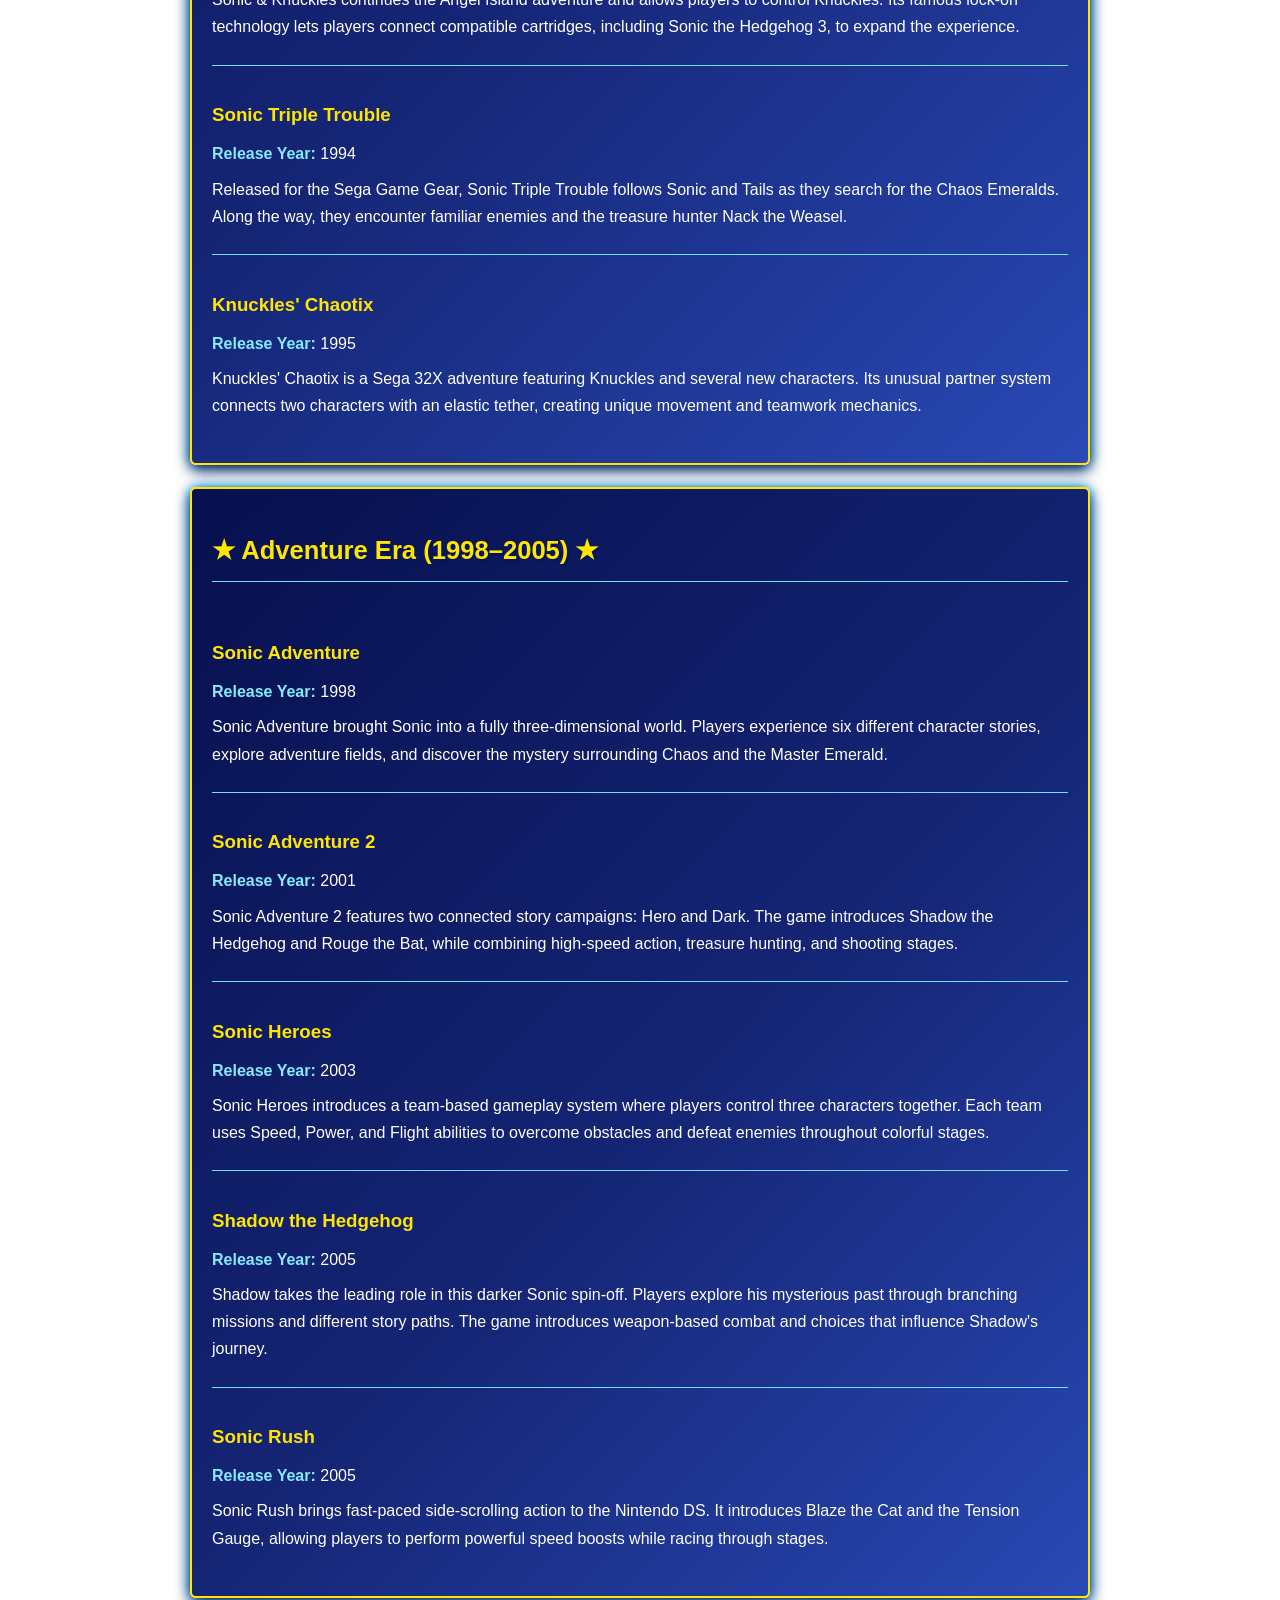
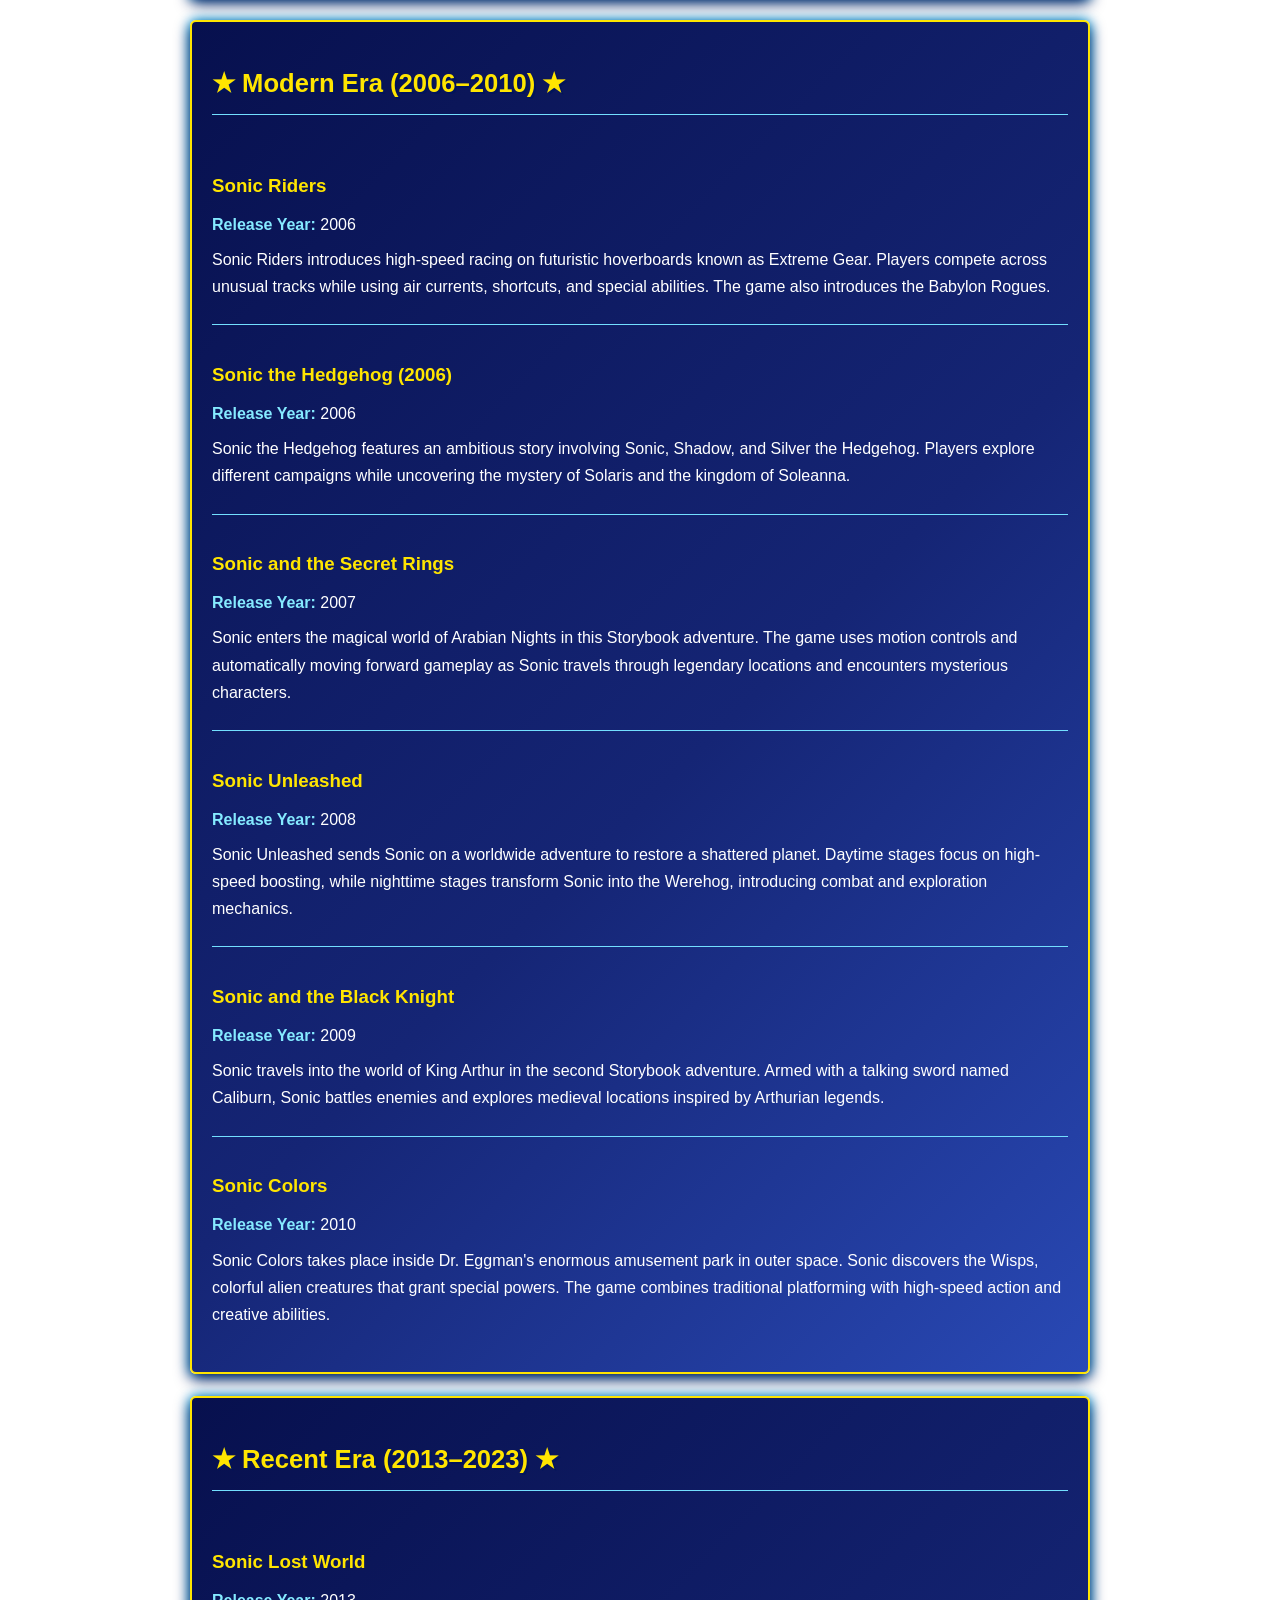
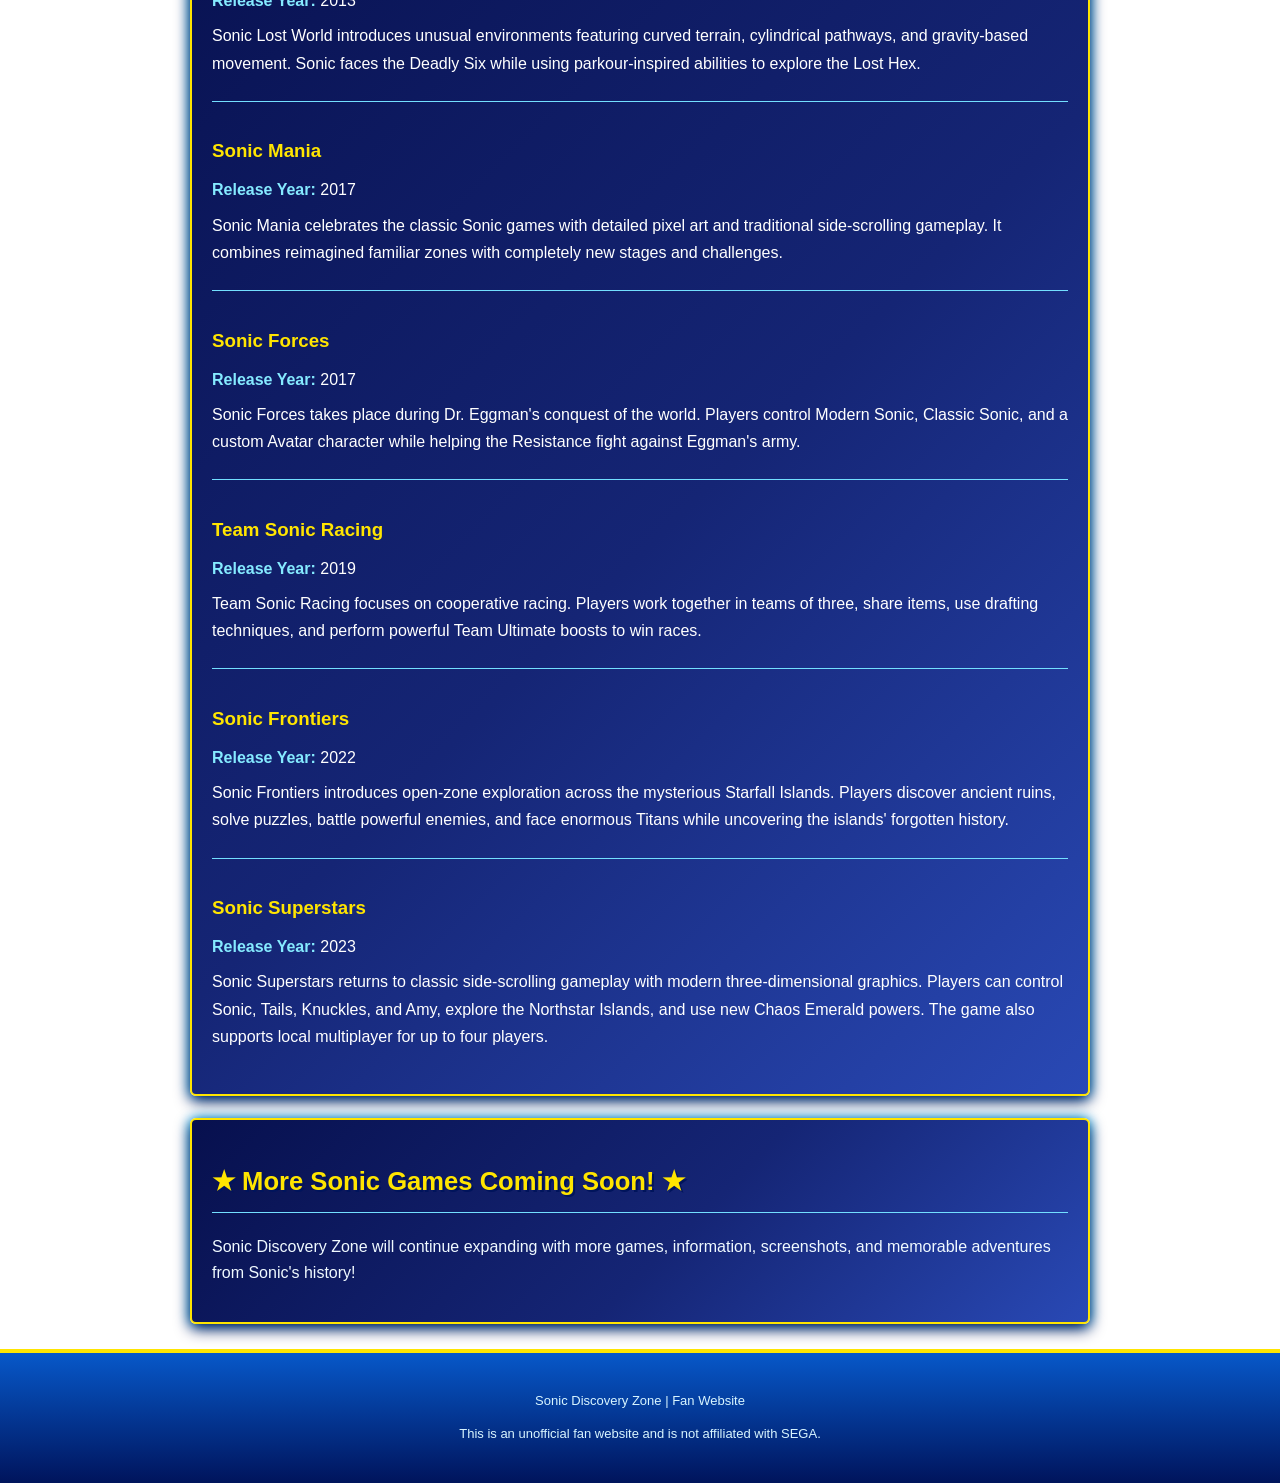
<file: games.html>
<!DOCTYPE html>
<html lang="en">

<head>
    <meta charset="UTF-8">
    <meta name="viewport"
          content="width=device-width, initial-scale=1.0">

    <title>Games | Sonic Discovery Zone</title>

    <link rel="stylesheet" href="css/style.css">

    <style>
        /* Sonic Games Encyclopedia */

        .games-page {
            width: min(900px, 94%);
            margin: 25px auto;
        }

        .games-page section {
            margin-bottom: 22px;
            padding: 20px;
            background: linear-gradient(
                135deg,
                #07104e 0%,
                #152575 55%,
                #2949b5 100%
            );
            border: 2px solid #ffe500;
            border-radius: 6px;
            color: white;
        }

        .games-page h2 {
            color: #ffe500;
            border-bottom: 1px solid #73dfff;
            padding-bottom: 10px;
        }

        .game-profile {
            padding: 16px 0;
            border-bottom: 1px solid #73dfff;
        }

        .game-profile:last-child {
            border-bottom: none;
        }

        .game-profile h3 {
            color: #ffe500;
            margin-bottom: 10px;
        }

        .game-profile p {
            color: white;
            line-height: 1.7;
            margin: 8px 0;
        }

        .game-profile strong {
            color: #85eaff;
        }

        @media (max-width: 600px) {
            .games-page section {
                padding: 14px;
            }

            .game-profile {
                padding: 12px 0;
            }
        }
    </style>
</head>

<body>

<header>
    <h1>SONIC GAMES ENCYCLOPEDIA</h1>
    <p>★ Explore the History of Sonic Games! ★</p>

    <nav aria-label="Main navigation">
        <a href="index.html">Home</a>
        <a href="characters.html">Characters</a>
        <a href="zones.html">Zones</a>
        <a href="games.html">Games</a>
        <a href="visual-content.html">Visual Content</a>
        <a href="comics.html">Comics</a>
        <a href="artwork.html">Artwork</a>
        <a href="fanart.html">Fanart</a>
    </nav>
</header>

<main class="games-page">

    <section>
        <h2>Welcome to the Sonic Games Encyclopedia!</h2>

        <p>
            Explore the history of Sonic the Hedgehog
            video games! From the original Sega Genesis
            adventures to modern games, Sonic has
            traveled through many exciting worlds.
        </p>

        <p>
            Discover 24 Sonic games released between
            1991 and 2023, including their stories,
            gameplay features, and memorable innovations.
        </p>
    </section>

    <!-- CLASSIC ERA -->

    <section>
        <h2>★ Classic Era (1991–1995) ★</h2>

        <article class="game-profile">
            <h3>Sonic the Hedgehog</h3>
            <p><strong>Release Year:</strong> 1991</p>
            <p>
                Sonic the Hedgehog introduced the world
                to Sega's famous blue hero. Players race
                through colorful environments, collect
                rings, and rescue animals captured by
                Dr. Robotnik. The game established
                Sonic's signature speed-based platforming.
            </p>
        </article>

        <article class="game-profile">
            <h3>Sonic the Hedgehog 2</h3>
            <p><strong>Release Year:</strong> 1992</p>
            <p>
                Sonic returns for another high-speed
                adventure, joined by his new friend
                Miles "Tails" Prower. The game introduces
                the Spin Dash, larger stages, and
                exciting new challenges as Sonic
                attempts to stop Dr. Robotnik's
                Death Egg plans.
            </p>
        </article>

        <article class="game-profile">
            <h3>Sonic CD</h3>
            <p><strong>Release Year:</strong> 1993</p>
            <p>
                Sonic CD takes Sonic on a time-traveling
                adventure where players explore different
                versions of the same environments.
                The game introduces Amy Rose and
                Metal Sonic while featuring unique
                past, present, and future mechanics.
            </p>
        </article>

        <article class="game-profile">
            <h3>Sonic the Hedgehog 3</h3>
            <p><strong>Release Year:</strong> 1994</p>
            <p>
                Sonic and Tails continue their adventure
                on Angel Island, where they encounter
                Knuckles the Echidna. The game introduces
                elemental shields, new abilities,
                and a story that unfolds throughout
                its interconnected stages.
            </p>
        </article>

        <article class="game-profile">
            <h3>Sonic &amp; Knuckles</h3>
            <p><strong>Release Year:</strong> 1994</p>
            <p>
                Sonic &amp; Knuckles continues the
                Angel Island adventure and allows
                players to control Knuckles.
                Its famous lock-on technology lets
                players connect compatible cartridges,
                including Sonic the Hedgehog 3,
                to expand the experience.
            </p>
        </article>

        <article class="game-profile">
            <h3>Sonic Triple Trouble</h3>
            <p><strong>Release Year:</strong> 1994</p>
            <p>
                Released for the Sega Game Gear,
                Sonic Triple Trouble follows Sonic
                and Tails as they search for the
                Chaos Emeralds. Along the way,
                they encounter familiar enemies
                and the treasure hunter
                Nack the Weasel.
            </p>
        </article>

        <article class="game-profile">
            <h3>Knuckles' Chaotix</h3>
            <p><strong>Release Year:</strong> 1995</p>
            <p>
                Knuckles' Chaotix is a Sega 32X
                adventure featuring Knuckles and
                several new characters. Its unusual
                partner system connects two characters
                with an elastic tether, creating
                unique movement and teamwork mechanics.
            </p>
        </article>
    </section>

    <!-- ADVENTURE ERA -->

    <section>
        <h2>★ Adventure Era (1998–2005) ★</h2>

        <article class="game-profile">
            <h3>Sonic Adventure</h3>
            <p><strong>Release Year:</strong> 1998</p>
            <p>
                Sonic Adventure brought Sonic into
                a fully three-dimensional world.
                Players experience six different
                character stories, explore adventure
                fields, and discover the mystery
                surrounding Chaos and the
                Master Emerald.
            </p>
        </article>

        <article class="game-profile">
            <h3>Sonic Adventure 2</h3>
            <p><strong>Release Year:</strong> 2001</p>
            <p>
                Sonic Adventure 2 features two
                connected story campaigns:
                Hero and Dark. The game introduces
                Shadow the Hedgehog and Rouge the Bat,
                while combining high-speed action,
                treasure hunting, and shooting stages.
            </p>
        </article>

        <article class="game-profile">
            <h3>Sonic Heroes</h3>
            <p><strong>Release Year:</strong> 2003</p>
            <p>
                Sonic Heroes introduces a team-based
                gameplay system where players control
                three characters together.
                Each team uses Speed, Power,
                and Flight abilities to overcome
                obstacles and defeat enemies
                throughout colorful stages.
            </p>
        </article>

        <article class="game-profile">
            <h3>Shadow the Hedgehog</h3>
            <p><strong>Release Year:</strong> 2005</p>
            <p>
                Shadow takes the leading role in
                this darker Sonic spin-off.
                Players explore his mysterious past
                through branching missions and
                different story paths.
                The game introduces weapon-based
                combat and choices that influence
                Shadow's journey.
            </p>
        </article>

        <article class="game-profile">
            <h3>Sonic Rush</h3>
            <p><strong>Release Year:</strong> 2005</p>
            <p>
                Sonic Rush brings fast-paced
                side-scrolling action to the
                Nintendo DS. It introduces
                Blaze the Cat and the Tension
                Gauge, allowing players to
                perform powerful speed boosts
                while racing through stages.
            </p>
        </article>
    </section>

    <!-- MODERN ERA -->

    <section>
        <h2>★ Modern Era (2006–2010) ★</h2>

        <article class="game-profile">
            <h3>Sonic Riders</h3>
            <p><strong>Release Year:</strong> 2006</p>
            <p>
                Sonic Riders introduces high-speed
                racing on futuristic hoverboards
                known as Extreme Gear.
                Players compete across unusual
                tracks while using air currents,
                shortcuts, and special abilities.
                The game also introduces
                the Babylon Rogues.
            </p>
        </article>

        <article class="game-profile">
            <h3>Sonic the Hedgehog (2006)</h3>
            <p><strong>Release Year:</strong> 2006</p>
            <p>
                Sonic the Hedgehog features an
                ambitious story involving Sonic,
                Shadow, and Silver the Hedgehog.
                Players explore different campaigns
                while uncovering the mystery of
                Solaris and the kingdom of Soleanna.
            </p>
        </article>

        <article class="game-profile">
            <h3>Sonic and the Secret Rings</h3>
            <p><strong>Release Year:</strong> 2007</p>
            <p>
                Sonic enters the magical world
                of Arabian Nights in this
                Storybook adventure.
                The game uses motion controls
                and automatically moving
                forward gameplay as Sonic
                travels through legendary
                locations and encounters
                mysterious characters.
            </p>
        </article>

        <article class="game-profile">
            <h3>Sonic Unleashed</h3>
            <p><strong>Release Year:</strong> 2008</p>
            <p>
                Sonic Unleashed sends Sonic
                on a worldwide adventure
                to restore a shattered planet.
                Daytime stages focus on
                high-speed boosting, while
                nighttime stages transform
                Sonic into the Werehog,
                introducing combat and
                exploration mechanics.
            </p>
        </article>

        <article class="game-profile">
            <h3>Sonic and the Black Knight</h3>
            <p><strong>Release Year:</strong> 2009</p>
            <p>
                Sonic travels into the world
                of King Arthur in the second
                Storybook adventure.
                Armed with a talking sword
                named Caliburn, Sonic battles
                enemies and explores medieval
                locations inspired by
                Arthurian legends.
            </p>
        </article>

        <article class="game-profile">
            <h3>Sonic Colors</h3>
            <p><strong>Release Year:</strong> 2010</p>
            <p>
                Sonic Colors takes place inside
                Dr. Eggman's enormous amusement
                park in outer space.
                Sonic discovers the Wisps,
                colorful alien creatures that
                grant special powers.
                The game combines traditional
                platforming with high-speed
                action and creative abilities.
            </p>
        </article>
    </section>

    <!-- RECENT ERA -->

    <section>
        <h2>★ Recent Era (2013–2023) ★</h2>

        <article class="game-profile">
            <h3>Sonic Lost World</h3>
            <p><strong>Release Year:</strong> 2013</p>
            <p>
                Sonic Lost World introduces
                unusual environments featuring
                curved terrain, cylindrical
                pathways, and gravity-based
                movement. Sonic faces the
                Deadly Six while using
                parkour-inspired abilities
                to explore the Lost Hex.
            </p>
        </article>

        <article class="game-profile">
            <h3>Sonic Mania</h3>
            <p><strong>Release Year:</strong> 2017</p>
            <p>
                Sonic Mania celebrates the
                classic Sonic games with
                detailed pixel art and
                traditional side-scrolling
                gameplay. It combines
                reimagined familiar zones
                with completely new stages
                and challenges.
            </p>
        </article>

        <article class="game-profile">
            <h3>Sonic Forces</h3>
            <p><strong>Release Year:</strong> 2017</p>
            <p>
                Sonic Forces takes place
                during Dr. Eggman's conquest
                of the world.
                Players control Modern Sonic,
                Classic Sonic, and a custom
                Avatar character while
                helping the Resistance
                fight against Eggman's army.
            </p>
        </article>

        <article class="game-profile">
            <h3>Team Sonic Racing</h3>
            <p><strong>Release Year:</strong> 2019</p>
            <p>
                Team Sonic Racing focuses
                on cooperative racing.
                Players work together
                in teams of three,
                share items, use drafting
                techniques, and perform
                powerful Team Ultimate
                boosts to win races.
            </p>
        </article>

        <article class="game-profile">
            <h3>Sonic Frontiers</h3>
            <p><strong>Release Year:</strong> 2022</p>
            <p>
                Sonic Frontiers introduces
                open-zone exploration
                across the mysterious
                Starfall Islands.
                Players discover ancient
                ruins, solve puzzles,
                battle powerful enemies,
                and face enormous Titans
                while uncovering the
                islands' forgotten history.
            </p>
        </article>

        <article class="game-profile">
            <h3>Sonic Superstars</h3>
            <p><strong>Release Year:</strong> 2023</p>
            <p>
                Sonic Superstars returns
                to classic side-scrolling
                gameplay with modern
                three-dimensional graphics.
                Players can control Sonic,
                Tails, Knuckles, and Amy,
                explore the Northstar Islands,
                and use new Chaos Emerald
                powers. The game also
                supports local multiplayer
                for up to four players.
            </p>
        </article>
    </section>

    <section>
        <h2>★ More Sonic Games Coming Soon! ★</h2>

        <p>
            Sonic Discovery Zone will continue
            expanding with more games,
            information, screenshots,
            and memorable adventures
            from Sonic's history!
        </p>
    </section>

</main>

<footer>
    <p>Sonic Discovery Zone | Fan Website</p>
    <p>
        This is an unofficial fan website
        and is not affiliated with SEGA.
    </p>
</footer>

</body>
</html>
</file>
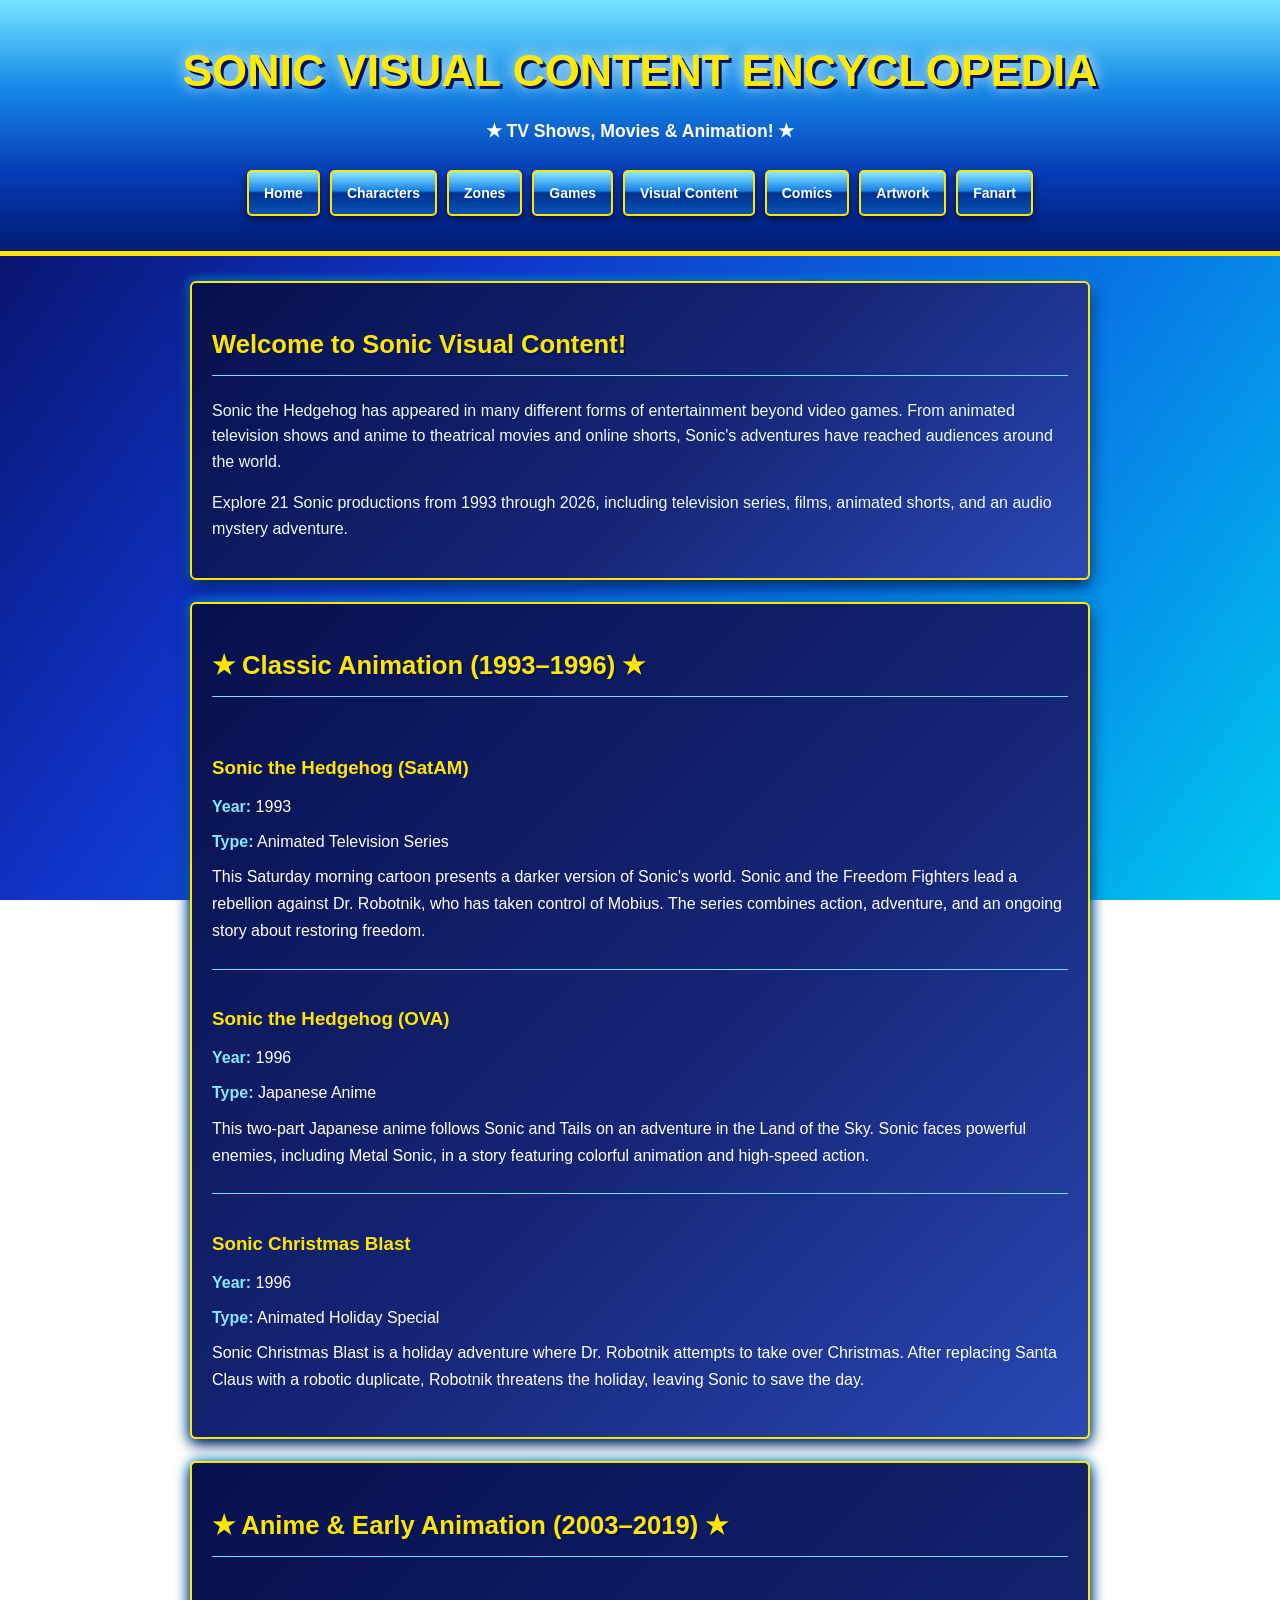
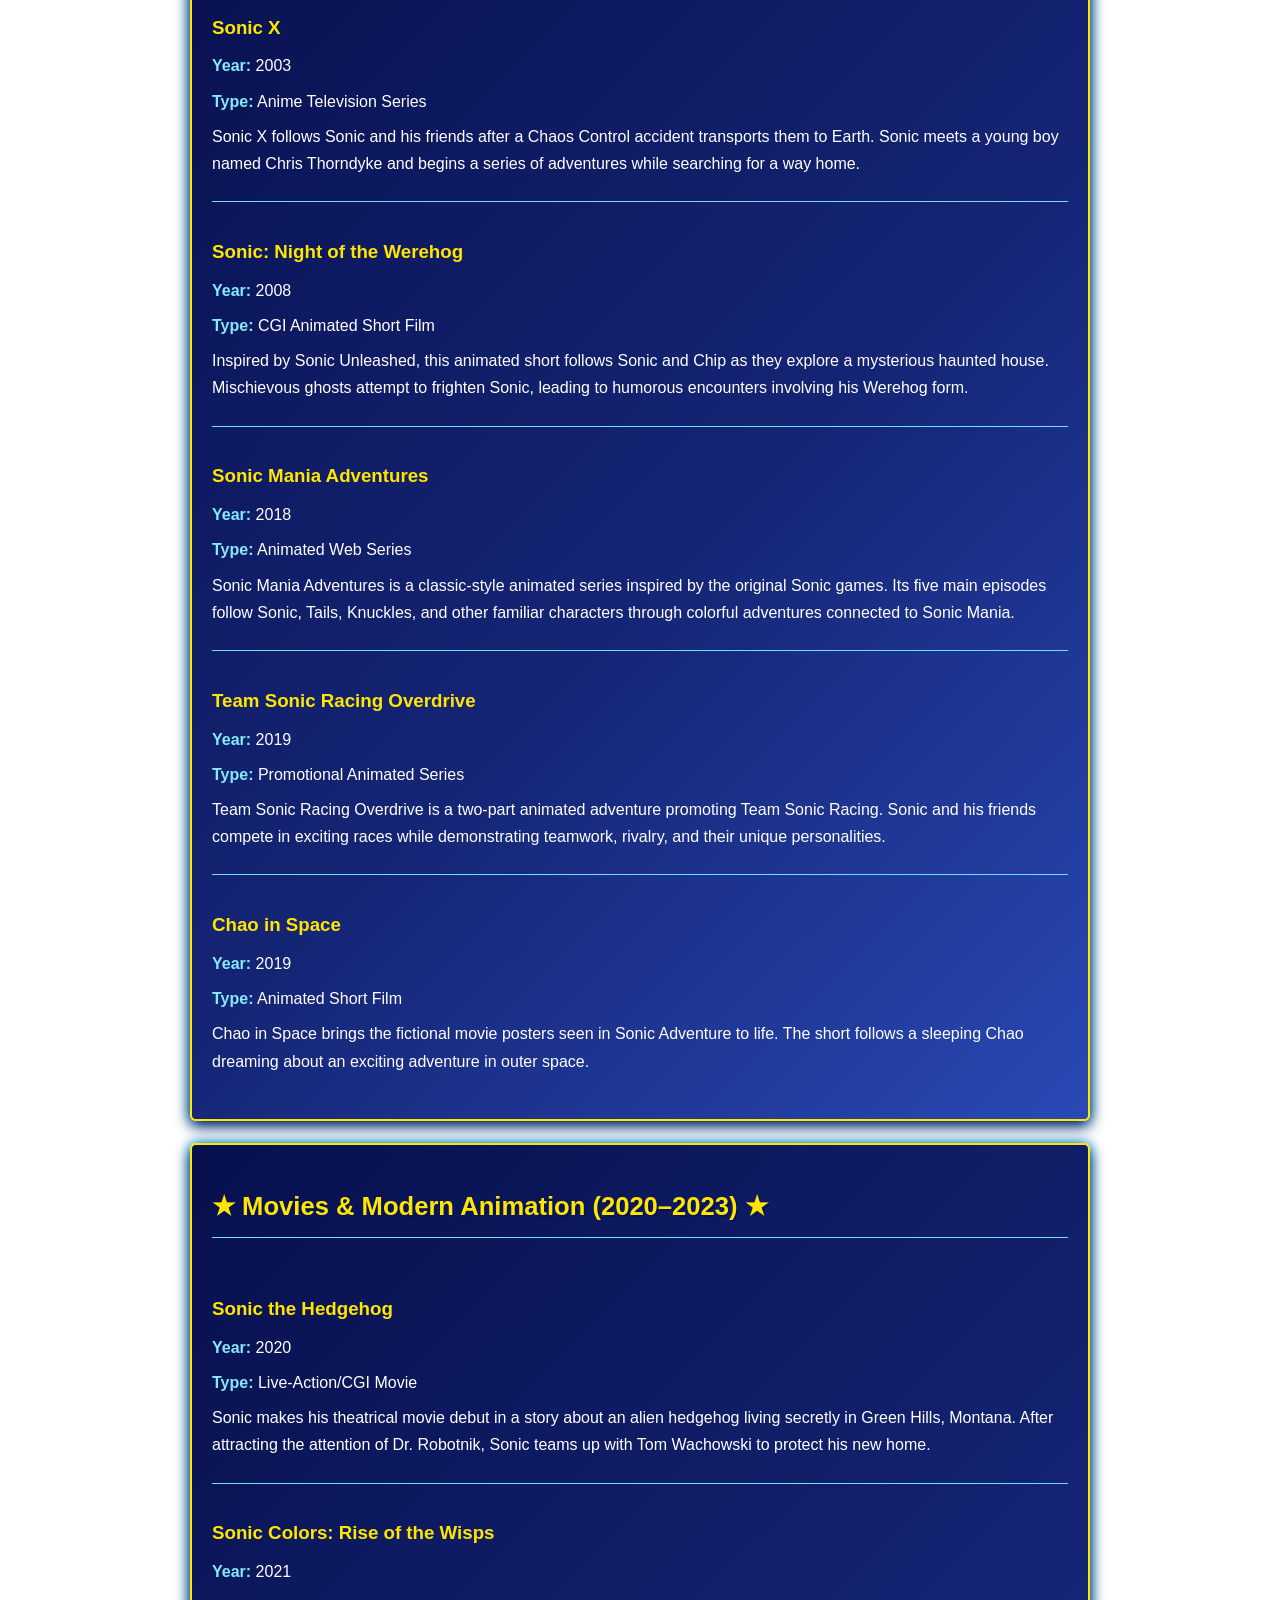
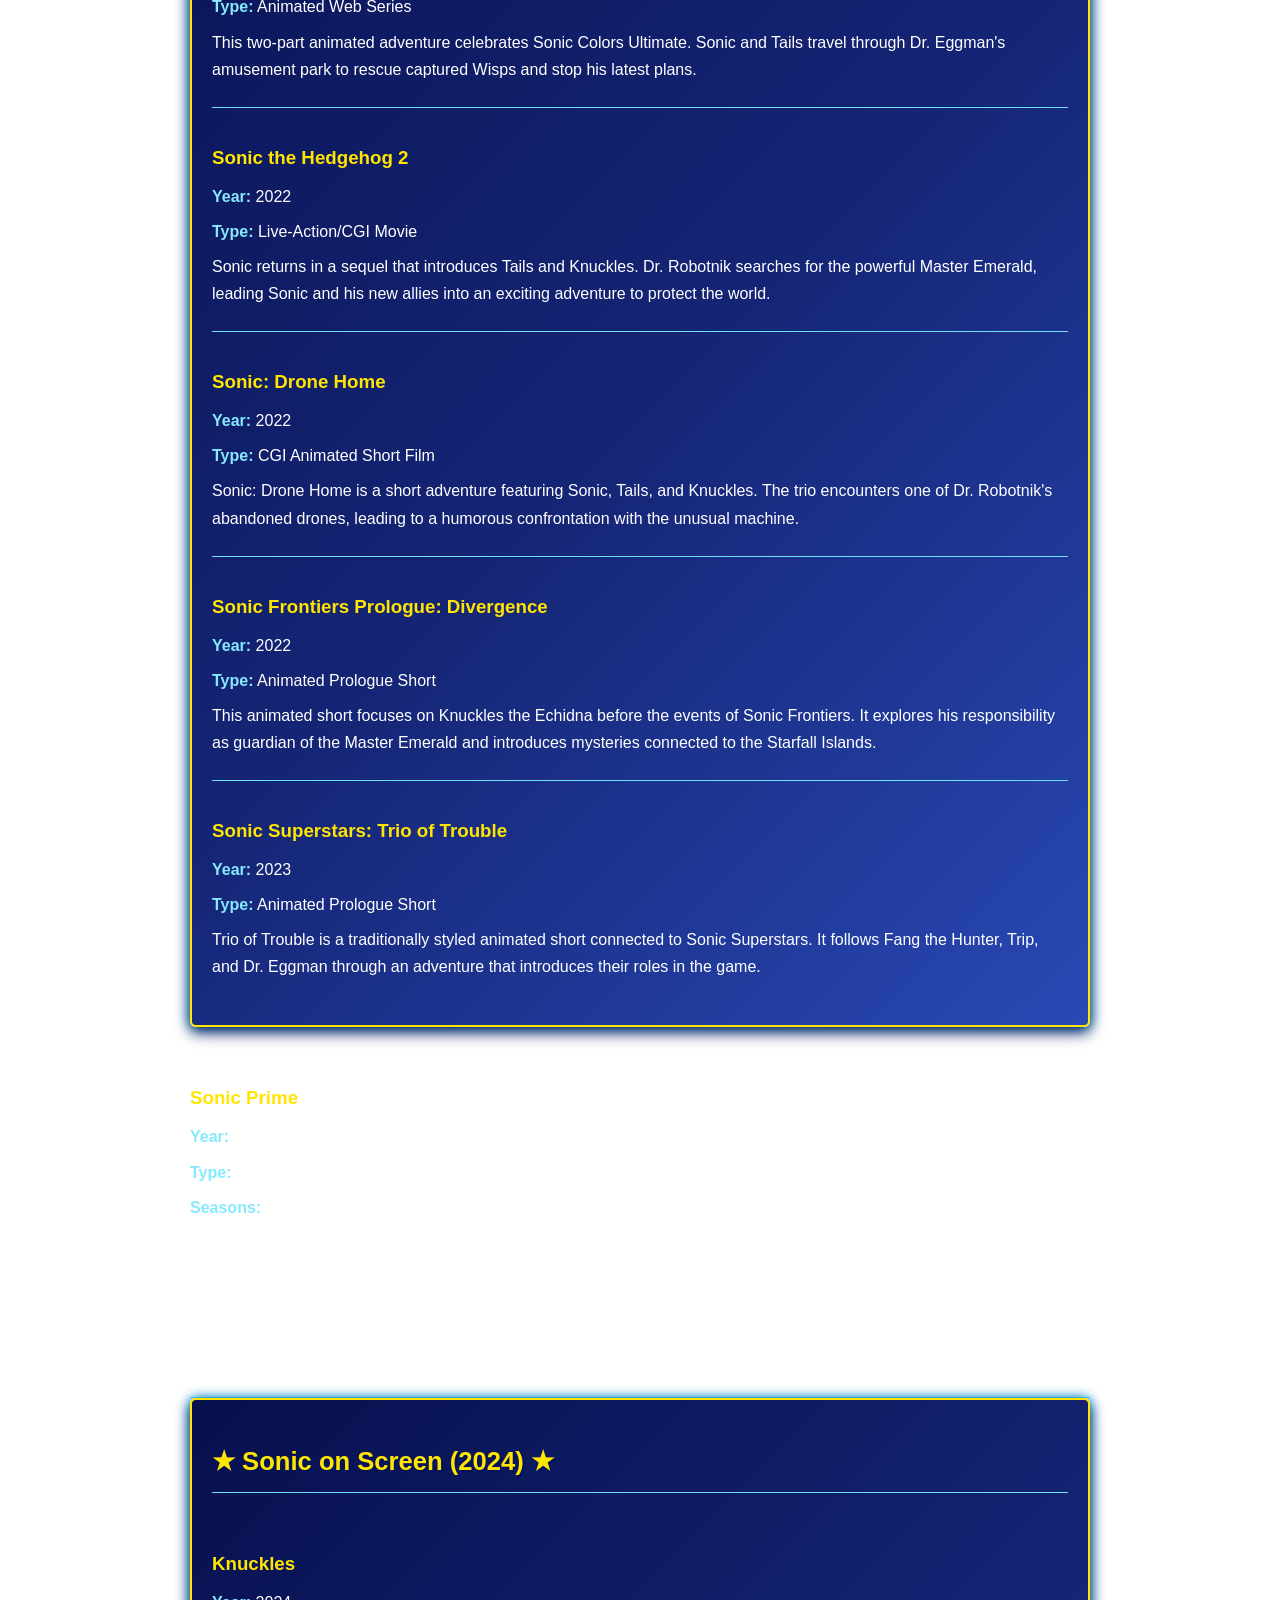
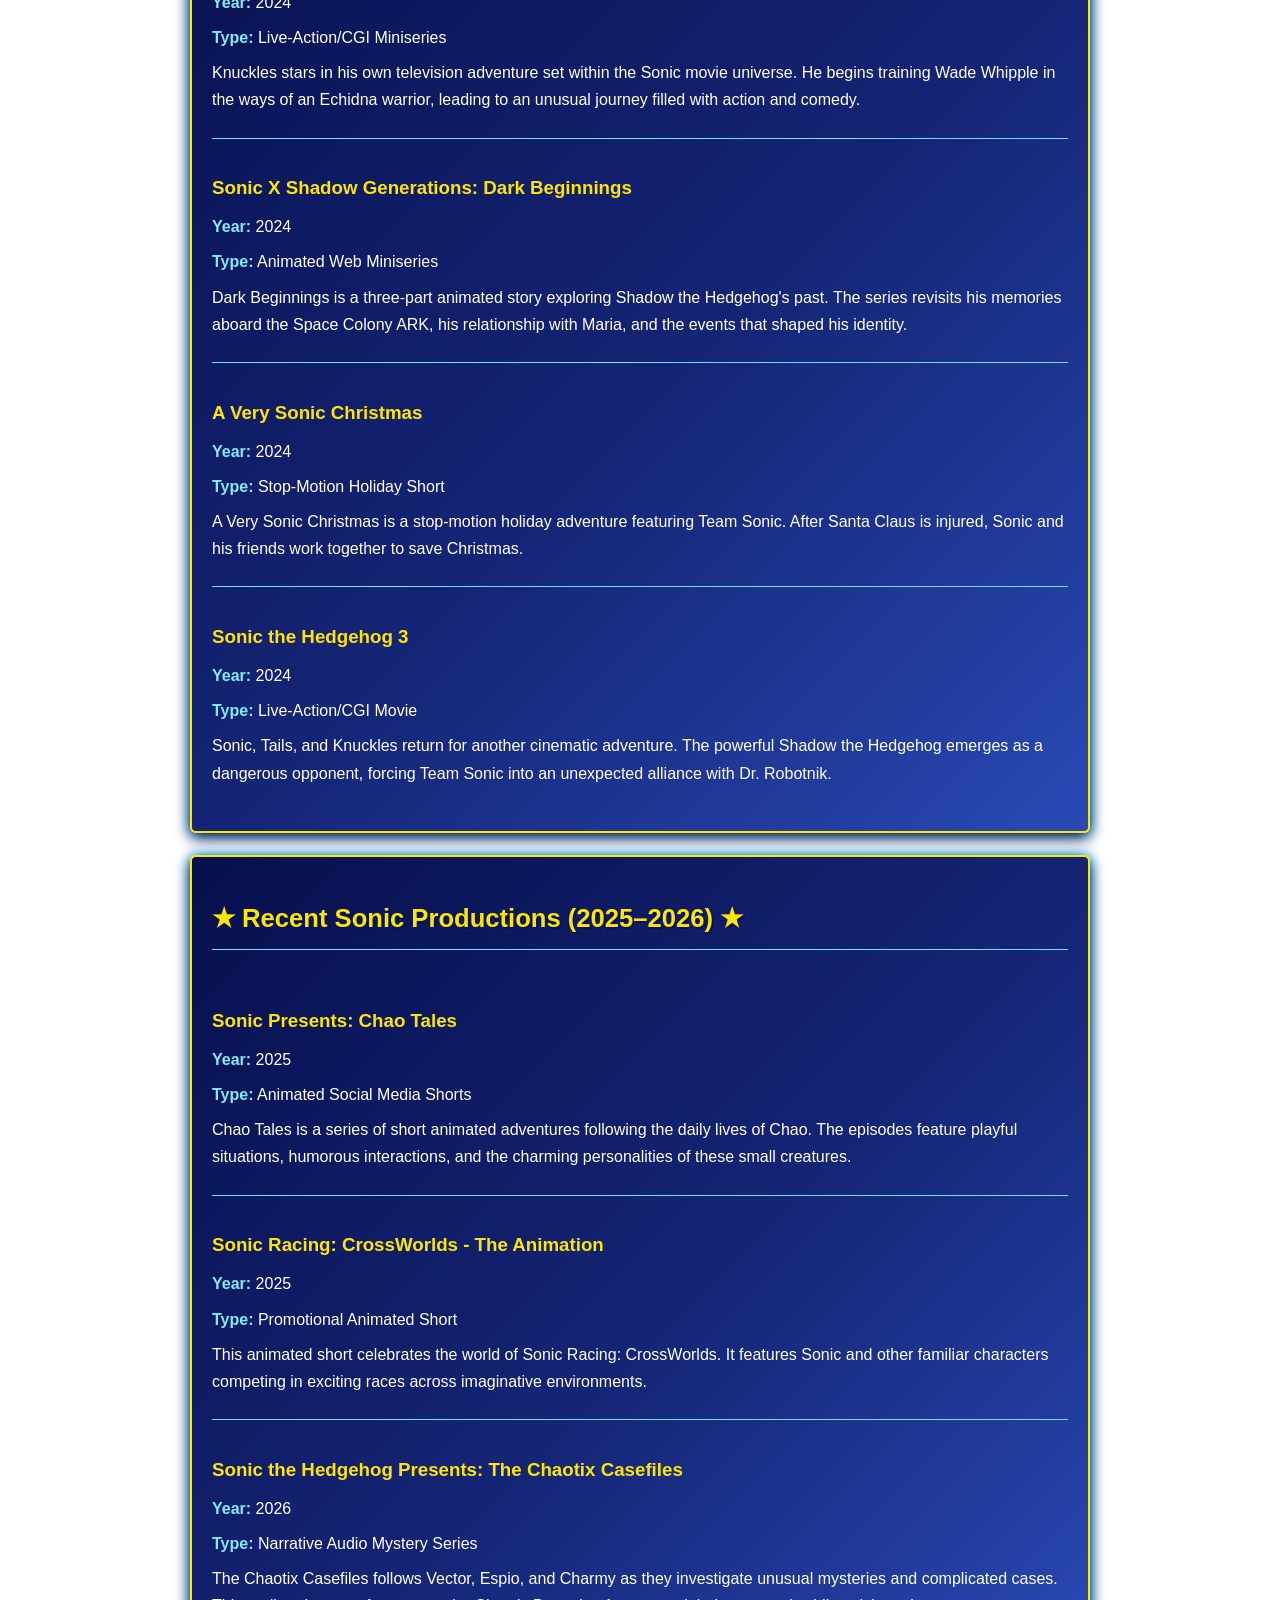
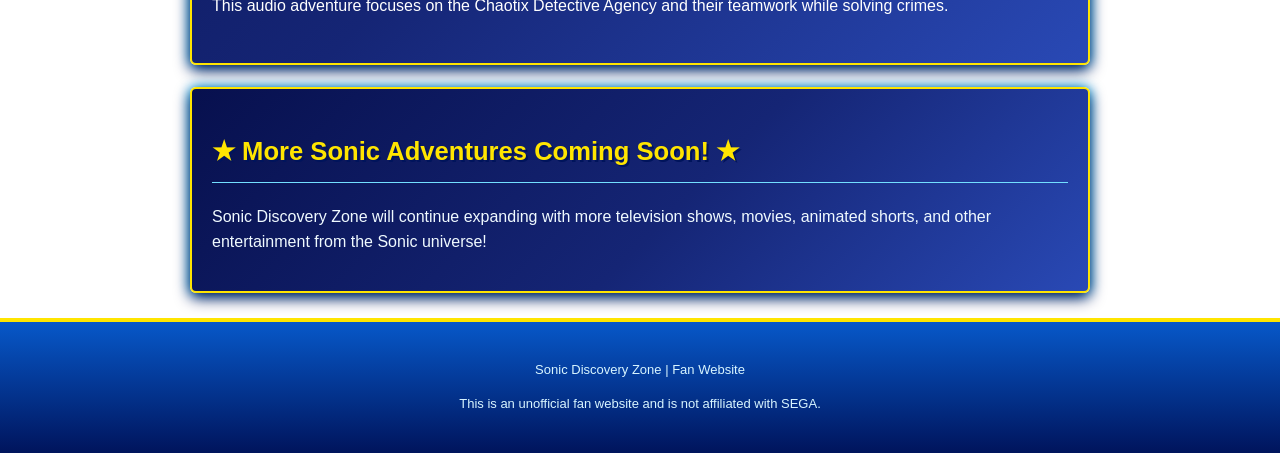
<file: visual-content.html>
<!DOCTYPE html>
<html lang="en">

<head>
    <meta charset="UTF-8">
    <meta name="viewport"
          content="width=device-width, initial-scale=1.0">

    <title>Visual Content | Sonic Discovery Zone</title>

    <link rel="stylesheet" href="css/style.css">

    <style>
        /* Sonic Visual Content Encyclopedia */

        .visual-page {
            width: min(900px, 94%);
            margin: 25px auto;
        }

        .visual-page section {
            margin-bottom: 22px;
            padding: 20px;
            background: linear-gradient(
                135deg,
                #07104e 0%,
                #152575 55%,
                #2949b5 100%
            );
            border: 2px solid #ffe500;
            border-radius: 6px;
            color: white;
        }

        .visual-page h2 {
            color: #ffe500;
            border-bottom: 1px solid #73dfff;
            padding-bottom: 10px;
        }

        .visual-profile {
            padding: 16px 0;
            border-bottom: 1px solid #73dfff;
        }

        .visual-profile:last-child {
            border-bottom: none;
        }

        .visual-profile h3 {
            color: #ffe500;
            margin-bottom: 10px;
        }

        .visual-profile p {
            color: white;
            line-height: 1.7;
            margin: 8px 0;
        }

        .visual-profile strong {
            color: #85eaff;
        }

        @media (max-width: 600px) {
            .visual-page section {
                padding: 14px;
            }

            .visual-profile {
                padding: 12px 0;
            }
        }
    </style>
</head>

<body>

<header>
    <h1>SONIC VISUAL CONTENT ENCYCLOPEDIA</h1>
    <p>★ TV Shows, Movies &amp; Animation! ★</p>

    <nav aria-label="Main navigation">
        <a href="index.html">Home</a>
        <a href="characters.html">Characters</a>
        <a href="zones.html">Zones</a>
        <a href="games.html">Games</a>
        <a href="visual-content.html">Visual Content</a>
        <a href="comics.html">Comics</a>
        <a href="artwork.html">Artwork</a>
        <a href="fanart.html">Fanart</a>
    </nav>
</header>

<main class="visual-page">

    <section>
        <h2>Welcome to Sonic Visual Content!</h2>

        <p>
            Sonic the Hedgehog has appeared in many
            different forms of entertainment beyond
            video games. From animated television
            shows and anime to theatrical movies
            and online shorts, Sonic's adventures
            have reached audiences around the world.
        </p>

        <p>
            Explore 21 Sonic productions from
            1993 through 2026, including television
            series, films, animated shorts,
            and an audio mystery adventure.
        </p>
    </section>

    <!-- CLASSIC ANIMATION -->

    <section>
        <h2>★ Classic Animation (1993–1996) ★</h2>

        <article class="visual-profile">
            <h3>Sonic the Hedgehog (SatAM)</h3>
            <p><strong>Year:</strong> 1993</p>
            <p><strong>Type:</strong> Animated Television Series</p>
            <p>
                This Saturday morning cartoon presents
                a darker version of Sonic's world.
                Sonic and the Freedom Fighters lead
                a rebellion against Dr. Robotnik,
                who has taken control of Mobius.
                The series combines action,
                adventure, and an ongoing story
                about restoring freedom.
            </p>
        </article>

        <article class="visual-profile">
            <h3>Sonic the Hedgehog (OVA)</h3>
            <p><strong>Year:</strong> 1996</p>
            <p><strong>Type:</strong> Japanese Anime</p>
            <p>
                This two-part Japanese anime follows
                Sonic and Tails on an adventure
                in the Land of the Sky.
                Sonic faces powerful enemies,
                including Metal Sonic,
                in a story featuring colorful
                animation and high-speed action.
            </p>
        </article>

        <article class="visual-profile">
            <h3>Sonic Christmas Blast</h3>
            <p><strong>Year:</strong> 1996</p>
            <p><strong>Type:</strong> Animated Holiday Special</p>
            <p>
                Sonic Christmas Blast is a holiday
                adventure where Dr. Robotnik
                attempts to take over Christmas.
                After replacing Santa Claus
                with a robotic duplicate,
                Robotnik threatens the holiday,
                leaving Sonic to save the day.
            </p>
        </article>
    </section>

    <!-- ANIME AND EARLY WEB ANIMATION -->

    <section>
        <h2>★ Anime &amp; Early Animation (2003–2019) ★</h2>

        <article class="visual-profile">
            <h3>Sonic X</h3>
            <p><strong>Year:</strong> 2003</p>
            <p><strong>Type:</strong> Anime Television Series</p>
            <p>
                Sonic X follows Sonic and his friends
                after a Chaos Control accident
                transports them to Earth.
                Sonic meets a young boy named
                Chris Thorndyke and begins
                a series of adventures while
                searching for a way home.
            </p>
        </article>

        <article class="visual-profile">
            <h3>Sonic: Night of the Werehog</h3>
            <p><strong>Year:</strong> 2008</p>
            <p><strong>Type:</strong> CGI Animated Short Film</p>
            <p>
                Inspired by Sonic Unleashed,
                this animated short follows
                Sonic and Chip as they explore
                a mysterious haunted house.
                Mischievous ghosts attempt
                to frighten Sonic, leading
                to humorous encounters
                involving his Werehog form.
            </p>
        </article>

        <article class="visual-profile">
            <h3>Sonic Mania Adventures</h3>
            <p><strong>Year:</strong> 2018</p>
            <p><strong>Type:</strong> Animated Web Series</p>
            <p>
                Sonic Mania Adventures is a
                classic-style animated series
                inspired by the original Sonic
                games. Its five main episodes
                follow Sonic, Tails, Knuckles,
                and other familiar characters
                through colorful adventures
                connected to Sonic Mania.
            </p>
        </article>

        <article class="visual-profile">
            <h3>Team Sonic Racing Overdrive</h3>
            <p><strong>Year:</strong> 2019</p>
            <p><strong>Type:</strong> Promotional Animated Series</p>
            <p>
                Team Sonic Racing Overdrive
                is a two-part animated
                adventure promoting
                Team Sonic Racing.
                Sonic and his friends
                compete in exciting races
                while demonstrating teamwork,
                rivalry, and their unique
                personalities.
            </p>
        </article>

        <article class="visual-profile">
            <h3>Chao in Space</h3>
            <p><strong>Year:</strong> 2019</p>
            <p><strong>Type:</strong> Animated Short Film</p>
            <p>
                Chao in Space brings the
                fictional movie posters
                seen in Sonic Adventure
                to life. The short follows
                a sleeping Chao dreaming
                about an exciting adventure
                in outer space.
            </p>
        </article>
    </section>

    <!-- MOVIES AND MODERN ANIMATION -->

    <section>
        <h2>★ Movies &amp; Modern Animation (2020–2023) ★</h2>

        <article class="visual-profile">
            <h3>Sonic the Hedgehog</h3>
            <p><strong>Year:</strong> 2020</p>
            <p><strong>Type:</strong> Live-Action/CGI Movie</p>
            <p>
                Sonic makes his theatrical
                movie debut in a story
                about an alien hedgehog
                living secretly in
                Green Hills, Montana.
                After attracting the
                attention of Dr. Robotnik,
                Sonic teams up with
                Tom Wachowski to protect
                his new home.
            </p>
        </article>

        <article class="visual-profile">
            <h3>Sonic Colors: Rise of the Wisps</h3>
            <p><strong>Year:</strong> 2021</p>
            <p><strong>Type:</strong> Animated Web Series</p>
            <p>
                This two-part animated
                adventure celebrates
                Sonic Colors Ultimate.
                Sonic and Tails travel
                through Dr. Eggman's
                amusement park to rescue
                captured Wisps and
                stop his latest plans.
            </p>
        </article>

        <article class="visual-profile">
            <h3>Sonic the Hedgehog 2</h3>
            <p><strong>Year:</strong> 2022</p>
            <p><strong>Type:</strong> Live-Action/CGI Movie</p>
            <p>
                Sonic returns in a sequel
                that introduces Tails
                and Knuckles.
                Dr. Robotnik searches
                for the powerful
                Master Emerald,
                leading Sonic and
                his new allies into
                an exciting adventure
                to protect the world.
            </p>
        </article>

        <article class="visual-profile">
            <h3>Sonic: Drone Home</h3>
            <p><strong>Year:</strong> 2022</p>
            <p><strong>Type:</strong> CGI Animated Short Film</p>
            <p>
                Sonic: Drone Home is a
                short adventure featuring
                Sonic, Tails, and Knuckles.
                The trio encounters
                one of Dr. Robotnik's
                abandoned drones,
                leading to a humorous
                confrontation with
                the unusual machine.
            </p>
        </article>

        <article class="visual-profile">
            <h3>Sonic Frontiers Prologue: Divergence</h3>
            <p><strong>Year:</strong> 2022</p>
            <p><strong>Type:</strong> Animated Prologue Short</p>
            <p>
                This animated short focuses
                on Knuckles the Echidna
                before the events of
                Sonic Frontiers.
                It explores his responsibility
                as guardian of the
                Master Emerald and
                introduces mysteries
                connected to the
                Starfall Islands.
            </p>
        </article>

        <article class="visual-profile">
            <h3>Sonic Superstars: Trio of Trouble</h3>
            <p><strong>Year:</strong> 2023</p>
            <p><strong>Type:</strong> Animated Prologue Short</p>
            <p>
                Trio of Trouble is a
                traditionally styled
                animated short connected
                to Sonic Superstars.
                It follows Fang the Hunter,
                Trip, and Dr. Eggman
                through an adventure
                that introduces their
                roles in the game.
            </p>
        </article>
    </section> 

      <article class="visual-profile">
            <h3>Sonic Prime</h3>
            <p><strong>Year:</strong> 2022</p>
            <p><strong>Type:</strong> Animated Netflix Television Series</p>
            <p><strong>Seasons:</strong> 3</p>
            <p>
                Sonic Prime follows Sonic the Hedgehog
                after he accidentally shatters the
                powerful Paradox Prism, causing his
                world to break apart into different
                dimensions known as the Shatterverse.
                As Sonic travels through these
                alternate realities, he encounters
                different versions of his friends
                and faces new enemies.
            </p>
            <p>
                Sonic must learn the importance of
                teamwork and friendship while
                racing to restore his original
                world and protect the people
                he cares about.
            </p>
        </article>

    <!-- 2024 PRODUCTIONS -->

    <section>
        <h2>★ Sonic on Screen (2024) ★</h2>

        <article class="visual-profile">
            <h3>Knuckles</h3>
            <p><strong>Year:</strong> 2024</p>
            <p><strong>Type:</strong> Live-Action/CGI Miniseries</p>
            <p>
                Knuckles stars in his
                own television adventure
                set within the Sonic
                movie universe.
                He begins training
                Wade Whipple in the
                ways of an Echidna warrior,
                leading to an unusual
                journey filled with
                action and comedy.
            </p>
        </article>

        <article class="visual-profile">
            <h3>Sonic X Shadow Generations: Dark Beginnings</h3>
            <p><strong>Year:</strong> 2024</p>
            <p><strong>Type:</strong> Animated Web Miniseries</p>
            <p>
                Dark Beginnings is a
                three-part animated
                story exploring Shadow
                the Hedgehog's past.
                The series revisits
                his memories aboard
                the Space Colony ARK,
                his relationship
                with Maria, and
                the events that
                shaped his identity.
            </p>
        </article>

        <article class="visual-profile">
            <h3>A Very Sonic Christmas</h3>
            <p><strong>Year:</strong> 2024</p>
            <p><strong>Type:</strong> Stop-Motion Holiday Short</p>
            <p>
                A Very Sonic Christmas
                is a stop-motion
                holiday adventure
                featuring Team Sonic.
                After Santa Claus
                is injured, Sonic
                and his friends
                work together
                to save Christmas.
            </p>
        </article>

        <article class="visual-profile">
            <h3>Sonic the Hedgehog 3</h3>
            <p><strong>Year:</strong> 2024</p>
            <p><strong>Type:</strong> Live-Action/CGI Movie</p>
            <p>
                Sonic, Tails, and Knuckles
                return for another
                cinematic adventure.
                The powerful Shadow
                the Hedgehog emerges
                as a dangerous opponent,
                forcing Team Sonic
                into an unexpected
                alliance with
                Dr. Robotnik.
            </p>
        </article>
    </section>

    <!-- RECENT PRODUCTIONS -->

    <section>
        <h2>★ Recent Sonic Productions (2025–2026) ★</h2>

        <article class="visual-profile">
            <h3>Sonic Presents: Chao Tales</h3>
            <p><strong>Year:</strong> 2025</p>
            <p><strong>Type:</strong> Animated Social Media Shorts</p>
            <p>
                Chao Tales is a series
                of short animated
                adventures following
                the daily lives
                of Chao.
                The episodes feature
                playful situations,
                humorous interactions,
                and the charming
                personalities of
                these small creatures.
            </p>
        </article>

        <article class="visual-profile">
            <h3>Sonic Racing: CrossWorlds - The Animation</h3>
            <p><strong>Year:</strong> 2025</p>
            <p><strong>Type:</strong> Promotional Animated Short</p>
            <p>
                This animated short
                celebrates the world
                of Sonic Racing:
                CrossWorlds.
                It features Sonic
                and other familiar
                characters competing
                in exciting races
                across imaginative
                environments.
            </p>
        </article>

        <article class="visual-profile">
            <h3>Sonic the Hedgehog Presents: The Chaotix Casefiles</h3>
            <p><strong>Year:</strong> 2026</p>
            <p><strong>Type:</strong> Narrative Audio Mystery Series</p>
            <p>
                The Chaotix Casefiles
                follows Vector,
                Espio, and Charmy
                as they investigate
                unusual mysteries
                and complicated cases.
                This audio adventure
                focuses on the
                Chaotix Detective
                Agency and their
                teamwork while
                solving crimes.
            </p>
        </article>
    </section>

    <section>
        <h2>★ More Sonic Adventures Coming Soon! ★</h2>

        <p>
            Sonic Discovery Zone will
            continue expanding with
            more television shows,
            movies, animated shorts,
            and other entertainment
            from the Sonic universe!
        </p>
    </section>

</main>

<footer>
    <p>Sonic Discovery Zone | Fan Website</p>
    <p>
        This is an unofficial fan website
        and is not affiliated with SEGA.
    </p>
</footer>

</body>
</html>
</file>
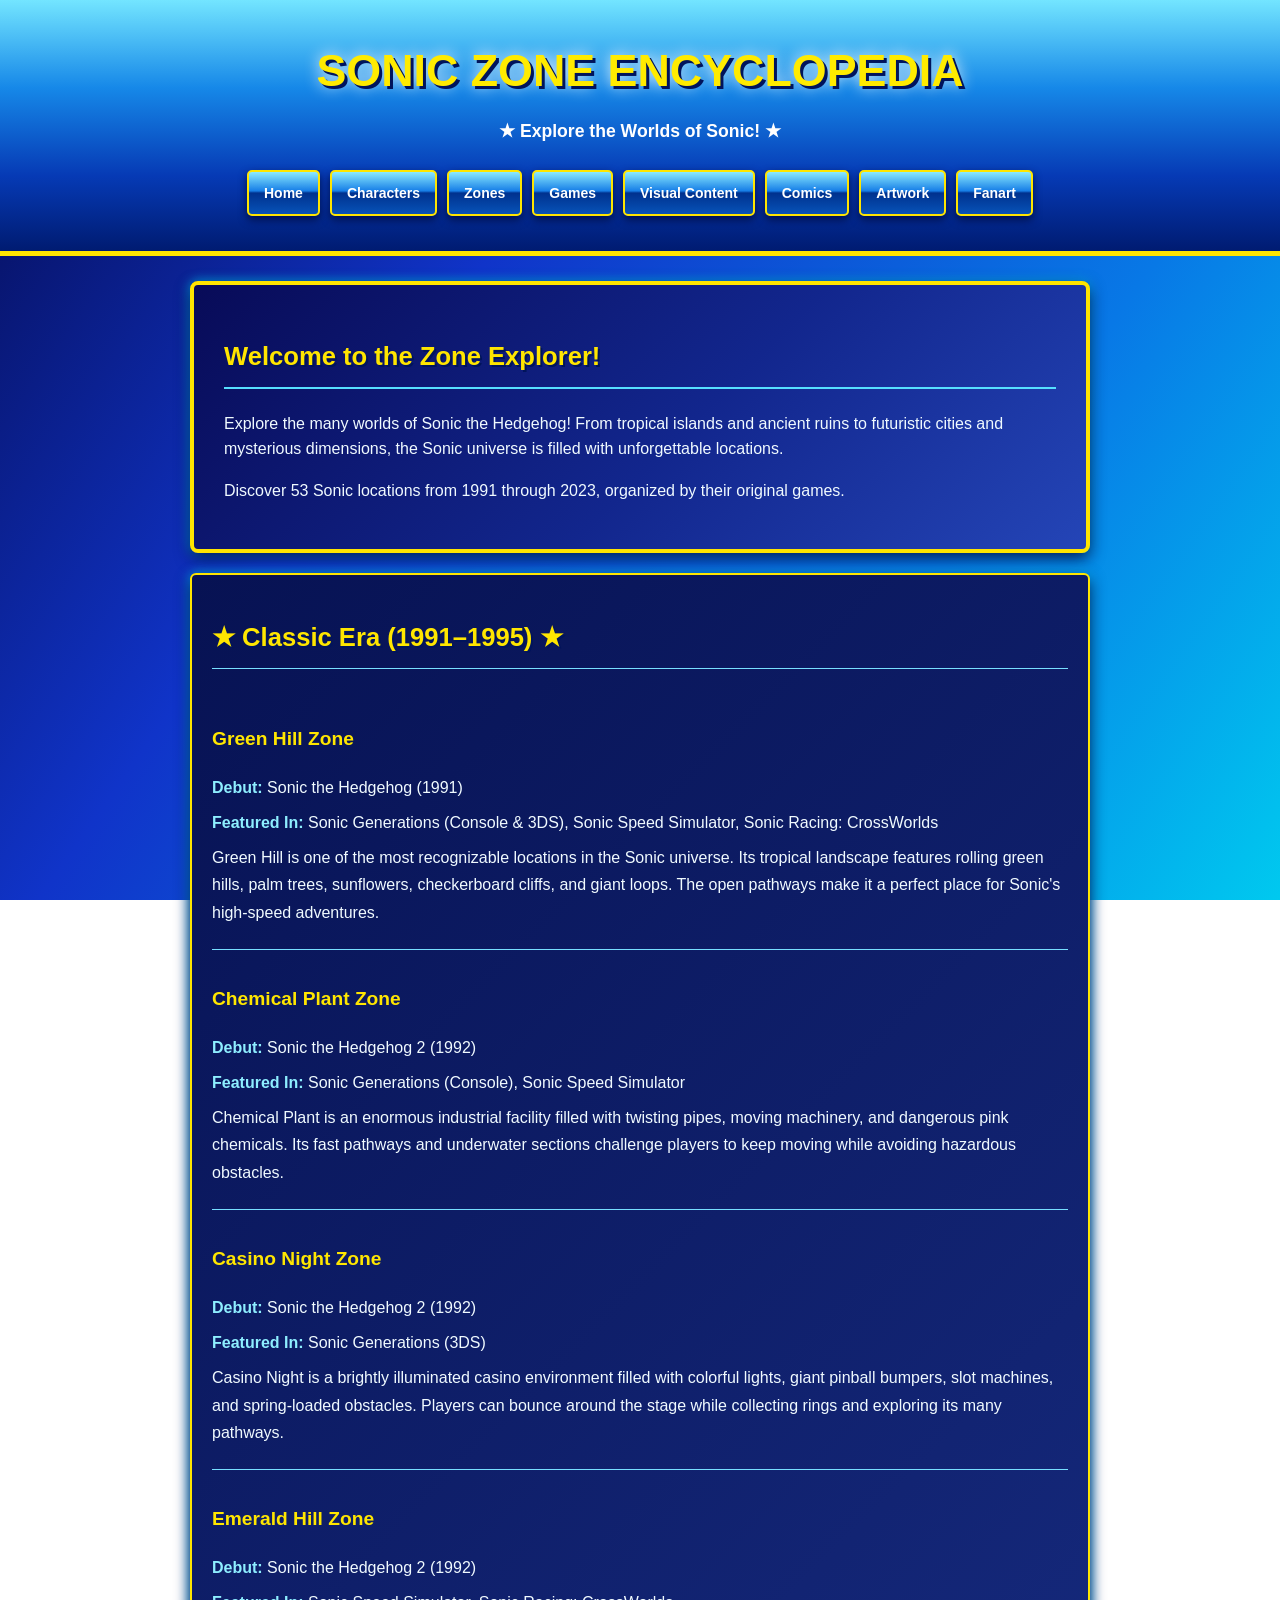
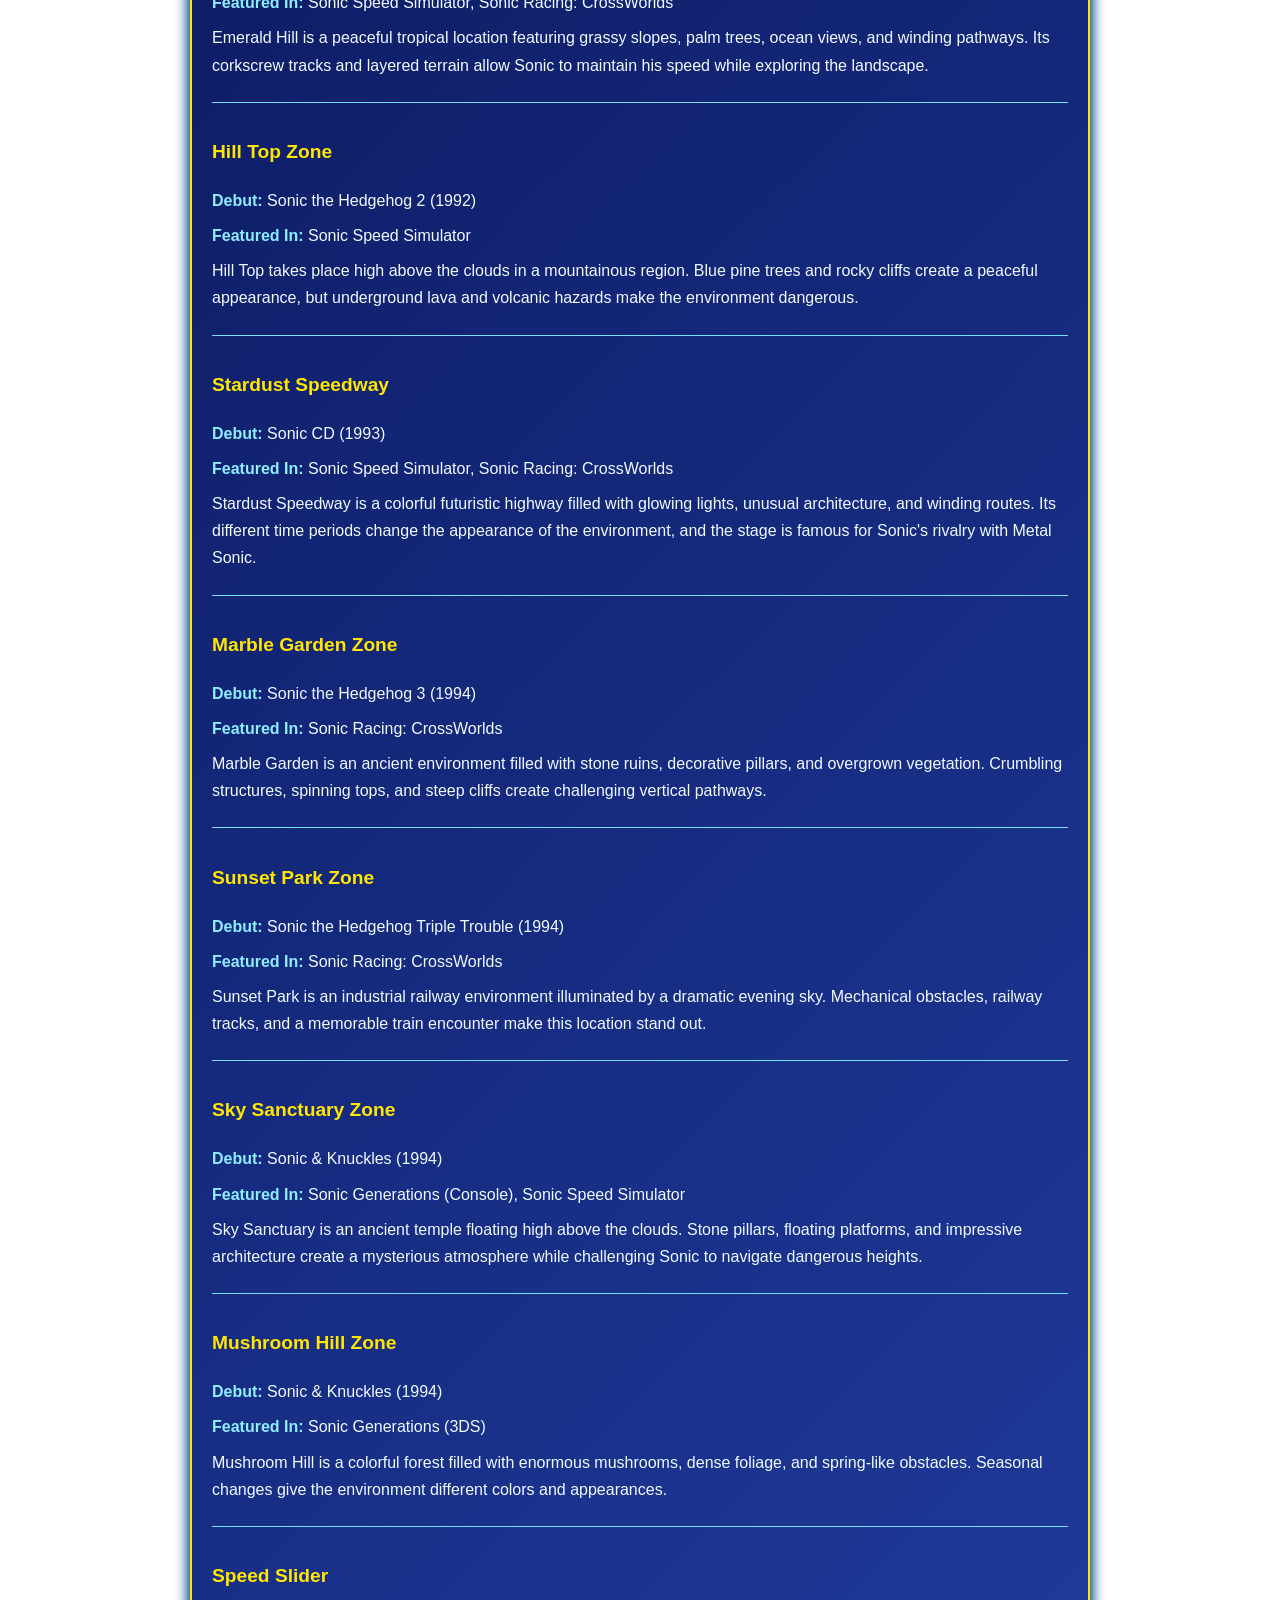
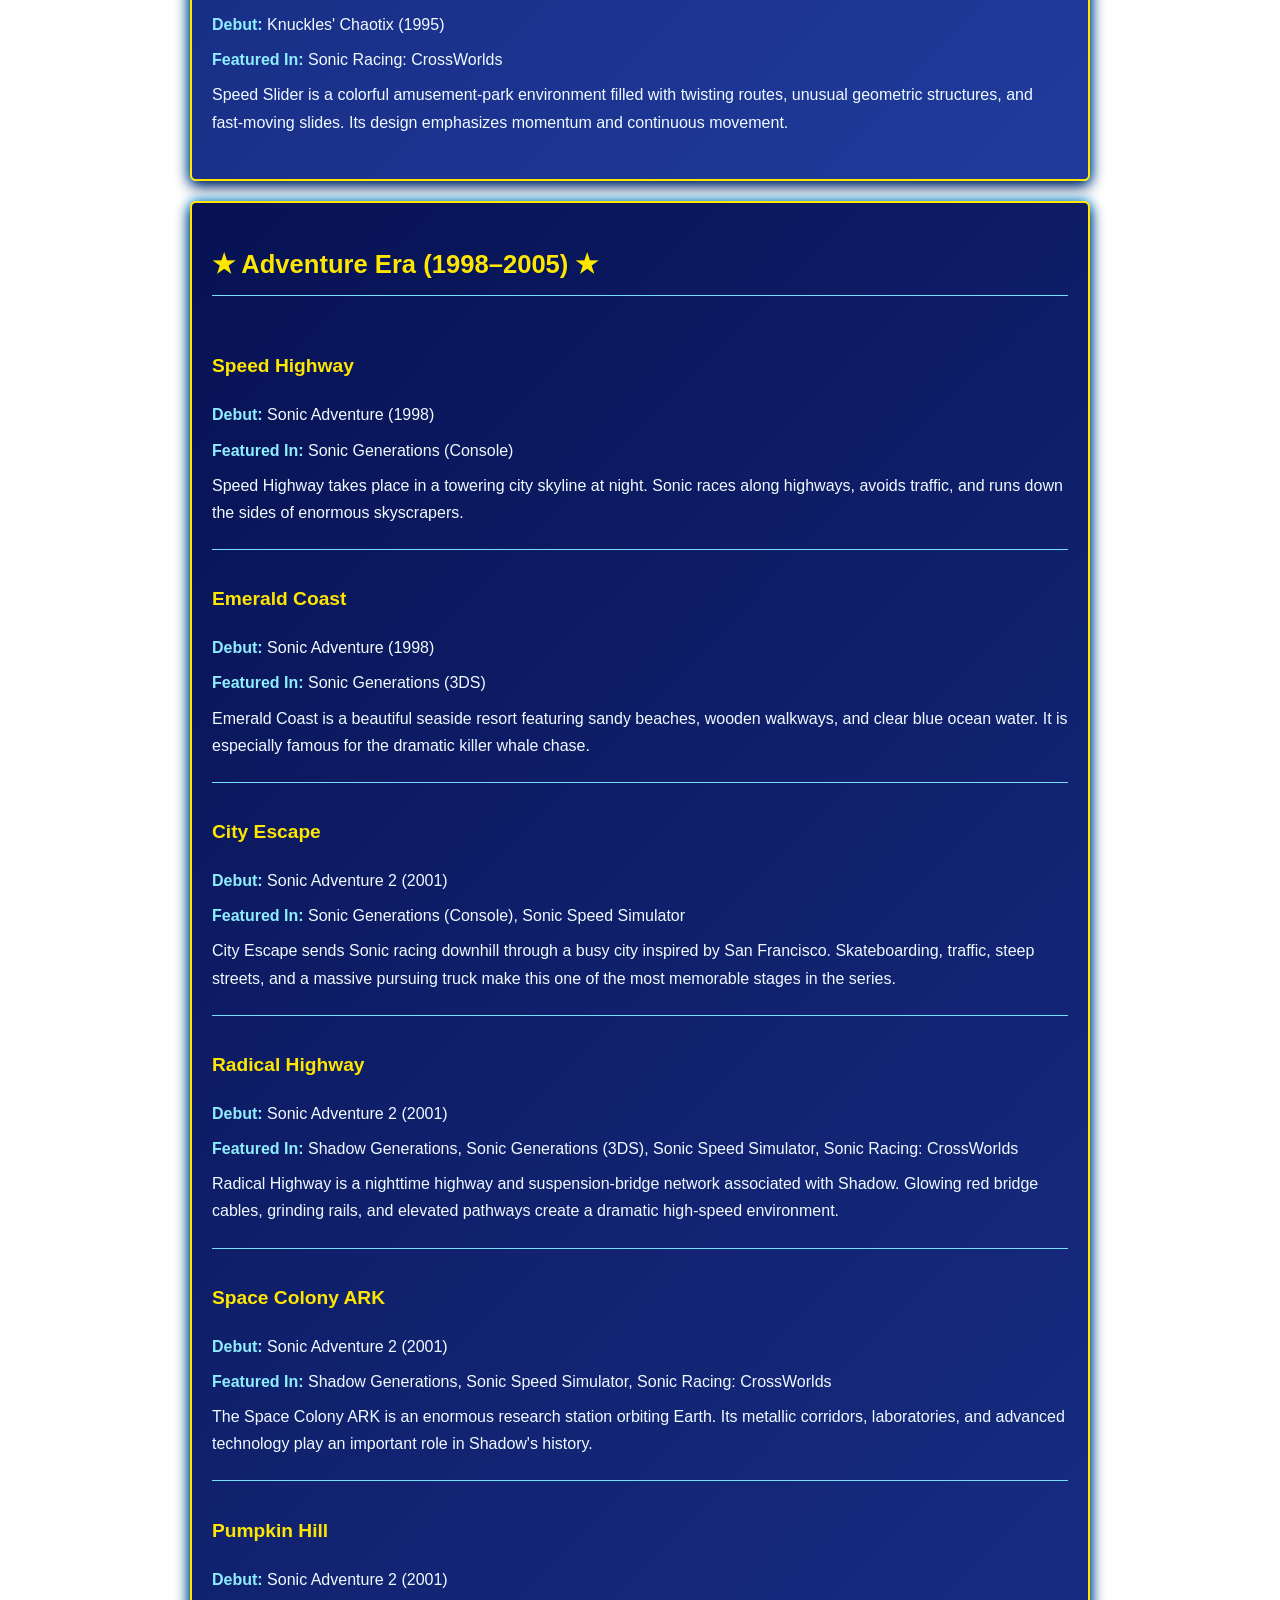
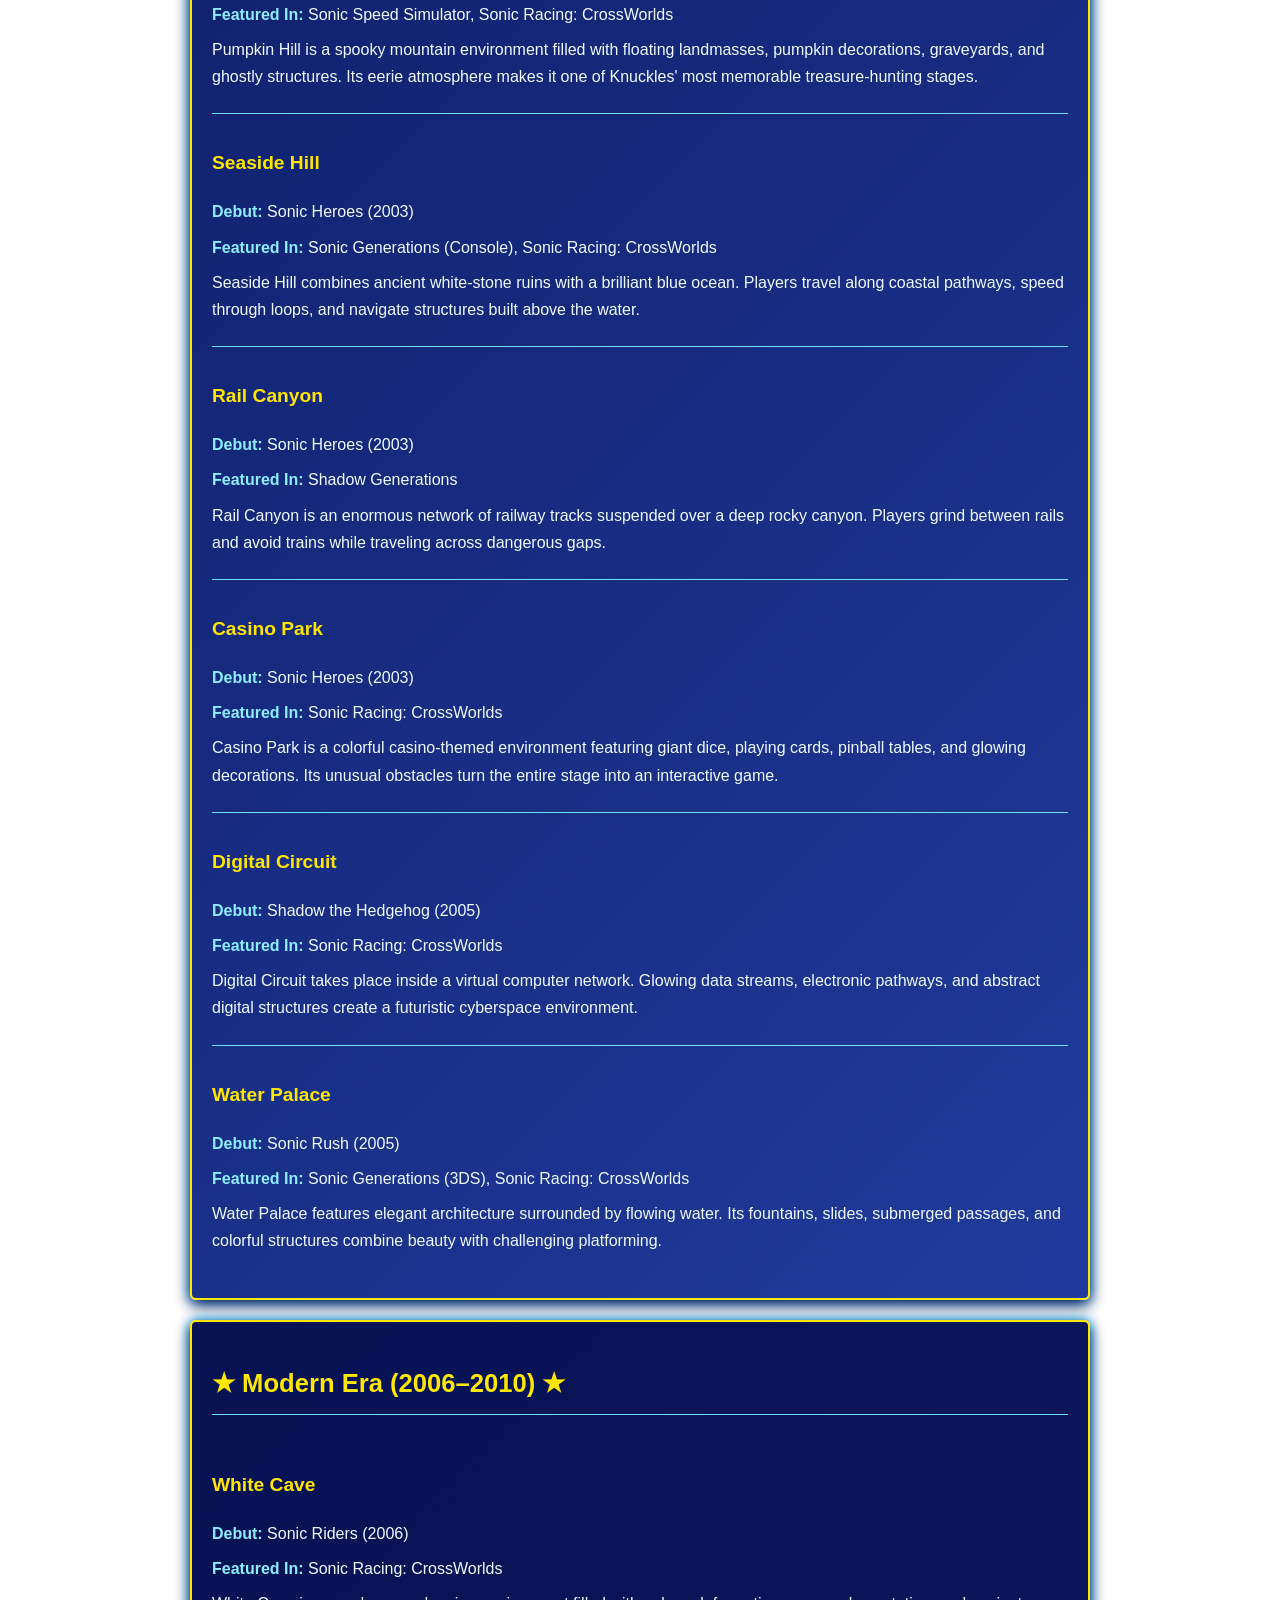
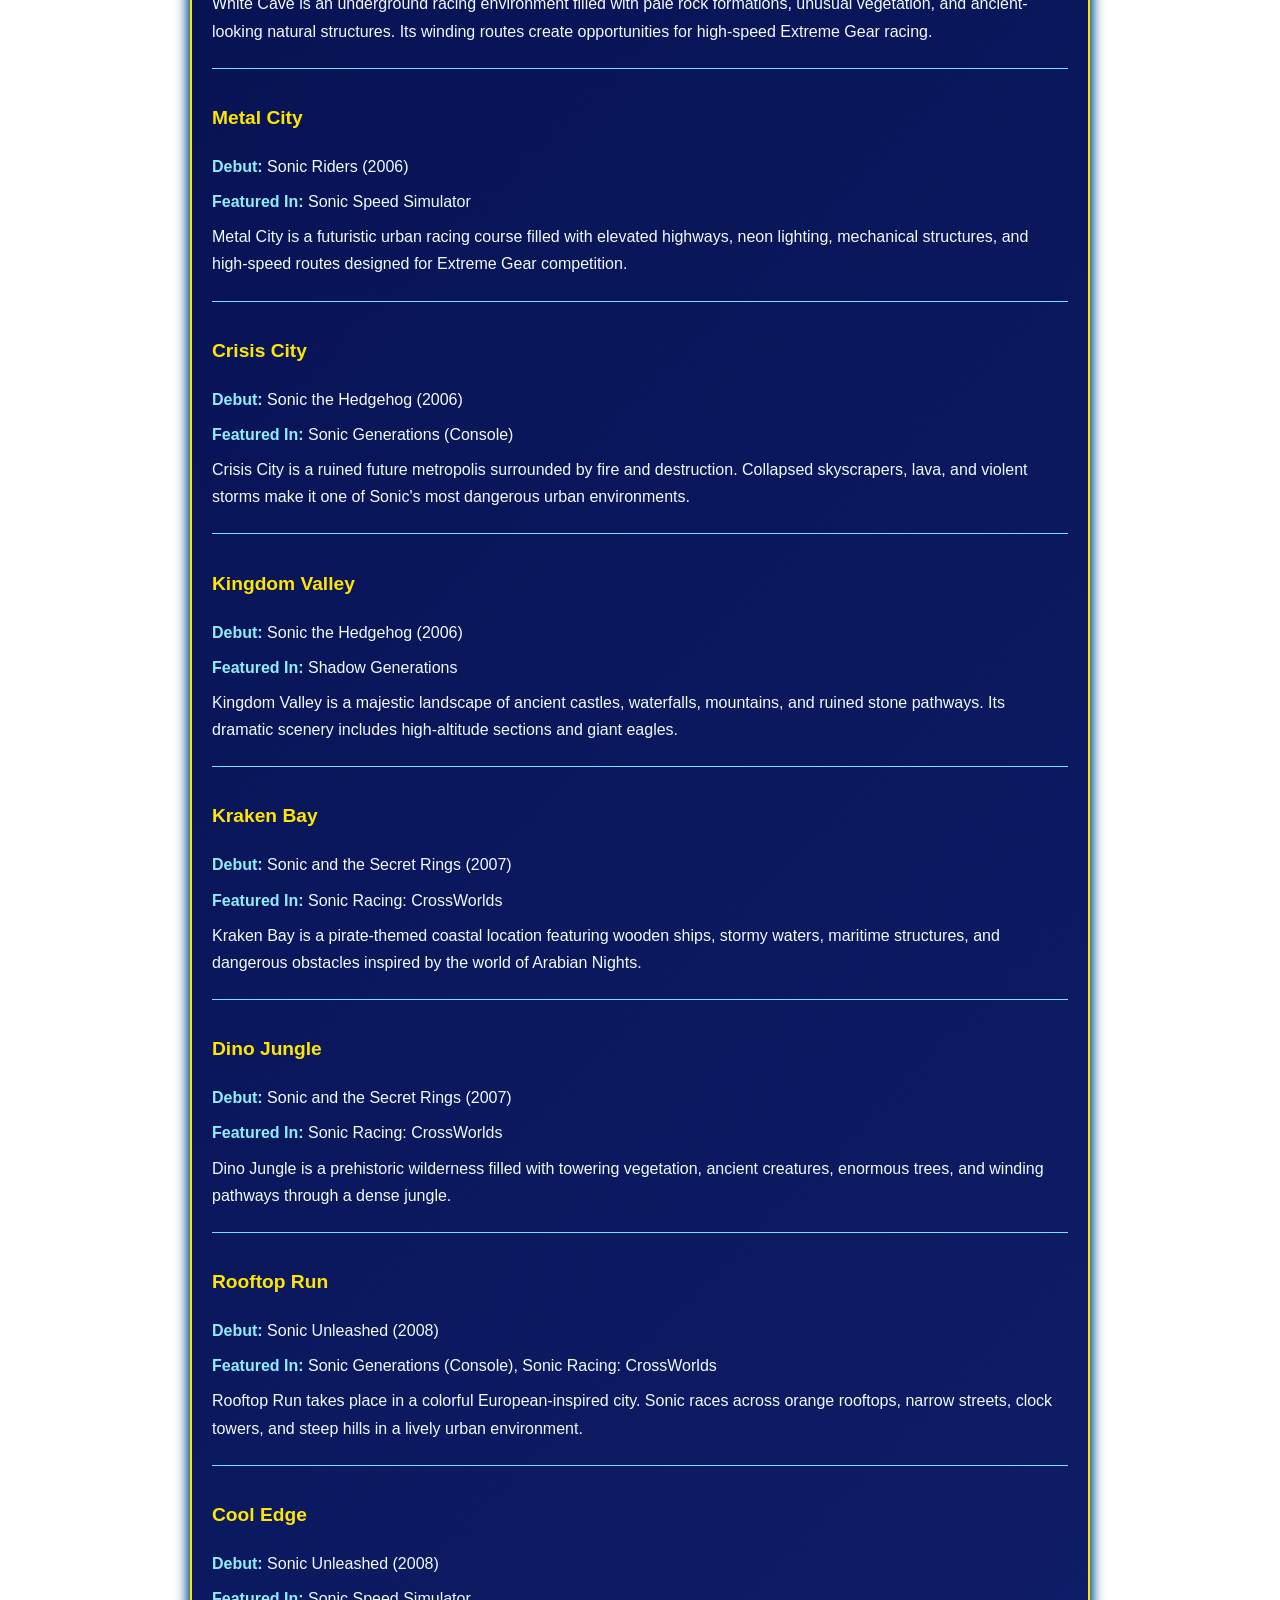
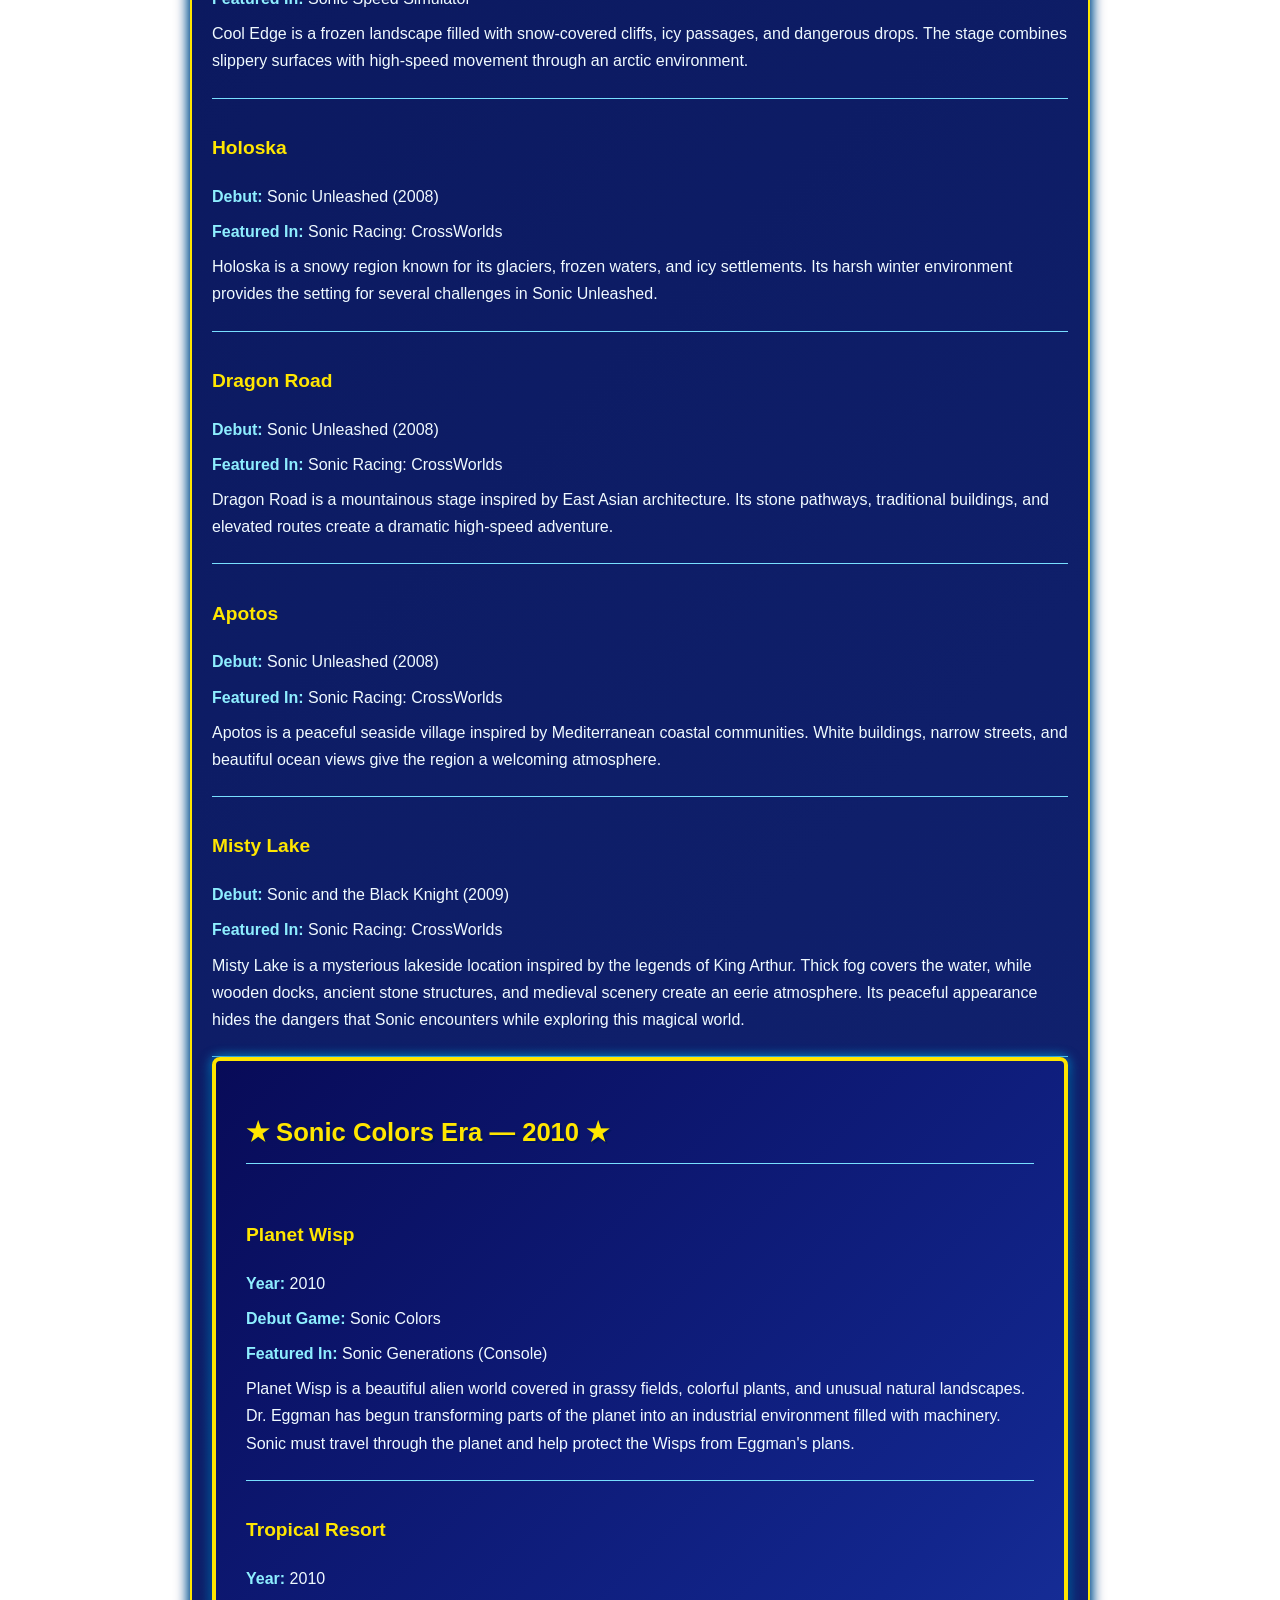
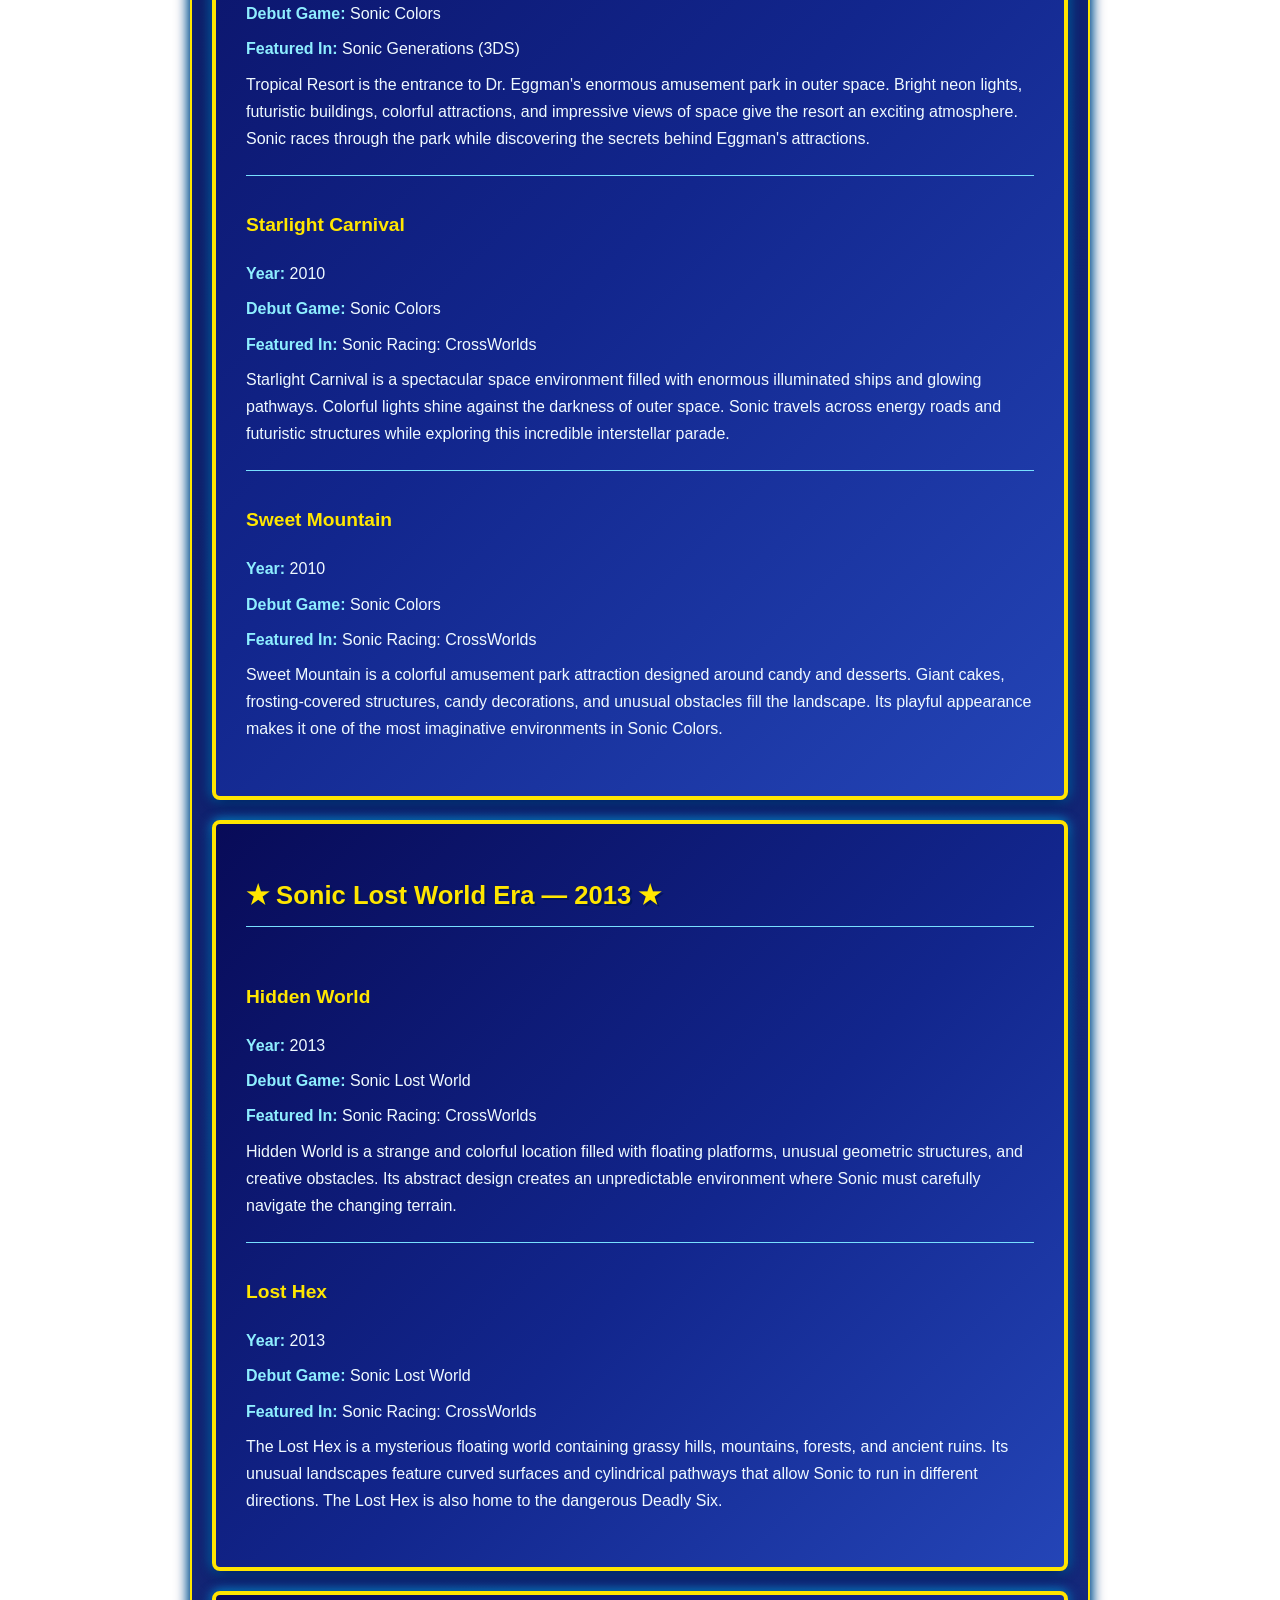
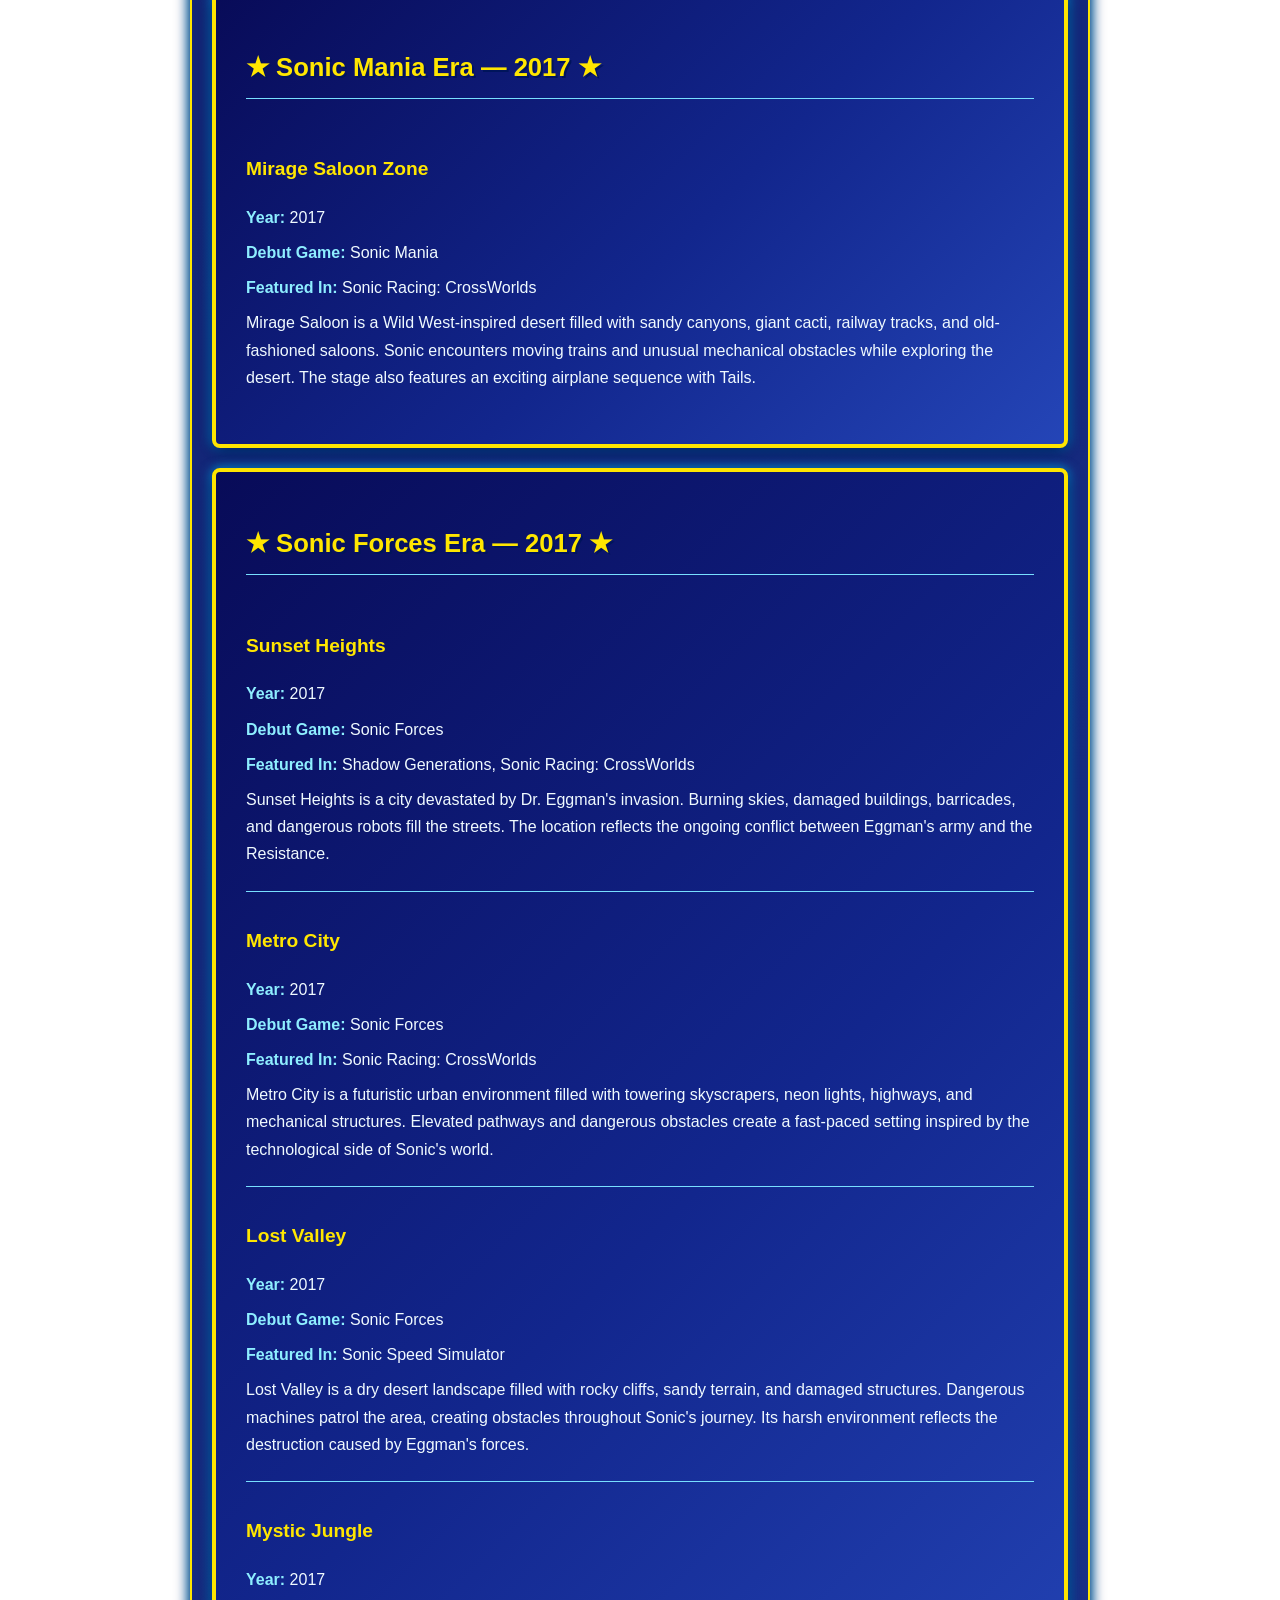
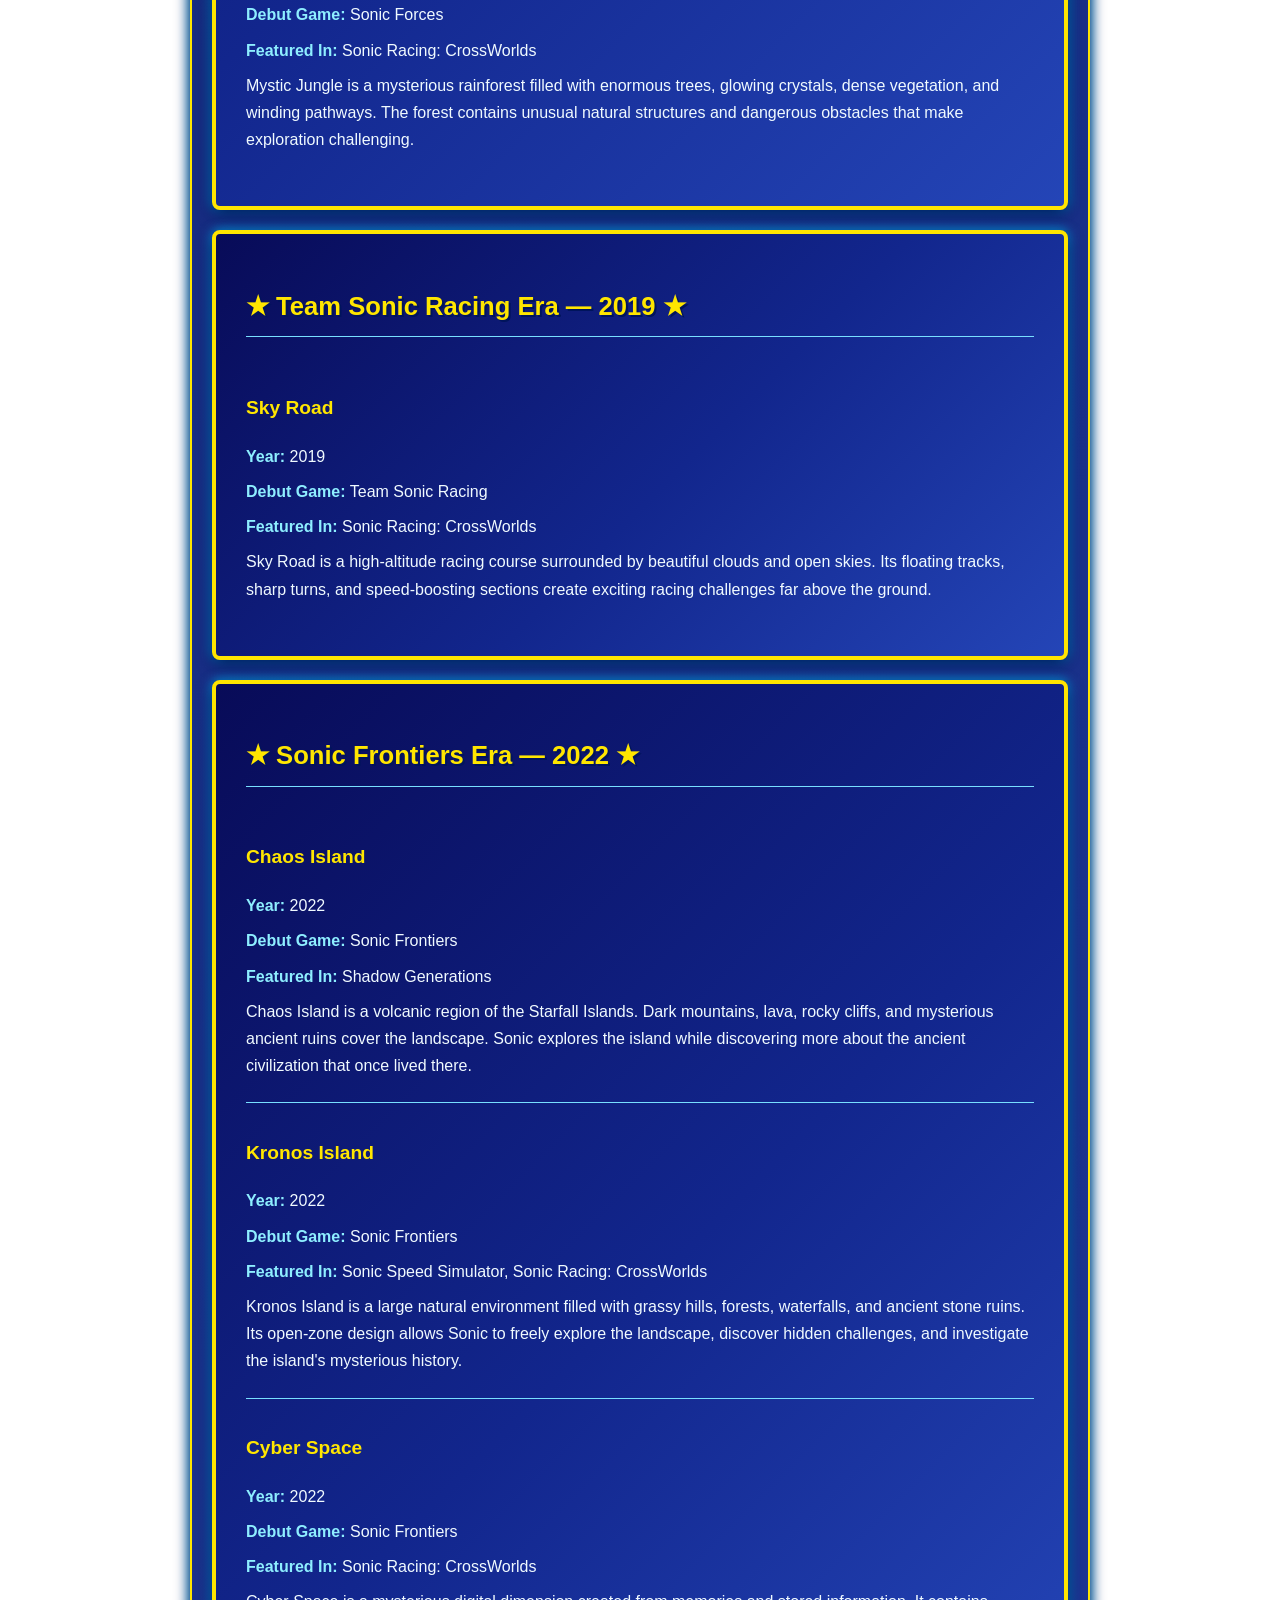
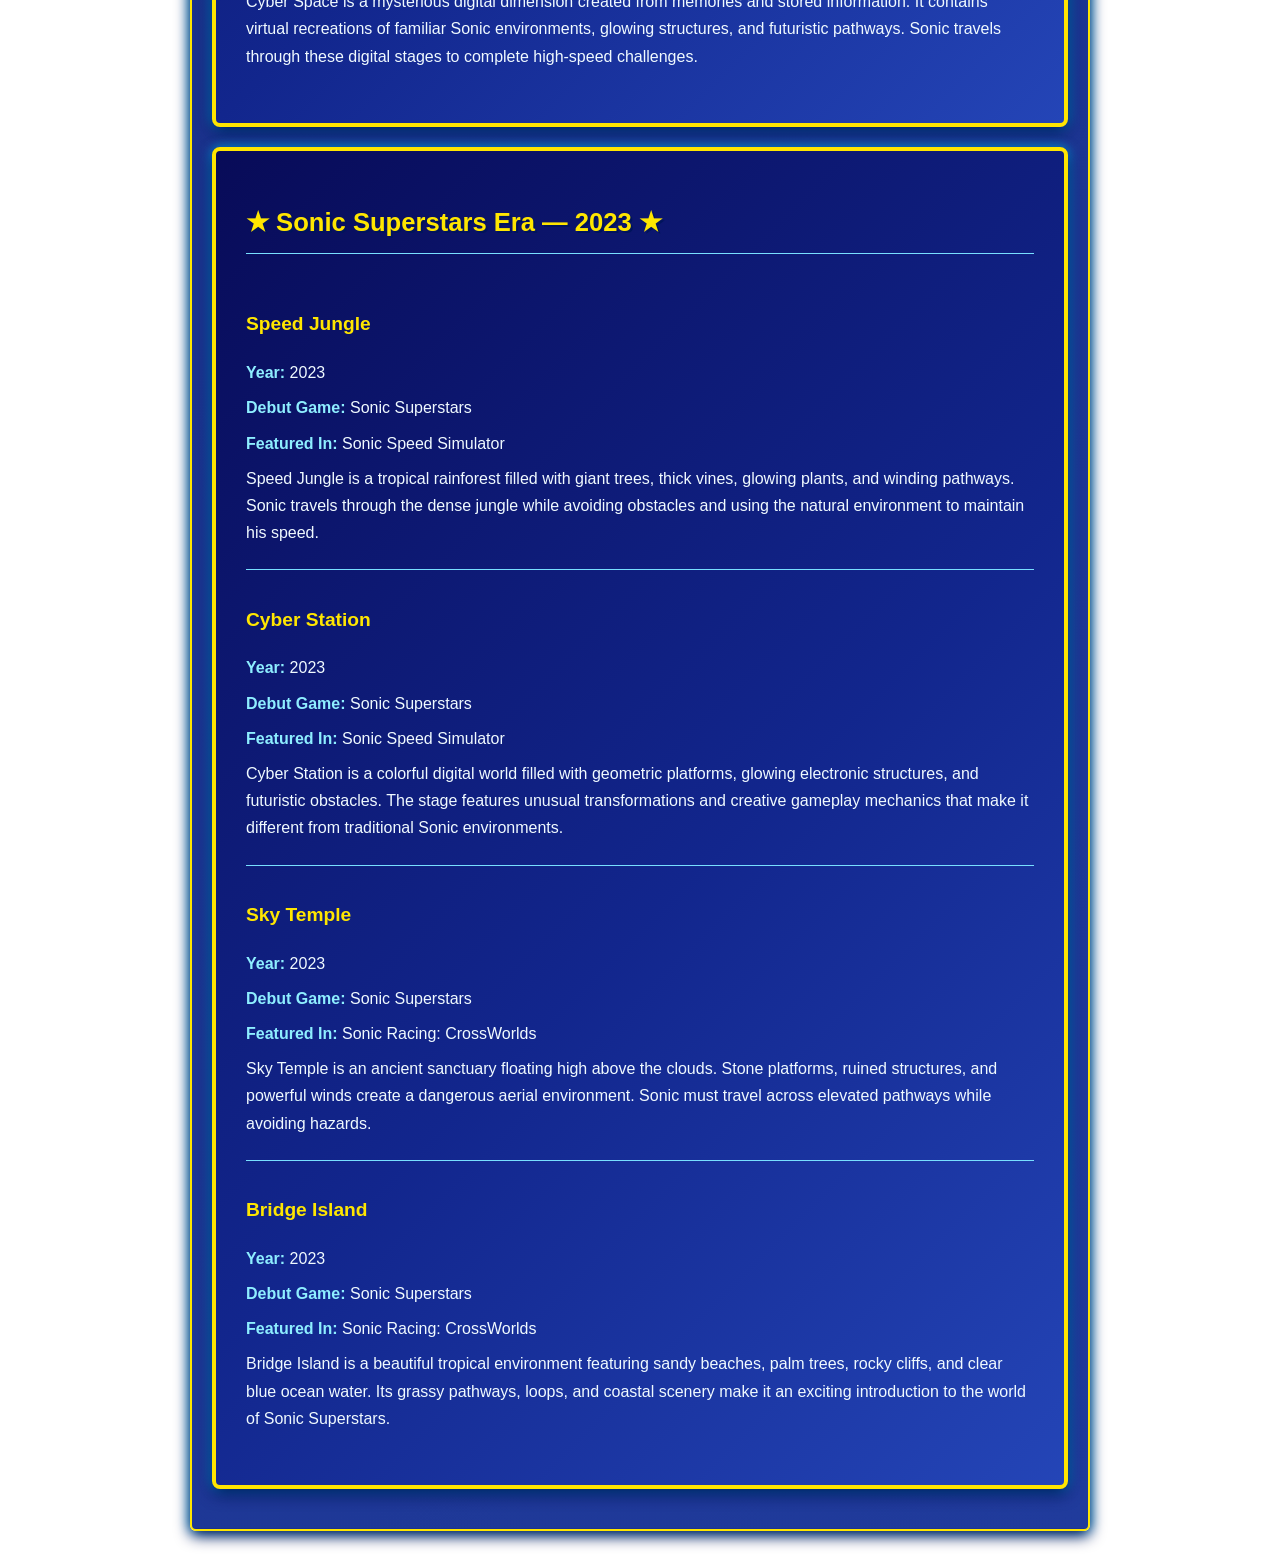
<file: zones.html>
<!DOCTYPE html>
<html lang="en">
<head>
<meta charset="UTF-8">
<meta name="viewport" content="width=device-width, initial-scale=1.0">
<title>Zones | Sonic Discovery Zone</title>
<link rel="stylesheet" href="css/style.css">

<style>
.zones-page {
    width: min(900px, 94%);
    margin: 25px auto;
}

.zones-page section {
    margin-bottom: 20px;
}

.zone-group {
    padding: 20px;
    background: linear-gradient(135deg, #071253, #203b9c);
    border: 2px solid #ffe600;
    border-radius: 6px;
}

.zone-group h2 {
    color: #ffe600;
    border-bottom: 1px solid #78dfff;
    padding-bottom: 10px;
}

.zone-profile {
    padding: 15px 0;
    border-bottom: 1px solid #78dfff;
    color: white;
}

.zone-profile:last-child {
    border-bottom: none;
}

.zone-profile h3 {
    color: #ffe600;
    font-size: 1.2rem;
}

.zone-profile p {
    line-height: 1.7;
    margin: 8px 0;
}

.zone-profile strong {
    color: #8eeeff;
}

@media (max-width: 600px) {
    .zones-page {
        width: 95%;
    }

    .zone-group {
        padding: 12px;
    }
}
</style>
</head>

<body>

<header>
    <h1>SONIC ZONE ENCYCLOPEDIA</h1>
    <p>★ Explore the Worlds of Sonic! ★</p>

    <nav aria-label="Main navigation">
        <a href="index.html">Home</a>
        <a href="characters.html">Characters</a>
        <a href="zones.html">Zones</a>
        <a href="games.html">Games</a>
        <a href="visual-content.html">Visual Content</a>
        <a href="comics.html">Comics</a>
        <a href="artwork.html">Artwork</a>
        <a href="fanart.html">Fanart</a>
    </nav>
</header>

<main class="zones-page">

<section>
    <h2>Welcome to the Zone Explorer!</h2>
    <p>
        Explore the many worlds of Sonic the Hedgehog!
        From tropical islands and ancient ruins to
        futuristic cities and mysterious dimensions,
        the Sonic universe is filled with unforgettable
        locations.
    </p>
    <p>
        Discover 53 Sonic locations from 1991 through
        2023, organized by their original games.
    </p>
</section>

<!-- CLASSIC ERA -->

<section class="zone-group">
<h2>★ Classic Era (1991–1995) ★</h2>

<article class="zone-profile">
<h3>Green Hill Zone</h3>
<p><strong>Debut:</strong> Sonic the Hedgehog (1991)</p>
<p><strong>Featured In:</strong> Sonic Generations (Console &amp; 3DS), Sonic Speed Simulator, Sonic Racing: CrossWorlds</p>
<p>Green Hill is one of the most recognizable locations in the Sonic universe. Its tropical landscape features rolling green hills, palm trees, sunflowers, checkerboard cliffs, and giant loops. The open pathways make it a perfect place for Sonic's high-speed adventures.</p>
</article>

<article class="zone-profile">
<h3>Chemical Plant Zone</h3>
<p><strong>Debut:</strong> Sonic the Hedgehog 2 (1992)</p>
<p><strong>Featured In:</strong> Sonic Generations (Console), Sonic Speed Simulator</p>
<p>Chemical Plant is an enormous industrial facility filled with twisting pipes, moving machinery, and dangerous pink chemicals. Its fast pathways and underwater sections challenge players to keep moving while avoiding hazardous obstacles.</p>
</article>

<article class="zone-profile">
<h3>Casino Night Zone</h3>
<p><strong>Debut:</strong> Sonic the Hedgehog 2 (1992)</p>
<p><strong>Featured In:</strong> Sonic Generations (3DS)</p>
<p>Casino Night is a brightly illuminated casino environment filled with colorful lights, giant pinball bumpers, slot machines, and spring-loaded obstacles. Players can bounce around the stage while collecting rings and exploring its many pathways.</p>
</article>

<article class="zone-profile">
<h3>Emerald Hill Zone</h3>
<p><strong>Debut:</strong> Sonic the Hedgehog 2 (1992)</p>
<p><strong>Featured In:</strong> Sonic Speed Simulator, Sonic Racing: CrossWorlds</p>
<p>Emerald Hill is a peaceful tropical location featuring grassy slopes, palm trees, ocean views, and winding pathways. Its corkscrew tracks and layered terrain allow Sonic to maintain his speed while exploring the landscape.</p>
</article>

<article class="zone-profile">
<h3>Hill Top Zone</h3>
<p><strong>Debut:</strong> Sonic the Hedgehog 2 (1992)</p>
<p><strong>Featured In:</strong> Sonic Speed Simulator</p>
<p>Hill Top takes place high above the clouds in a mountainous region. Blue pine trees and rocky cliffs create a peaceful appearance, but underground lava and volcanic hazards make the environment dangerous.</p>
</article>

<article class="zone-profile">
<h3>Stardust Speedway</h3>
<p><strong>Debut:</strong> Sonic CD (1993)</p>
<p><strong>Featured In:</strong> Sonic Speed Simulator, Sonic Racing: CrossWorlds</p>
<p>Stardust Speedway is a colorful futuristic highway filled with glowing lights, unusual architecture, and winding routes. Its different time periods change the appearance of the environment, and the stage is famous for Sonic's rivalry with Metal Sonic.</p>
</article>

<article class="zone-profile">
<h3>Marble Garden Zone</h3>
<p><strong>Debut:</strong> Sonic the Hedgehog 3 (1994)</p>
<p><strong>Featured In:</strong> Sonic Racing: CrossWorlds</p>
<p>Marble Garden is an ancient environment filled with stone ruins, decorative pillars, and overgrown vegetation. Crumbling structures, spinning tops, and steep cliffs create challenging vertical pathways.</p>
</article>

<article class="zone-profile">
<h3>Sunset Park Zone</h3>
<p><strong>Debut:</strong> Sonic the Hedgehog Triple Trouble (1994)</p>
<p><strong>Featured In:</strong> Sonic Racing: CrossWorlds</p>
<p>Sunset Park is an industrial railway environment illuminated by a dramatic evening sky. Mechanical obstacles, railway tracks, and a memorable train encounter make this location stand out.</p>
</article>

<article class="zone-profile">
<h3>Sky Sanctuary Zone</h3>
<p><strong>Debut:</strong> Sonic &amp; Knuckles (1994)</p>
<p><strong>Featured In:</strong> Sonic Generations (Console), Sonic Speed Simulator</p>
<p>Sky Sanctuary is an ancient temple floating high above the clouds. Stone pillars, floating platforms, and impressive architecture create a mysterious atmosphere while challenging Sonic to navigate dangerous heights.</p>
</article>

<article class="zone-profile">
<h3>Mushroom Hill Zone</h3>
<p><strong>Debut:</strong> Sonic &amp; Knuckles (1994)</p>
<p><strong>Featured In:</strong> Sonic Generations (3DS)</p>
<p>Mushroom Hill is a colorful forest filled with enormous mushrooms, dense foliage, and spring-like obstacles. Seasonal changes give the environment different colors and appearances.</p>
</article>

<article class="zone-profile">
<h3>Speed Slider</h3>
<p><strong>Debut:</strong> Knuckles' Chaotix (1995)</p>
<p><strong>Featured In:</strong> Sonic Racing: CrossWorlds</p>
<p>Speed Slider is a colorful amusement-park environment filled with twisting routes, unusual geometric structures, and fast-moving slides. Its design emphasizes momentum and continuous movement.</p>
</article>

</section>

<!-- ADVENTURE ERA -->

<section class="zone-group">
<h2>★ Adventure Era (1998–2005) ★</h2>

<article class="zone-profile">
<h3>Speed Highway</h3>
<p><strong>Debut:</strong> Sonic Adventure (1998)</p>
<p><strong>Featured In:</strong> Sonic Generations (Console)</p>
<p>Speed Highway takes place in a towering city skyline at night. Sonic races along highways, avoids traffic, and runs down the sides of enormous skyscrapers.</p>
</article>

<article class="zone-profile">
<h3>Emerald Coast</h3>
<p><strong>Debut:</strong> Sonic Adventure (1998)</p>
<p><strong>Featured In:</strong> Sonic Generations (3DS)</p>
<p>Emerald Coast is a beautiful seaside resort featuring sandy beaches, wooden walkways, and clear blue ocean water. It is especially famous for the dramatic killer whale chase.</p>
</article>

<article class="zone-profile">
<h3>City Escape</h3>
<p><strong>Debut:</strong> Sonic Adventure 2 (2001)</p>
<p><strong>Featured In:</strong> Sonic Generations (Console), Sonic Speed Simulator</p>
<p>City Escape sends Sonic racing downhill through a busy city inspired by San Francisco. Skateboarding, traffic, steep streets, and a massive pursuing truck make this one of the most memorable stages in the series.</p>
</article>

<article class="zone-profile">
<h3>Radical Highway</h3>
<p><strong>Debut:</strong> Sonic Adventure 2 (2001)</p>
<p><strong>Featured In:</strong> Shadow Generations, Sonic Generations (3DS), Sonic Speed Simulator, Sonic Racing: CrossWorlds</p>
<p>Radical Highway is a nighttime highway and suspension-bridge network associated with Shadow. Glowing red bridge cables, grinding rails, and elevated pathways create a dramatic high-speed environment.</p>
</article>

<article class="zone-profile">
<h3>Space Colony ARK</h3>
<p><strong>Debut:</strong> Sonic Adventure 2 (2001)</p>
<p><strong>Featured In:</strong> Shadow Generations, Sonic Speed Simulator, Sonic Racing: CrossWorlds</p>
<p>The Space Colony ARK is an enormous research station orbiting Earth. Its metallic corridors, laboratories, and advanced technology play an important role in Shadow's history.</p>
</article>

<article class="zone-profile">
<h3>Pumpkin Hill</h3>
<p><strong>Debut:</strong> Sonic Adventure 2 (2001)</p>
<p><strong>Featured In:</strong> Sonic Speed Simulator, Sonic Racing: CrossWorlds</p>
<p>Pumpkin Hill is a spooky mountain environment filled with floating landmasses, pumpkin decorations, graveyards, and ghostly structures. Its eerie atmosphere makes it one of Knuckles' most memorable treasure-hunting stages.</p>
</article>

<article class="zone-profile">
<h3>Seaside Hill</h3>
<p><strong>Debut:</strong> Sonic Heroes (2003)</p>
<p><strong>Featured In:</strong> Sonic Generations (Console), Sonic Racing: CrossWorlds</p>
<p>Seaside Hill combines ancient white-stone ruins with a brilliant blue ocean. Players travel along coastal pathways, speed through loops, and navigate structures built above the water.</p>
</article>

<article class="zone-profile">
<h3>Rail Canyon</h3>
<p><strong>Debut:</strong> Sonic Heroes (2003)</p>
<p><strong>Featured In:</strong> Shadow Generations</p>
<p>Rail Canyon is an enormous network of railway tracks suspended over a deep rocky canyon. Players grind between rails and avoid trains while traveling across dangerous gaps.</p>
</article>

<article class="zone-profile">
<h3>Casino Park</h3>
<p><strong>Debut:</strong> Sonic Heroes (2003)</p>
<p><strong>Featured In:</strong> Sonic Racing: CrossWorlds</p>
<p>Casino Park is a colorful casino-themed environment featuring giant dice, playing cards, pinball tables, and glowing decorations. Its unusual obstacles turn the entire stage into an interactive game.</p>
</article>

<article class="zone-profile">
<h3>Digital Circuit</h3>
<p><strong>Debut:</strong> Shadow the Hedgehog (2005)</p>
<p><strong>Featured In:</strong> Sonic Racing: CrossWorlds</p>
<p>Digital Circuit takes place inside a virtual computer network. Glowing data streams, electronic pathways, and abstract digital structures create a futuristic cyberspace environment.</p>
</article>

<article class="zone-profile">
<h3>Water Palace</h3>
<p><strong>Debut:</strong> Sonic Rush (2005)</p>
<p><strong>Featured In:</strong> Sonic Generations (3DS), Sonic Racing: CrossWorlds</p>
<p>Water Palace features elegant architecture surrounded by flowing water. Its fountains, slides, submerged passages, and colorful structures combine beauty with challenging platforming.</p>
</article>

</section>

<!-- MODERN ERA -->

<section class="zone-group">
<h2>★ Modern Era (2006–2010) ★</h2>

<article class="zone-profile">
<h3>White Cave</h3>
<p><strong>Debut:</strong> Sonic Riders (2006)</p>
<p><strong>Featured In:</strong> Sonic Racing: CrossWorlds</p>
<p>White Cave is an underground racing environment filled with pale rock formations, unusual vegetation, and ancient-looking natural structures. Its winding routes create opportunities for high-speed Extreme Gear racing.</p>
</article>

<article class="zone-profile">
<h3>Metal City</h3>
<p><strong>Debut:</strong> Sonic Riders (2006)</p>
<p><strong>Featured In:</strong> Sonic Speed Simulator</p>
<p>Metal City is a futuristic urban racing course filled with elevated highways, neon lighting, mechanical structures, and high-speed routes designed for Extreme Gear competition.</p>
</article>

<article class="zone-profile">
<h3>Crisis City</h3>
<p><strong>Debut:</strong> Sonic the Hedgehog (2006)</p>
<p><strong>Featured In:</strong> Sonic Generations (Console)</p>
<p>Crisis City is a ruined future metropolis surrounded by fire and destruction. Collapsed skyscrapers, lava, and violent storms make it one of Sonic's most dangerous urban environments.</p>
</article>

<article class="zone-profile">
<h3>Kingdom Valley</h3>
<p><strong>Debut:</strong> Sonic the Hedgehog (2006)</p>
<p><strong>Featured In:</strong> Shadow Generations</p>
<p>Kingdom Valley is a majestic landscape of ancient castles, waterfalls, mountains, and ruined stone pathways. Its dramatic scenery includes high-altitude sections and giant eagles.</p>
</article>

<article class="zone-profile">
<h3>Kraken Bay</h3>
<p><strong>Debut:</strong> Sonic and the Secret Rings (2007)</p>
<p><strong>Featured In:</strong> Sonic Racing: CrossWorlds</p>
<p>Kraken Bay is a pirate-themed coastal location featuring wooden ships, stormy waters, maritime structures, and dangerous obstacles inspired by the world of Arabian Nights.</p>
</article>

<article class="zone-profile">
<h3>Dino Jungle</h3>
<p><strong>Debut:</strong> Sonic and the Secret Rings (2007)</p>
<p><strong>Featured In:</strong> Sonic Racing: CrossWorlds</p>
<p>Dino Jungle is a prehistoric wilderness filled with towering vegetation, ancient creatures, enormous trees, and winding pathways through a dense jungle.</p>
</article>

<article class="zone-profile">
<h3>Rooftop Run</h3>
<p><strong>Debut:</strong> Sonic Unleashed (2008)</p>
<p><strong>Featured In:</strong> Sonic Generations (Console), Sonic Racing: CrossWorlds</p>
<p>Rooftop Run takes place in a colorful European-inspired city. Sonic races across orange rooftops, narrow streets, clock towers, and steep hills in a lively urban environment.</p>
</article>

<article class="zone-profile">
<h3>Cool Edge</h3>
<p><strong>Debut:</strong> Sonic Unleashed (2008)</p>
<p><strong>Featured In:</strong> Sonic Speed Simulator</p>
<p>Cool Edge is a frozen landscape filled with snow-covered cliffs, icy passages, and dangerous drops. The stage combines slippery surfaces with high-speed movement through an arctic environment.</p>
</article>

<article class="zone-profile">
<h3>Holoska</h3>
<p><strong>Debut:</strong> Sonic Unleashed (2008)</p>
<p><strong>Featured In:</strong> Sonic Racing: CrossWorlds</p>
<p>Holoska is a snowy region known for its glaciers, frozen waters, and icy settlements. Its harsh winter environment provides the setting for several challenges in Sonic Unleashed.</p>
</article>

<article class="zone-profile">
<h3>Dragon Road</h3>
<p><strong>Debut:</strong> Sonic Unleashed (2008)</p>
<p><strong>Featured In:</strong> Sonic Racing: CrossWorlds</p>
<p>Dragon Road is a mountainous stage inspired by East Asian architecture. Its stone pathways, traditional buildings, and elevated routes create a dramatic high-speed adventure.</p>
</article>

<article class="zone-profile">
<h3>Apotos</h3>
<p><strong>Debut:</strong> Sonic Unleashed (2008)</p>
<p><strong>Featured In:</strong> Sonic Racing: CrossWorlds</p>
<p>Apotos is a peaceful seaside village inspired by Mediterranean coastal communities. White buildings, narrow streets, and beautiful ocean views give the region a welcoming atmosphere.</p>
</article>

<article class="zone-profile">
<h3>Misty Lake</h3>
<p><strong>Debut:</strong> Sonic and the Black Knight (2009)</p>
<p><strong>Featured In:</strong> Sonic Racing: CrossWorlds</p>
<p>Misty Lake is a mysterious lakeside location inspired
        by the legends of King Arthur. Thick fog covers the
        water, while wooden docks, ancient stone structures,
        and medieval scenery create an eerie atmosphere.
        Its peaceful appearance hides the dangers that
        Sonic encounters while exploring this magical world.
    </p>
</article>

 <section>
    <h2>★ Sonic Colors Era — 2010 ★</h2>

    <article class="zone-profile">
        <h3>Planet Wisp</h3>
        <p><strong>Year:</strong> 2010</p>
        <p><strong>Debut Game:</strong> Sonic Colors</p>
        <p><strong>Featured In:</strong> Sonic Generations (Console)</p>
        <p>
            Planet Wisp is a beautiful alien world covered
            in grassy fields, colorful plants, and unusual
            natural landscapes. Dr. Eggman has begun
            transforming parts of the planet into an
            industrial environment filled with machinery.
            Sonic must travel through the planet and help
            protect the Wisps from Eggman's plans.
        </p>
    </article>

    <article class="zone-profile">
        <h3>Tropical Resort</h3>
        <p><strong>Year:</strong> 2010</p>
        <p><strong>Debut Game:</strong> Sonic Colors</p>
        <p><strong>Featured In:</strong> Sonic Generations (3DS)</p>
        <p>
            Tropical Resort is the entrance to Dr. Eggman's
            enormous amusement park in outer space.
            Bright neon lights, futuristic buildings,
            colorful attractions, and impressive views
            of space give the resort an exciting atmosphere.
            Sonic races through the park while discovering
            the secrets behind Eggman's attractions.
        </p>
    </article>

    <article class="zone-profile">
        <h3>Starlight Carnival</h3>
        <p><strong>Year:</strong> 2010</p>
        <p><strong>Debut Game:</strong> Sonic Colors</p>
        <p><strong>Featured In:</strong> Sonic Racing: CrossWorlds</p>
        <p>
            Starlight Carnival is a spectacular space
            environment filled with enormous illuminated
            ships and glowing pathways. Colorful lights
            shine against the darkness of outer space.
            Sonic travels across energy roads and
            futuristic structures while exploring
            this incredible interstellar parade.
        </p>
    </article>

    <article class="zone-profile">
        <h3>Sweet Mountain</h3>
        <p><strong>Year:</strong> 2010</p>
        <p><strong>Debut Game:</strong> Sonic Colors</p>
        <p><strong>Featured In:</strong> Sonic Racing: CrossWorlds</p>
        <p>
            Sweet Mountain is a colorful amusement park
            attraction designed around candy and desserts.
            Giant cakes, frosting-covered structures,
            candy decorations, and unusual obstacles
            fill the landscape. Its playful appearance
            makes it one of the most imaginative
            environments in Sonic Colors.
        </p>
    </article>
</section>

<section>
    <h2>★ Sonic Lost World Era — 2013 ★</h2>

    <article class="zone-profile">
        <h3>Hidden World</h3>
        <p><strong>Year:</strong> 2013</p>
        <p><strong>Debut Game:</strong> Sonic Lost World</p>
        <p><strong>Featured In:</strong> Sonic Racing: CrossWorlds</p>
        <p>
            Hidden World is a strange and colorful location
            filled with floating platforms, unusual
            geometric structures, and creative obstacles.
            Its abstract design creates an unpredictable
            environment where Sonic must carefully
            navigate the changing terrain.
        </p>
    </article>

    <article class="zone-profile">
        <h3>Lost Hex</h3>
        <p><strong>Year:</strong> 2013</p>
        <p><strong>Debut Game:</strong> Sonic Lost World</p>
        <p><strong>Featured In:</strong> Sonic Racing: CrossWorlds</p>
        <p>
            The Lost Hex is a mysterious floating world
            containing grassy hills, mountains, forests,
            and ancient ruins. Its unusual landscapes
            feature curved surfaces and cylindrical
            pathways that allow Sonic to run in
            different directions. The Lost Hex is
            also home to the dangerous Deadly Six.
        </p>
    </article>
</section>

<section>
    <h2>★ Sonic Mania Era — 2017 ★</h2>

    <article class="zone-profile">
        <h3>Mirage Saloon Zone</h3>
        <p><strong>Year:</strong> 2017</p>
        <p><strong>Debut Game:</strong> Sonic Mania</p>
        <p><strong>Featured In:</strong> Sonic Racing: CrossWorlds</p>
        <p>
            Mirage Saloon is a Wild West-inspired desert
            filled with sandy canyons, giant cacti,
            railway tracks, and old-fashioned saloons.
            Sonic encounters moving trains and unusual
            mechanical obstacles while exploring
            the desert. The stage also features an
            exciting airplane sequence with Tails.
        </p>
    </article>
</section>

<section>
    <h2>★ Sonic Forces Era — 2017 ★</h2>

    <article class="zone-profile">
        <h3>Sunset Heights</h3>
        <p><strong>Year:</strong> 2017</p>
        <p><strong>Debut Game:</strong> Sonic Forces</p>
        <p><strong>Featured In:</strong> Shadow Generations,
        Sonic Racing: CrossWorlds</p>
        <p>
            Sunset Heights is a city devastated by
            Dr. Eggman's invasion. Burning skies,
            damaged buildings, barricades, and
            dangerous robots fill the streets.
            The location reflects the ongoing
            conflict between Eggman's army
            and the Resistance.
        </p>
    </article>

    <article class="zone-profile">
        <h3>Metro City</h3>
        <p><strong>Year:</strong> 2017</p>
        <p><strong>Debut Game:</strong> Sonic Forces</p>
        <p><strong>Featured In:</strong> Sonic Racing: CrossWorlds</p>
        <p>
            Metro City is a futuristic urban environment
            filled with towering skyscrapers, neon
            lights, highways, and mechanical structures.
            Elevated pathways and dangerous obstacles
            create a fast-paced setting inspired by
            the technological side of Sonic's world.
        </p>
    </article>

    <article class="zone-profile">
        <h3>Lost Valley</h3>
        <p><strong>Year:</strong> 2017</p>
        <p><strong>Debut Game:</strong> Sonic Forces</p>
        <p><strong>Featured In:</strong> Sonic Speed Simulator</p>
        <p>
            Lost Valley is a dry desert landscape filled
            with rocky cliffs, sandy terrain, and
            damaged structures. Dangerous machines
            patrol the area, creating obstacles
            throughout Sonic's journey. Its harsh
            environment reflects the destruction
            caused by Eggman's forces.
        </p>
    </article>

    <article class="zone-profile">
        <h3>Mystic Jungle</h3>
        <p><strong>Year:</strong> 2017</p>
        <p><strong>Debut Game:</strong> Sonic Forces</p>
        <p><strong>Featured In:</strong> Sonic Racing: CrossWorlds</p>
        <p>
            Mystic Jungle is a mysterious rainforest
            filled with enormous trees, glowing
            crystals, dense vegetation, and winding
            pathways. The forest contains unusual
            natural structures and dangerous obstacles
            that make exploration challenging.
        </p>
    </article>
</section>

<section>
    <h2>★ Team Sonic Racing Era — 2019 ★</h2>

    <article class="zone-profile">
        <h3>Sky Road</h3>
        <p><strong>Year:</strong> 2019</p>
        <p><strong>Debut Game:</strong> Team Sonic Racing</p>
        <p><strong>Featured In:</strong> Sonic Racing: CrossWorlds</p>
        <p>
            Sky Road is a high-altitude racing course
            surrounded by beautiful clouds and open
            skies. Its floating tracks, sharp turns,
            and speed-boosting sections create
            exciting racing challenges far above
            the ground.
        </p>
    </article>
</section>

<section>
    <h2>★ Sonic Frontiers Era — 2022 ★</h2>

    <article class="zone-profile">
        <h3>Chaos Island</h3>
        <p><strong>Year:</strong> 2022</p>
        <p><strong>Debut Game:</strong> Sonic Frontiers</p>
        <p><strong>Featured In:</strong> Shadow Generations</p>
        <p>
            Chaos Island is a volcanic region of
            the Starfall Islands. Dark mountains,
            lava, rocky cliffs, and mysterious
            ancient ruins cover the landscape.
            Sonic explores the island while
            discovering more about the ancient
            civilization that once lived there.
        </p>
    </article>

    <article class="zone-profile">
        <h3>Kronos Island</h3>
        <p><strong>Year:</strong> 2022</p>
        <p><strong>Debut Game:</strong> Sonic Frontiers</p>
        <p><strong>Featured In:</strong> Sonic Speed Simulator,
        Sonic Racing: CrossWorlds</p>
        <p>
            Kronos Island is a large natural environment
            filled with grassy hills, forests, waterfalls,
            and ancient stone ruins. Its open-zone design
            allows Sonic to freely explore the landscape,
            discover hidden challenges, and investigate
            the island's mysterious history.
        </p>
    </article>

    <article class="zone-profile">
        <h3>Cyber Space</h3>
        <p><strong>Year:</strong> 2022</p>
        <p><strong>Debut Game:</strong> Sonic Frontiers</p>
        <p><strong>Featured In:</strong> Sonic Racing: CrossWorlds</p>
        <p>
            Cyber Space is a mysterious digital dimension
            created from memories and stored information.
            It contains virtual recreations of familiar
            Sonic environments, glowing structures,
            and futuristic pathways. Sonic travels
            through these digital stages to complete
            high-speed challenges.
        </p>
    </article>
</section>

<section>
    <h2>★ Sonic Superstars Era — 2023 ★</h2>

    <article class="zone-profile">
        <h3>Speed Jungle</h3>
        <p><strong>Year:</strong> 2023</p>
        <p><strong>Debut Game:</strong> Sonic Superstars</p>
        <p><strong>Featured In:</strong> Sonic Speed Simulator</p>
        <p>
            Speed Jungle is a tropical rainforest
            filled with giant trees, thick vines,
            glowing plants, and winding pathways.
            Sonic travels through the dense jungle
            while avoiding obstacles and using
            the natural environment to maintain
            his speed.
        </p>
    </article>

    <article class="zone-profile">
        <h3>Cyber Station</h3>
        <p><strong>Year:</strong> 2023</p>
        <p><strong>Debut Game:</strong> Sonic Superstars</p>
        <p><strong>Featured In:</strong> Sonic Speed Simulator</p>
        <p>
            Cyber Station is a colorful digital world
            filled with geometric platforms, glowing
            electronic structures, and futuristic
            obstacles. The stage features unusual
            transformations and creative gameplay
            mechanics that make it different from
            traditional Sonic environments.
        </p>
    </article>

    <article class="zone-profile">
        <h3>Sky Temple</h3>
        <p><strong>Year:</strong> 2023</p>
        <p><strong>Debut Game:</strong> Sonic Superstars</p>
        <p><strong>Featured In:</strong> Sonic Racing: CrossWorlds</p>
        <p>
            Sky Temple is an ancient sanctuary
            floating high above the clouds.
            Stone platforms, ruined structures,
            and powerful winds create a dangerous
            aerial environment. Sonic must travel
            across elevated pathways while
            avoiding hazards.
        </p>
    </article>

    <article class="zone-profile">
        <h3>Bridge Island</h3>
        <p><strong>Year:</strong> 2023</p>
        <p><strong>Debut Game:</strong> Sonic Superstars</p>
        <p><strong>Featured In:</strong> Sonic Racing: CrossWorlds</p>
        <p>
            Bridge Island is a beautiful tropical
            environment featuring sandy beaches,
            palm trees, rocky cliffs, and clear
            blue ocean water. Its grassy pathways,
            loops, and coastal scenery make it
            an exciting introduction to the
            world of Sonic Superstars.
        </p>
    </article>
</section>
</file>
<file: css/style.css>
/* =====================================
   SONIC DISCOVERY ZONE
   Retro 2000s Sonic Fan Website
   ===================================== */

/* General Website Styling */

* {
    box-sizing: border-box;
}

html {
    scroll-behavior: smooth;
}

body {
    margin: 0;
    font-family: Verdana, Arial, sans-serif;
    color: white;
    line-height: 1.6;

    /* Blue gradient background */
    background: linear-gradient(
        125deg,
        #050a4f 0%,
        #1034c9 35%,
        #0878e6 70%,
        #00c9ef 100%
    );

    background-attachment: fixed;
}

/* Header and Website Title */

header {
    text-align: center;
    padding: 35px 20px;

    background: linear-gradient(
        180deg,
        #73e5ff 0%,
        #1688e8 35%,
        #063ab5 70%,
        #001b71 100%
    );

    border-bottom: 5px solid #ffe500;
}

header h1 {
    font-size: 2.8rem;
    color: #ffeb00;
    margin: 0;

    text-shadow:
        3px 3px 0 #00145c,
        0 0 15px #ffffff;
}

header p {
    color: white;
    font-size: 1.1rem;
    font-weight: bold;
    margin: 10px 0;
}

/* Retro Navigation Menu */

nav {
    display: flex;
    justify-content: center;
    flex-wrap: wrap;
    gap: 10px;
    margin-top: 25px;
}

nav a {
    display: inline-block;
    padding: 10px 15px;

    color: white;
    font-size: 14px;
    font-weight: bold;
    text-decoration: none;

    background: linear-gradient(
        180deg,
        #8beaff 0%,
        #167ee7 45%,
        #00318e 50%,
        #0753b8 100%
    );

    border: 2px solid #ffe500;
    border-radius: 5px;

    box-shadow: 0 4px 8px #00114d;
    transition: transform 0.2s, box-shadow 0.2s;
}

nav a:hover,
nav a:focus-visible {
    color: #00145c;
    background: linear-gradient(
        #fff6a0,
        #ffdf00
    );

    transform: translateY(-3px);
    box-shadow: 0 0 15px #ffe500;
}

/* Main Website Content */

main {
    width: 90%;
    max-width: 1050px;
    margin: 35px auto;
}

/* Retro Content Panels */

section {
    padding: 30px;
    margin-bottom: 25px;

    background: linear-gradient(
        135deg,
        #080b58 0%,
        #12268d 55%,
        #2445b7 100%
    );

    border: 4px solid #ffe500;
    border-radius: 8px;

    box-shadow:
        0 5px 15px #001052,
        0 0 12px #00bfff;
}

section h2 {
    color: #ffe500;
    font-size: 1.6rem;

    border-bottom: 2px solid #56dfff;
    padding-bottom: 10px;

    text-shadow: 2px 2px #00145c;
}

section p {
    font-size: 1rem;
    color: #f0faff;
}

/* General Links */

main a {
    color: #80efff;
    font-weight: bold;
}

main a:hover {
    color: #ffe500;
}

a:focus-visible {
    outline: 3px solid #ffe500;
    outline-offset: 3px;
}

/* Image Styling */

img {
    display: block;
    max-width: 100%;
    height: auto;

    border: 3px solid #ffe500;
    border-radius: 6px;
}

/* Footer */

footer {
    text-align: center;
    padding: 25px 15px;

    background: linear-gradient(
        180deg,
        #0758c9,
        #00145c
    );

    border-top: 4px solid #ffe500;
}

footer p {
    font-size: 13px;
    color: #d8f5ff;
}

/* Responsive Design */

@media (max-width: 700px) {

    header {
        padding: 25px 15px;
    }

    header h1 {
        font-size: 1.8rem;
    }

    header p {
        font-size: 0.95rem;
    }

    nav {
        flex-direction: column;
        align-items: stretch;
    }

    nav a {
        text-align: center;
    }

    main {
        width: 95%;
        margin: 20px auto;
    }

    section {
        padding: 18px;
    }

    section h2 {
        font-size: 1.3rem;
    }
}

/* Small Screen Adjustments */

@media (max-width: 400px) {

    header h1 {
        font-size: 1.5rem;
    }

    section {
        padding: 12px;
    }
}
</file>
